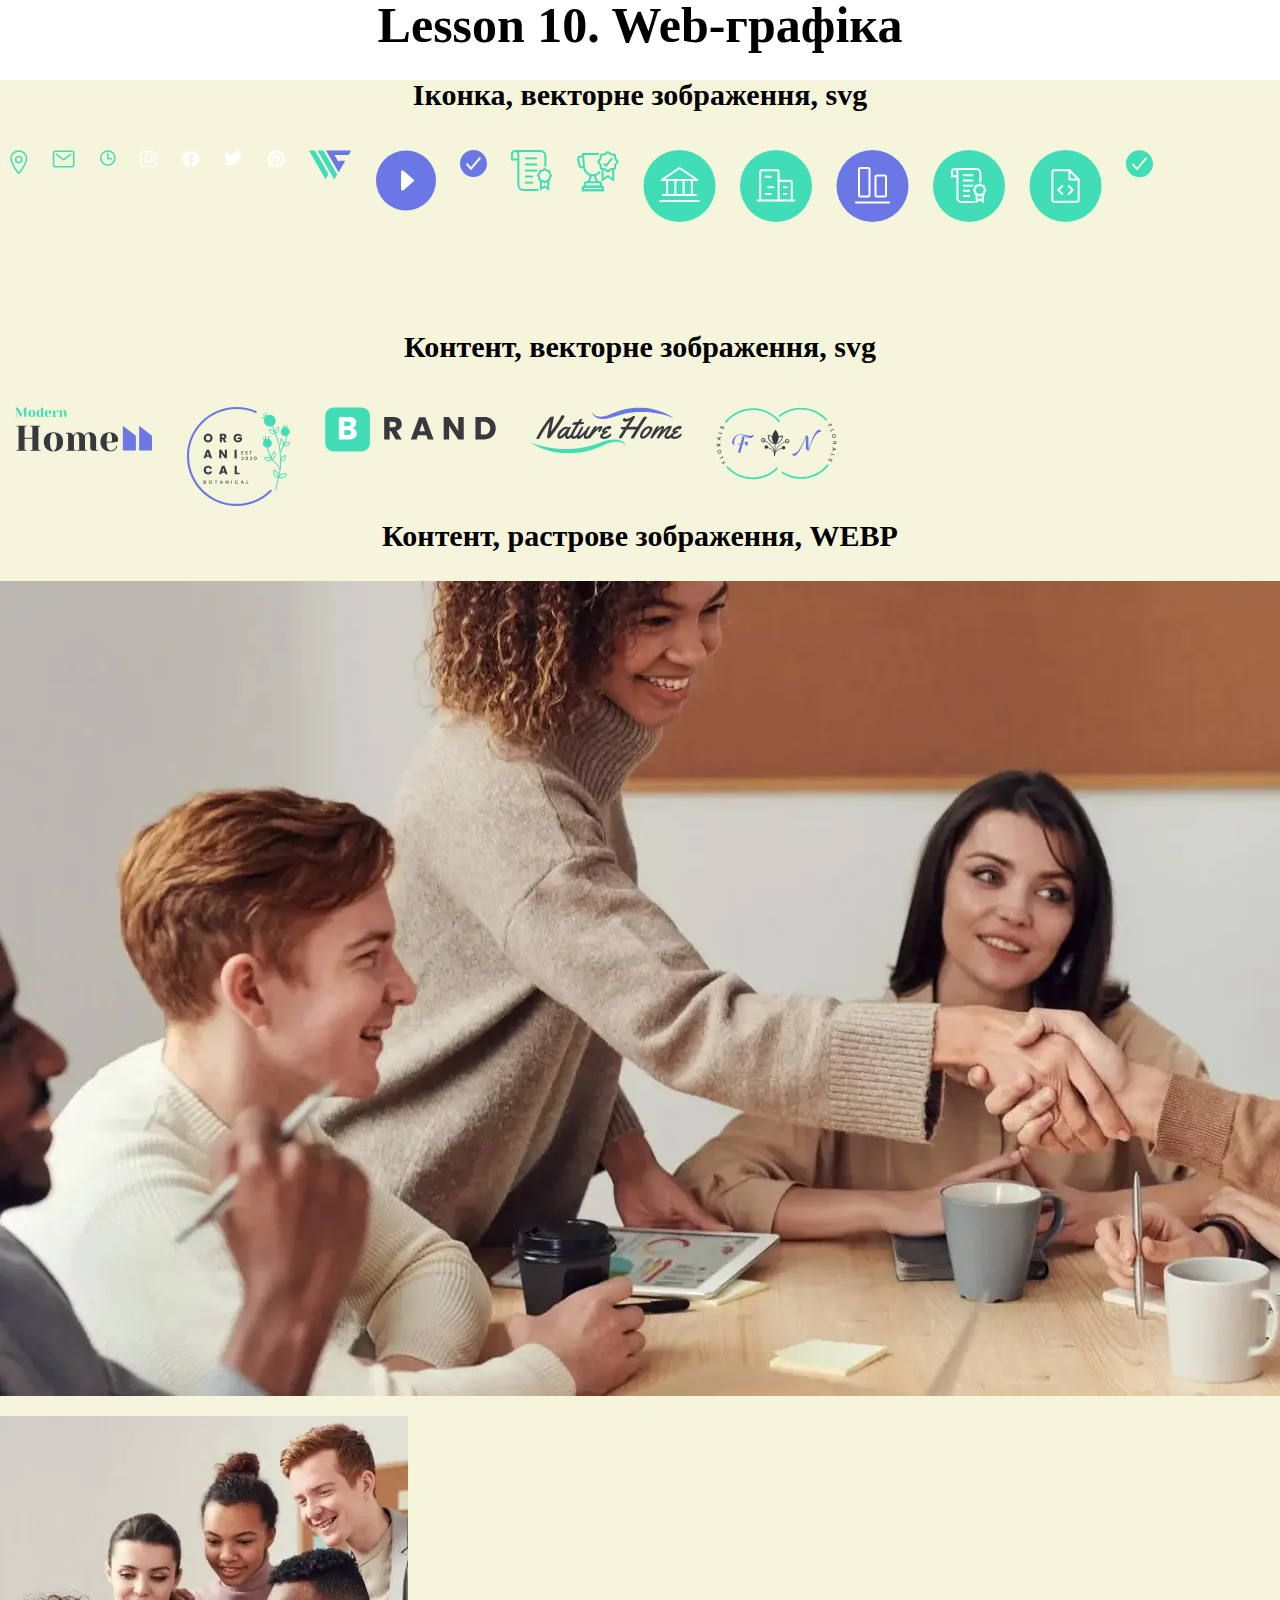
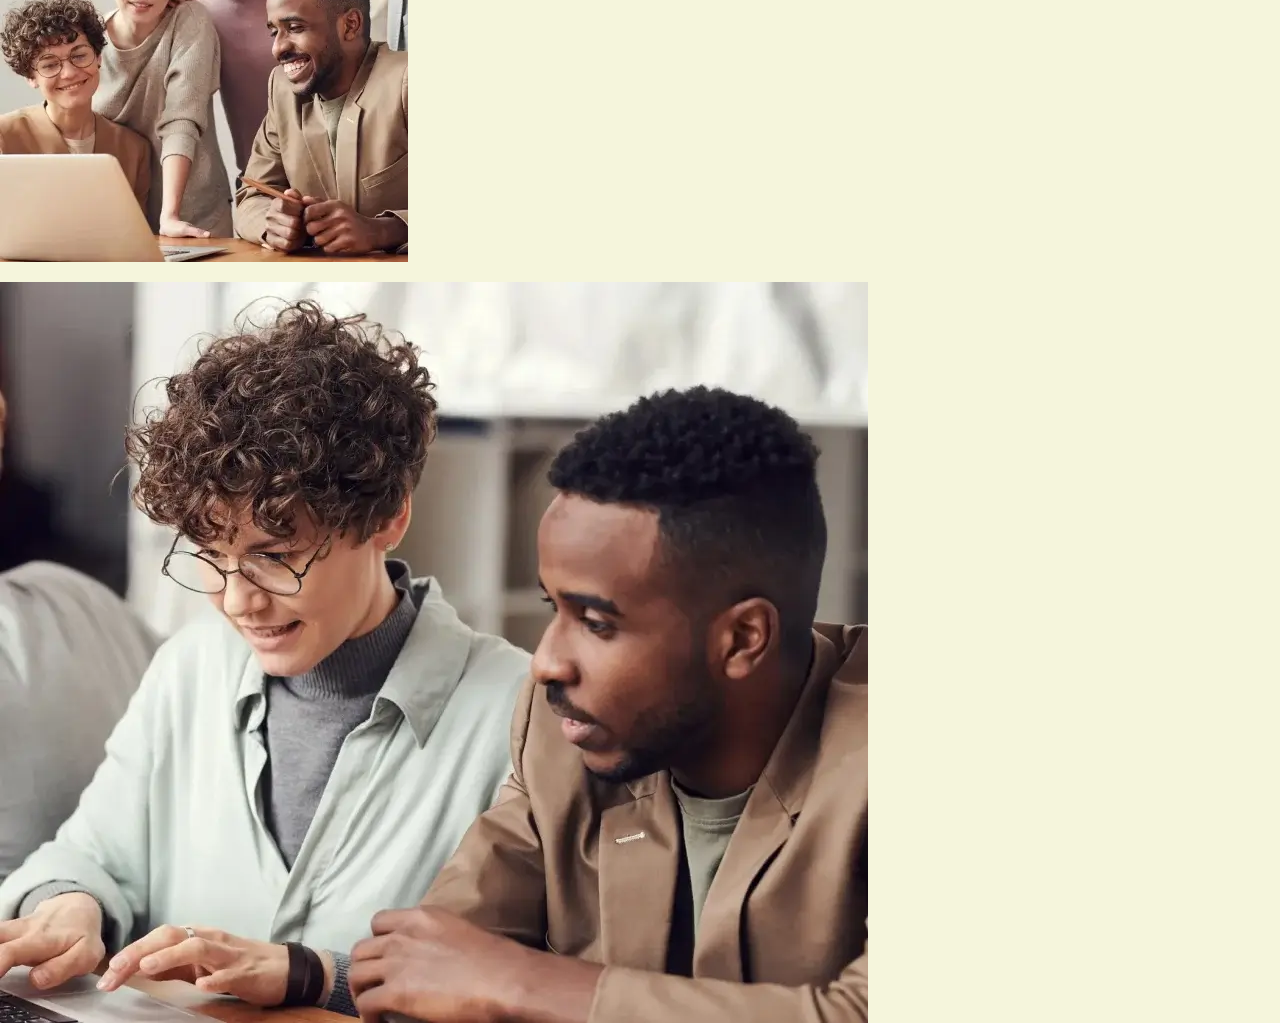
<file: lesson_10/index.html>
<!DOCTYPE html>
<html lang="en">
<head>
	<meta charset="UTF-8">
	<meta name="viewport" content="width=device-width, initial-scale=1.0">
	<link rel="stylesheet" href="css/style.css">
	<title>Lesson 10. Web-графіка</title>
</head>
<body>
	<header>
		<h1 class="title">Lesson 10. Web-графіка</h1>
	</header>
	<main>
		<h2 class="sub-title">Іконка, векторне зображення, svg</h2>
		<div class="icon-vector">		
			<p><img src="img/location.svg" alt="Значок місцерозташування "></p>
			<p><img src="img/mail.svg" alt="Значок електронної пошти"></p>
			<p><img src="img/time.svg" alt="Значок годинника"></p>
			<p><img src="img/insta.svg" alt="Значок Інстаграму"></p>
			<p><img src="img/facebook.svg" alt="Значок Фейсбуку"></p>
			<p><img src="img/twiter.svg" alt="Значок Твітера"></p>
			<p><img src="img/pinterest.svg" alt="Значок Пінтересту"></p>
			<p><img src="img/white_collar.svg" alt="Значок White Collar"></p>
			<p><img src="img/play.svg" alt="Значок play"></p>
			<p><img src="img/vector.svg" alt="Значок вектора (фіолетовий)"></p>
			<p><img src="img/experience.svg" alt="Значок для описаного досвіду"></p>
			<p><img src="img/awards.svg" alt="Значок для нагород"></p>
			<p><img src="img/fin_cons.svg" alt="Значок фінансової установи"></p>
			<p><img src="img/com_management.svg" alt="Значок будівлі компанії"></p>
			<p><img src="img/bus_manag.svg" alt="Значок графіку"></p>
			<p><img src="img/fin_insur.svg" alt="Значок дипломованої роботи"></p>
			<p><img src="img/cons_progr.svg" alt="Значок програми "></p>
			<p><img src="img/vector_2.svg" alt="Значок вектора (зелений)"></p>
		</div>
		<h2 class="sub-title">Контент, векторне зображення, svg</h2>
		<div class="content-vector">
			<p><img src="img/modern_home.svg" alt="Значок з надписом Modern Home"></p>
			<p><img src="img/original.svg" alt="Значок з надписом original"></p>
			<p><img src="img/brand.svg" alt="Значок з надписом Brand"></p>
			<p><img src="img/nature_home.svg" alt="Значок з надписом Nature Home"></p>
			<p><img src="img/fn.svg" alt="Значок з надписом FN"></p>
		</div>
		<h2 class="sub-title">Контент, растрове зображення, WEBP</h2>
		<div class="content-rast">
			<p><img src="img/team_1.webp" alt="Погодження проекту"></p>
			<p><img src="img/team_2.webp" alt="Конференц зустріч"></p>
			<p><img src="img/team_3.webp" alt="Робоча атмосфера"></p>
		</div>
	</main>
	<footer></footer>
	
</body>
</html>
</file>
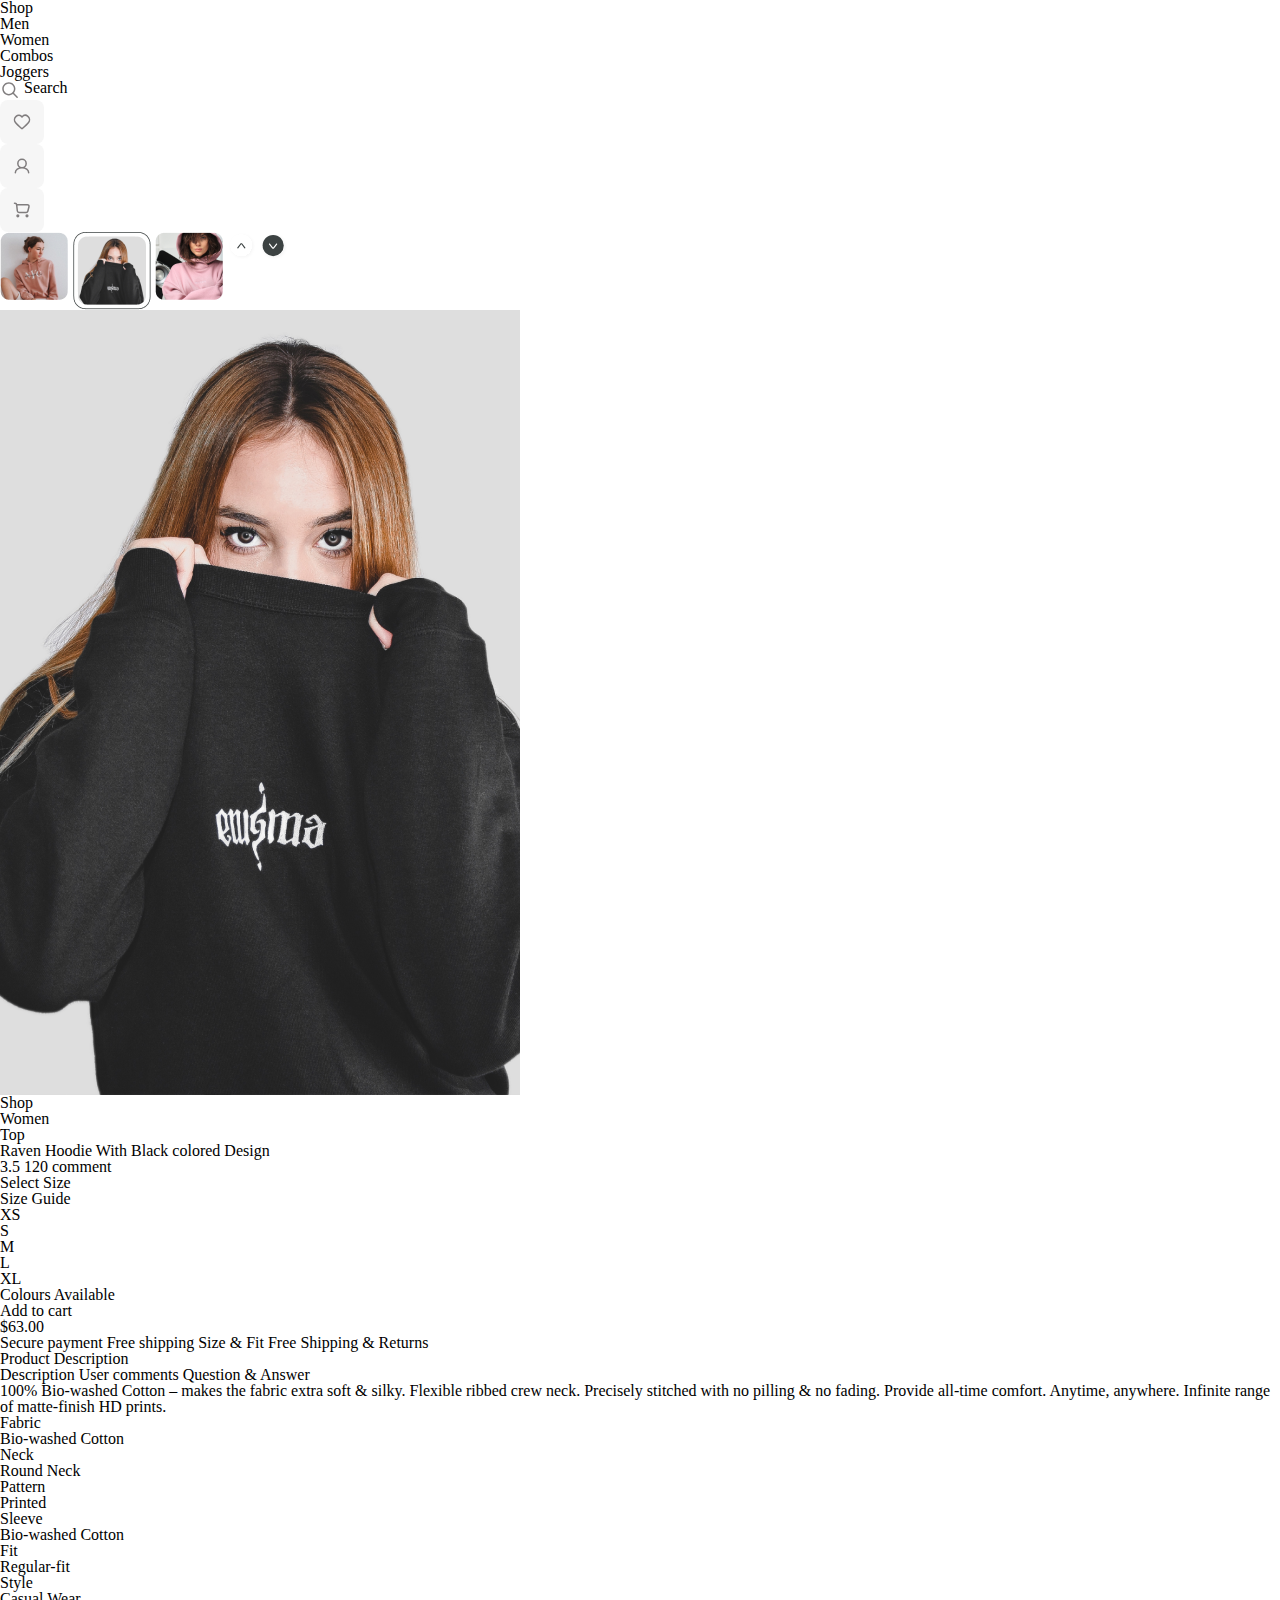
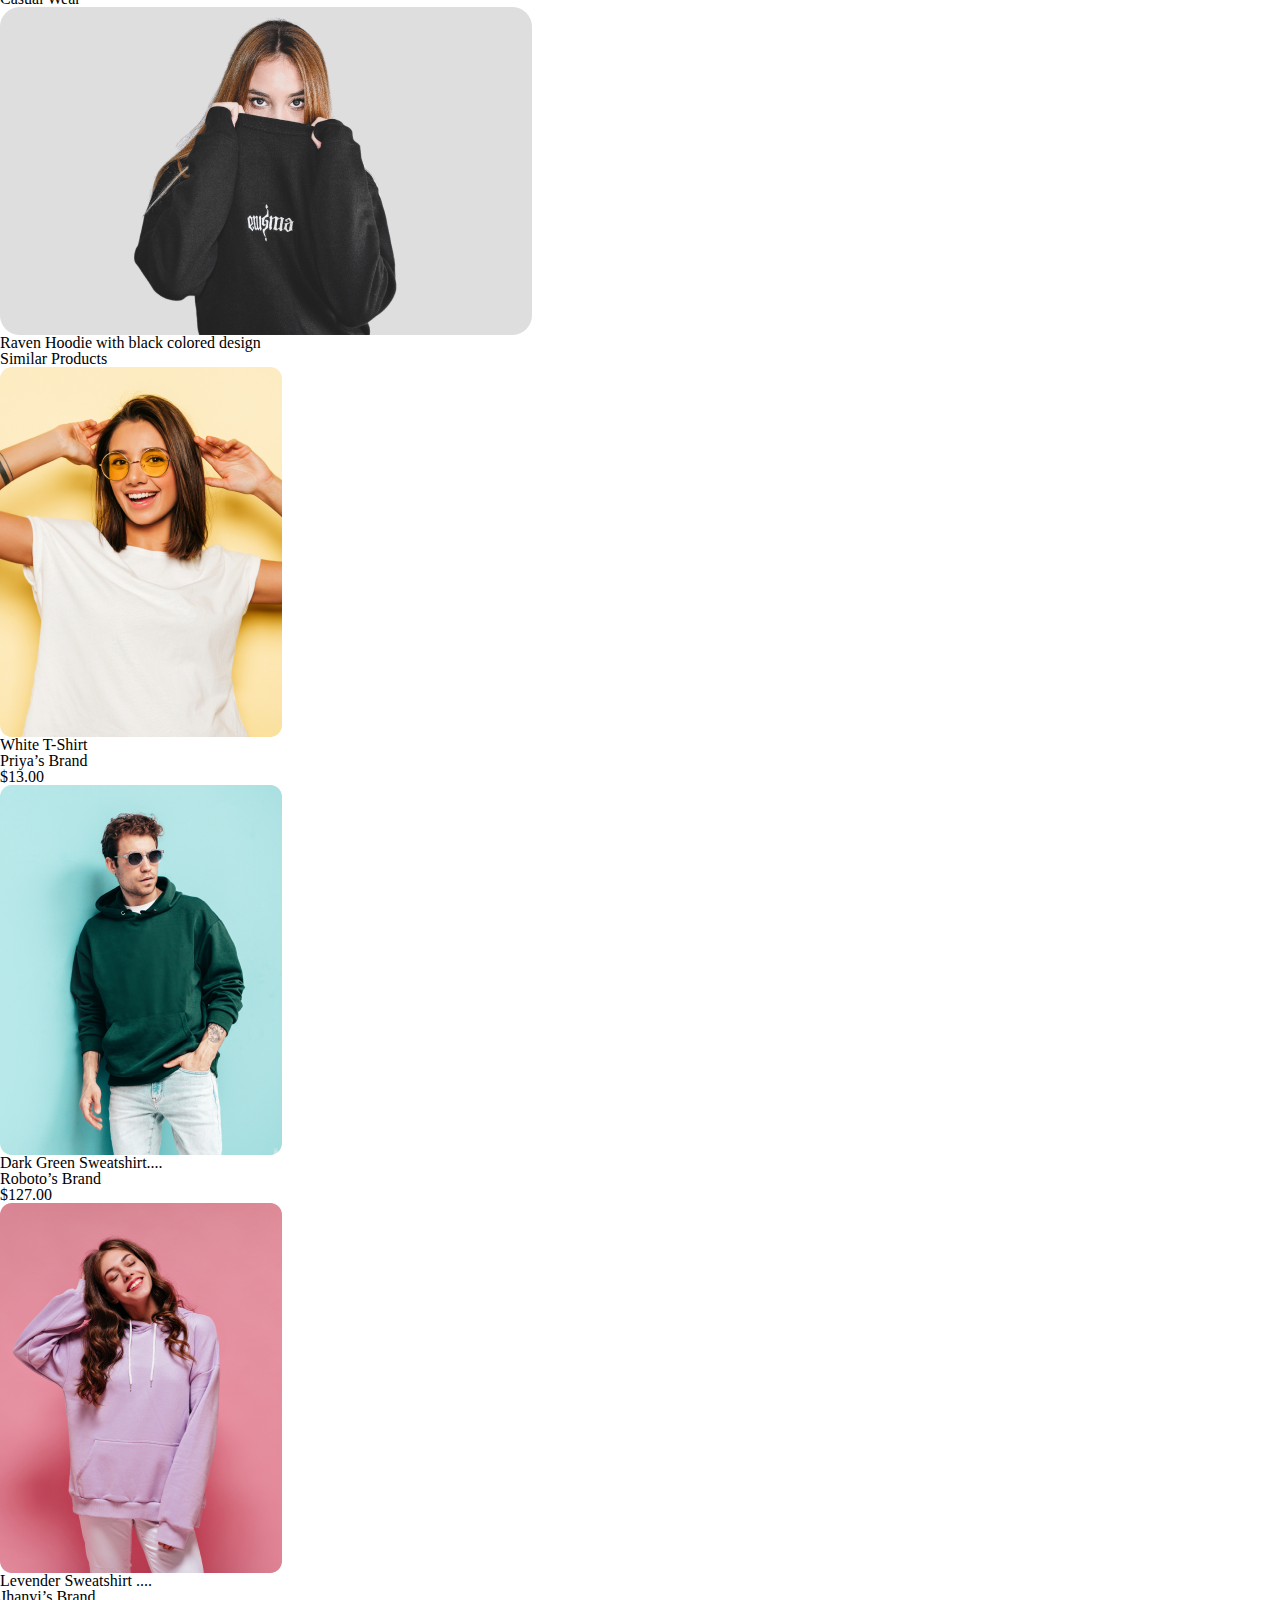
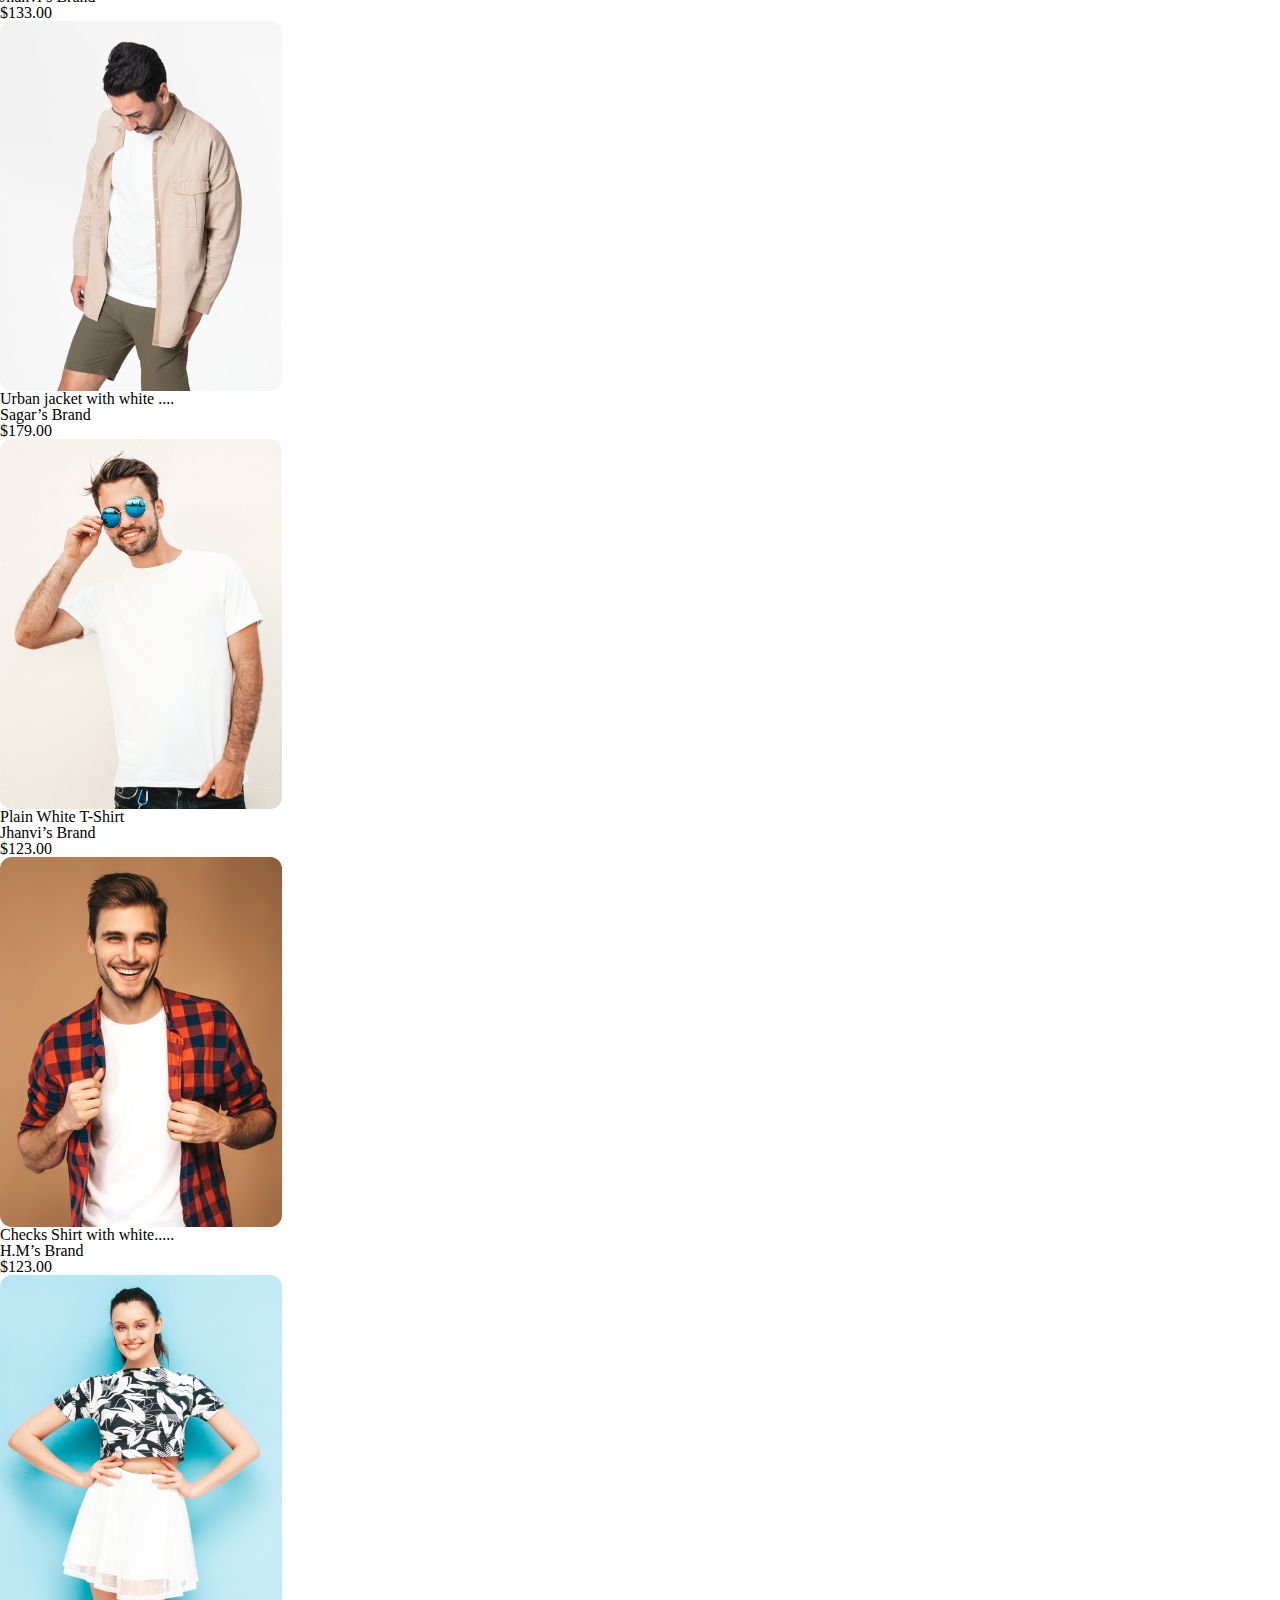
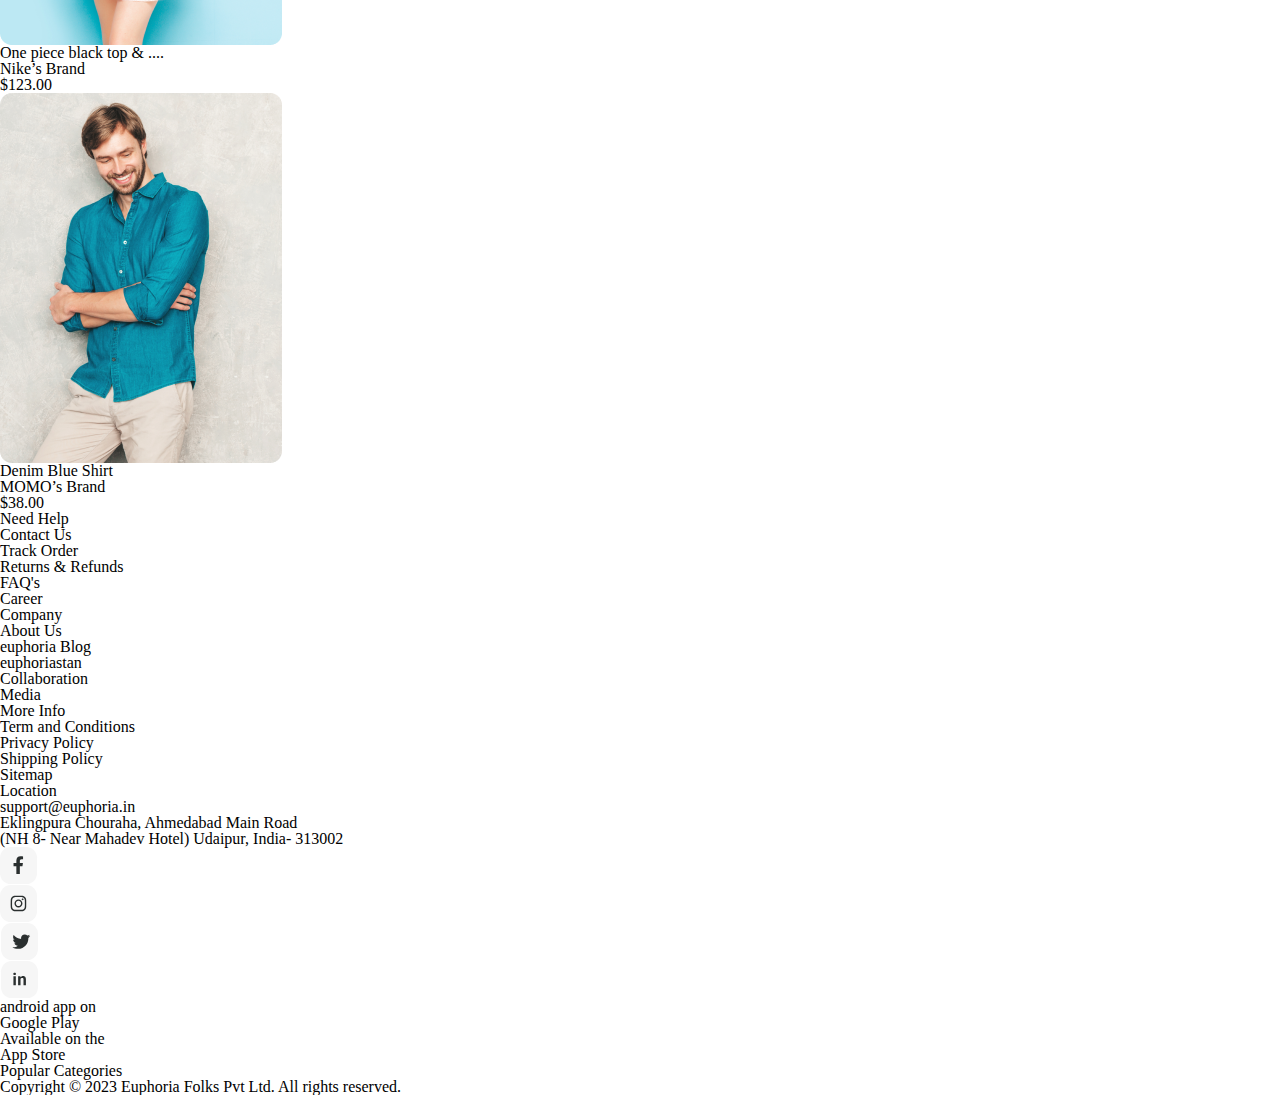
<file: lesson_11/index.html>
<!DOCTYPE html>
<html lang="en">

<head>
	<meta charset="UTF-8">
	<meta name="viewport" content="width=device-width, initial-scale=1.0">
	<link rel="stylesheet" href="css/style.css">
	<title>Lesson 11</title>
</head>
<body>
	<header>
		<div class="page-top">
			<ul class="menu">
				<li class="menu__tab"><a href="#">Shop</a></li>
				<li class="menu__tab"><a href="#">Men</a></li>
				<li class="menu__tab menu__tab--bold"><a href="#">Women</a></li>
				<li class="menu__tab"><a href="#">Combos</a></li>
				<li class="menu__tab"><a href="#">Joggers</a></li>
			</ul>
			<div class="search-tab">
				<img src="img/search.svg" alt="Значок лупи"> Search
			</div>
			<ul class="user-area">
				<li class="user-area__favourite"><a href="#">
						<img src="img/favourite.svg" alt="Значок сердечка">
					</a></li>
				<li class="user-area__profile"><a href="#">
						<img src="img/profile.svg" alt="Значок користувача">
					</a></li>
				<li class="user-area__cart"><a href="#">
						<img src="img/cart.svg" alt="Значок корзини">
					</a></li>
			</ul>
		</div>
	</header>
	<main>
		<div class="product-card">
			<div class="slider">
				<img src="img/slider_1.png" alt="">
				<img src="img/slider_2.png" alt="">
				<img src="img/slider_3.png" alt="">
				<img src="img/arrow_up.svg" alt="">
				<img src="img/arrow_down.svg" alt="">
			</div>
			<div class="product-photo">
				<img src="img/product_photo.png" alt="">
			</div>
			<div class="product-details">
				<ul class="breadcrumbs">
					<li><a href="#">Shop</a></li>
					<li><a href="#">Women</a></li>
					<li><a href="#">Top</a></li>
				</ul>
				<h1 class="product-title">Raven Hoodie With Black colored Design</h1>
				<ul class="rating">
					<li></li>
					<li></li>
					<li></li>
					<li></li>
					<li></li>
				</ul>
				<span class="mark">3.5</span>
				<span class="comments">120 comment</span>
				<div class="size">
					<p>Select Size</p>
					<a href="#">Size Guide</a>
					<ul class="size-list">
						<li>XS</li>
						<li>S</li>
						<li>M</li>
						<li>L</li>
						<li>XL</li>
					</ul>
				</div>
				<div class="product-color">
					<p>Colours Available </p>
					<ul class="product-color__list">
						<li></li>
						<li></li>
						<li></li>
						<li></li>
					</ul>
				</div>
				<a href="#">Add to cart</a>
				<div class="product-price">$63.00</div>
			</div>
			<div class="purchase-info">
				<a class="purchase-info__item" href="#">Secure payment</a>
				<a class="purchase-info__item" href="#">Free shipping</a>
				<a class="purchase-info__item" href="#">Size & Fit</a>
				<a class="purchase-info__item" href="#">Free Shipping & Returns</a>
			</div>
		</div>
		<div class="product-description-container">
				<div class="product-description-info">
					<h2 class="section-title">Product Description</h2>	
					<div class="product-description-options">
						<a href="#">Description</a>
						<a href="#">User comments</a>
						<a href="#">Question & Answer</a>
					</div>
					<div class="product-description-text">
						<p>
							100% Bio-washed Cotton – makes the fabric extra soft & silky. Flexible ribbed crew neck. Precisely
							stitched with no pilling & no fading. Provide all-time comfort. Anytime, anywhere. Infinite range of
							matte-finish HD prints.
						</p>
					</div>
					<div class="product-description-table">
						<div class="product-description-table__box">
							<h5>Fabric</h5>
							<p>Bio-washed Cotton</p>
						</div>
						<div class="product-description-table__box">
							<h5>Neck</h5>
							<p>Round Neck</p>
						</div>
						<div class="product-description-table__box">
							<h5>Pattern</h5>
							<p>Printed</p>
						</div>
						<div class="product-description-table__box">
							<h5>Sleeve</h5>
							<p>Bio-washed Cotton</p>
						</div>
						<div class="product-description-table__box">
							<h5>Fit</h5>
							<p>Regular-fit</p>
						</div>
						<div class="product-description-table__box">
							<h5>Style</h5>
							<p>Casual Wear</p>
						</div>
					</div>
				</div>
				<div class="product-overwiev">
					<img src="img/overview.jpg" alt="Відеоогляд товару (фото товару)">
					<p>Raven Hoodie with black colored design</p>
				</div>			
		</div>
		<div class="product-gallery">
			<h2 class="section-title">Similar Products</h2>
			<div class="product-box">
				<div class="product-box__photo">
					<img src="img/product_gallery_1.png" alt="Товар 1">
				</div>
				<h3 class="product-box__description-product"><a href="#">White T-Shirt</a></h3>
				<h4 class="product-box__brand"><a href="#">Priya’s Brand</a></h4>
				<div class="product-box__price">$13.00</div>
			</div>
			<div class="product-box">
				<div class="product-box__photo">
					<img src="img/product_gallery_2.png" alt="Товар 2">
				</div>
				<h3 class="product-box__description-product"><a href="#">Dark Green Sweatshirt....</a></h3>
				<h4 class="product-box__brand"><a href="#">Roboto’s Brand</a></h4>
				<div class="product-price">$127.00</div>
			</div>
			<div class="product-box">
				<div class="product-box__photo">
					<img src="img/product_gallery_3.png" alt="Товар 3">
				</div>
				<h3 class="product-box__description-product"><a href="#">Levender Sweatshirt ....</a></h3>
				<h4 class="product-box__brand"><a href="#">Jhanvi’s Brand</a></h4>
				<div class="product-box__price">$133.00</div>
			</div>
			<div class="product-box">
				<div class="product-box__photo">
					<img src="img/product_gallery_4.png" alt="Товар 4">
				</div>
				<h3 class="product-box__description-product"><a href="#">Urban jacket with white ....</a></h3>
				<h4 class="product-box__brand"><a href="#">Sagar’s Brand</a></h4>
				<div class="product-box__price">$179.00</div>
			</div>
			<div class="product-box">
				<div class="product-box__photo">
					<img src="img/product_gallery_5.png" alt="Товар 5">
				</div>
				<h3 class="product-box__description-product"><a href="#">Plain White T-Shirt</a></h3>
				<h4 class="product-box__brand"><a href="#">Jhanvi’s Brand</a></h4>
				<div class="product-box__price">$123.00</div>
			</div>
			<div class="product-box">
				<div class="product-box__photo">
					<img src="img/product_gallery_6.png" alt="Товар 6">
				</div>
				<h3 class="product-box__description-product"><a href="#">Checks Shirt with white.....</a></h3>
				<h4 class="product-box__brand"><a href="#">H.M’s Brand</a></h4>
				<div class="product-box__price">$123.00</div>
			</div>
			<div class="product-box">
				<div class="product-box__photo">
					<img src="img/product_gallery_7.png" alt="Товар 7">
				</div>
				<h3 class="product-box__description-product"><a href="#">One piece black top & ....</a></h3>
				<h4 class="product-box__brand"><a href="#">Nike’s Brand</a></h4>
				<div class="product-box__price">$123.00</div>
			</div>
			<div class="product-box">
				<div class="product-box__photo">
					<img src="img/product_gallery_8.png" alt="Товар 8">
				</div>
				<h3 class="product-box__description-product"><a href="#">Denim Blue Shirt</a></h3>
				<h4 class="product-box__brand"><a href="#">MOMO’s Brand</a></h4>
				<div class="product-box__price">$38.00</div>
			</div>
		</div>
	</main>
	<footer class="footer">
		<div class="footer-container">
			<div class="footer-nav">
				<h3 class="footer-nav__title">Need Help</h3>
				<ul class="footer-nav__list">
					<li class="footer-nav__item-list"><a href="#">Contact Us</a></li>
					<li class="footer-nav__item-list"><a href="#">Track Order</a></li>
					<li class="footer-nav__item-list"><a href="#">Returns & Refunds</a></li>
					<li class="footer-nav__item-list"><a href="#">FAQ's</a></li>
					<li class="footer-nav__item-list"><a href="#">Career</a></li>
				</ul>
				<h3 class="footer-nav__title">Company</h3>
				<ul class="footer-nav__list">
					<li class="footer-nav__item-list"><a href="#">About Us</a></li>
					<li class="footer-nav__item-list"><a href="#">euphoria Blog</a></li>
					<li class="footer-nav__item-list"><a href="#">euphoriastan</a></li>
					<li class="footer-nav__item-list"><a href="#">Collaboration</a></li>
					<li class="footer-nav__item-list"><a href="#">Media</a></li>
				</ul>
				<h3 class="footer-nav__title">More Info</h3>
				<ul class="footer-nav__list">
					<li class="footer-nav__item-list"><a href="#">Term and Conditions</a></li>
					<li class="footer-nav__item-list"><a href="#">Privacy Policy</a></li>
					<li class="footer-nav__item-list"><a href="#">Shipping Policy</a></li>
					<li class="footer-nav__item-list"><a href="#">Sitemap</a></li>
				</ul>
				<h3 class="footer-nav__title">Location</h3>
				<ul class="footer-nav__list">
					<li class="footer-nav__item-list">support@euphoria.in</li>
					<li class="footer-nav__item-list">Eklingpura Chouraha, Ahmedabad Main Road</li>
					<li class="footer-nav__item-list">(NH 8- Near Mahadev Hotel) Udaipur, India- 313002</li>
				</ul>
			</div>
			<div class="social-links">
				<div class="social-links__networks">
					<ul class="social-links__networks-item">
						<li><img src="img/facebook.svg" alt="Значок Facebook"></li>
						<li><img src="img/instagram.svg" alt="Значок Instagram"></li>
						<li><img src="img/twitter.svg" alt="Значок Twitter"></li>
						<li><img src="img/linkedin.svg" alt="Значок LinkedIN"></li>
					</ul>
				</div>
				<div class="social-links__applications">
					<ul class="social-links__applications-item">
						<li><a href="#">android app on <br> <span>Google Play</span></a></li>
						<li><a href="#">Available on the <br> <span></span>App Store</a></li>
					</ul>
				</div>
			</div>
			<div class="dropdown">
				Popular Categories
			</div>
			<div class="footer-bottom">
				Copyright © 2023 Euphoria Folks Pvt Ltd. All rights reserved.
			</div>
		</div>
	</footer>
</body>

</html>
</file>
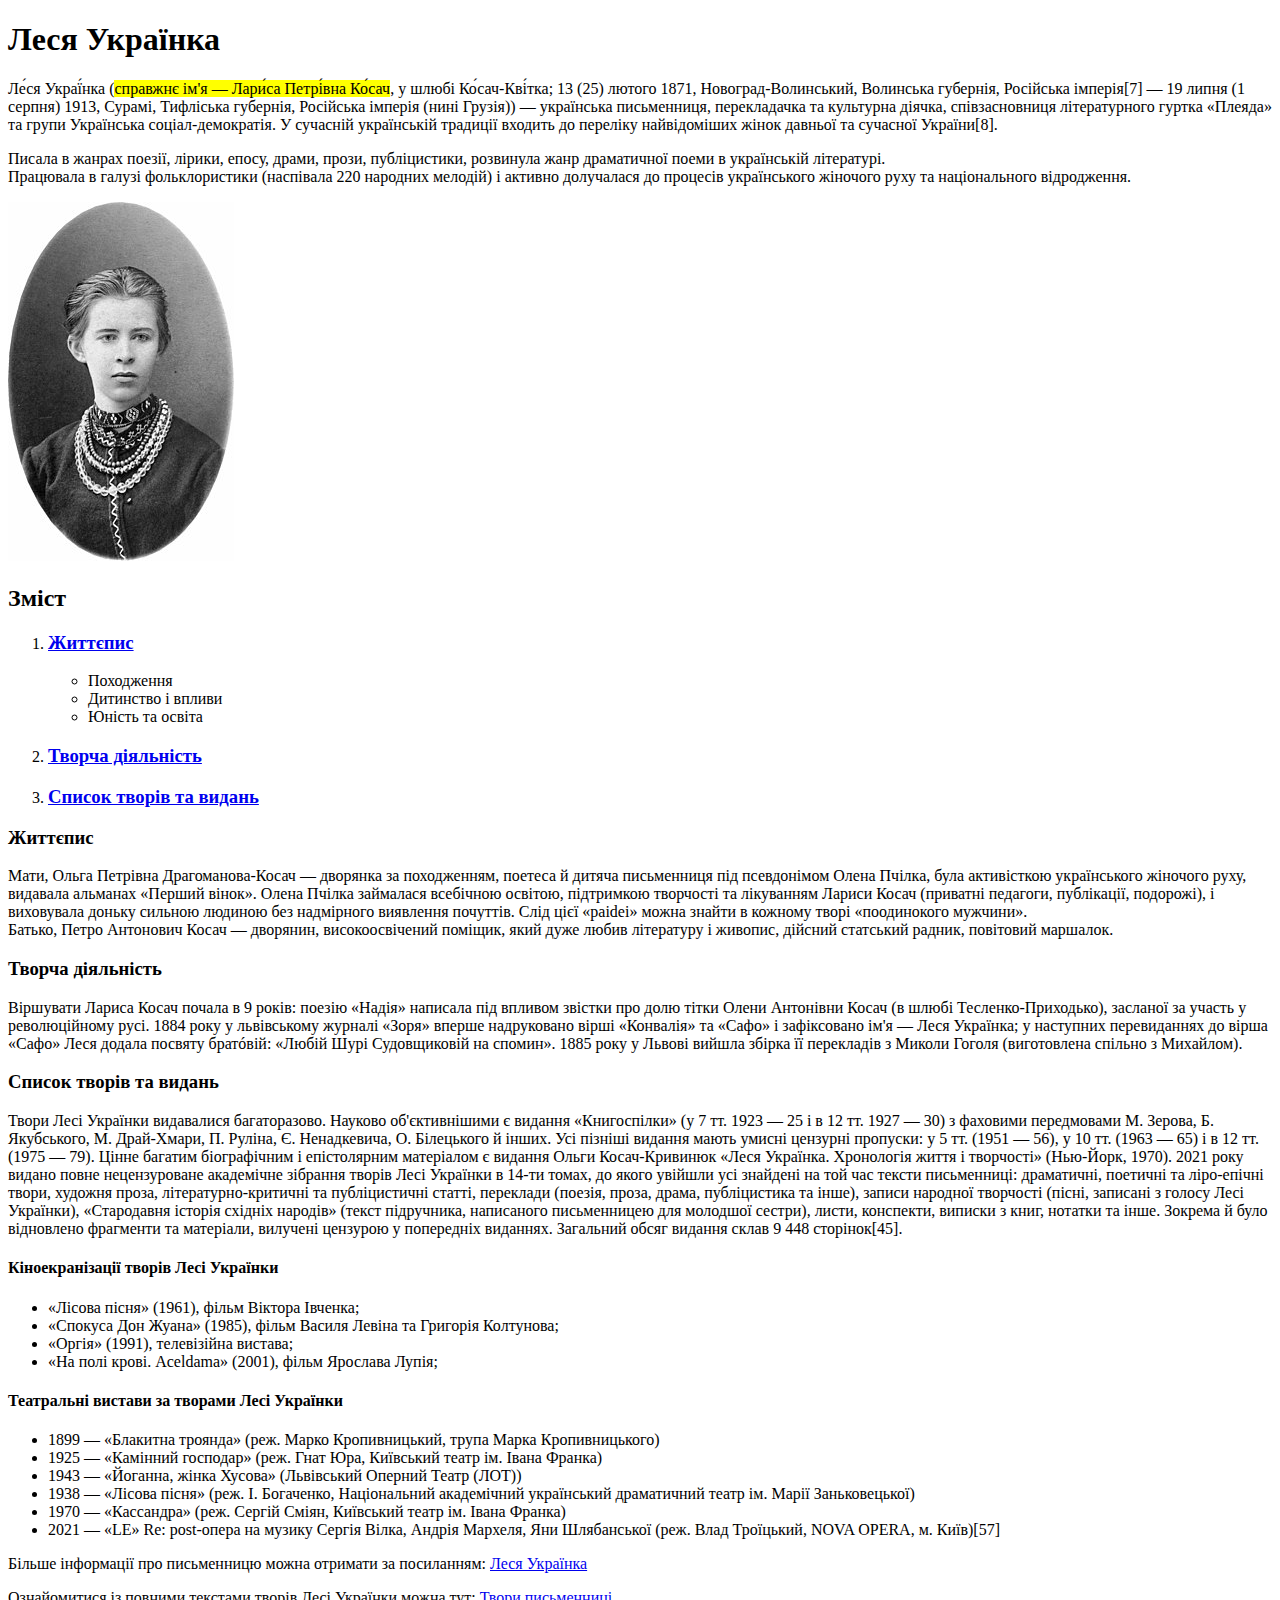
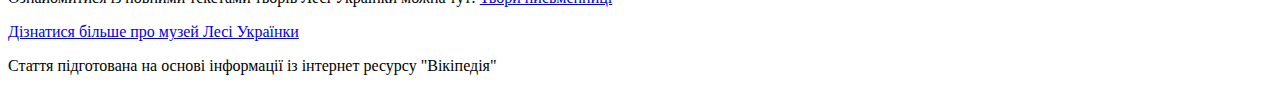
<file: lesson_2/index.html>
<!DOCTYPE html>
<html lang="uk">

<head>
   <meta charset="UTF-8">
   <meta name="viewport" content="width=device-width, initial-scale=1.0">
   <title>Lesson 2. Леся Українка</title>
</head>

<body>
   <header>
      <h1>Леся Українка</h1>
   </header>
   <main>
      <p>Ле́ся Украї́нка (<mark>справжнє ім'я — Лари́са Петрі́вна Ко́сач</mark>, у шлюбі Ко́сач-Кві́тка; 13 (25) лютого
         1871, Новоград-Волинський, Волинська губернія, Російська імперія[7] — 19 липня (1 серпня) 1913, Сурамі,
         Тифліська губернія, Російська імперія (нині Грузія)) — українська письменниця, перекладачка та культурна
         діячка, співзасновниця літературного гуртка «Плеяда» та групи Українська соціал-демократія. У сучасній
         українській традиції входить до переліку найвідоміших жінок давньої та сучасної України[8].</p>
      <p>Писала в жанрах поезії, лірики, епосу, драми, прози, публіцистики, розвинула жанр драматичної поеми в
         українській літературі. <br> Працювала в галузі фольклористики (наспівала 220 народних мелодій) і <span>активно
            долучалася до процесів українського жіночого руху та національного відродження</span>.</p>
      <div>
         <img src="img/lesya_ukrainka_portrait.jpg" alt="Портрет письменниці у молодому віці" class="image">
      </div>
      <div>
         <h2>Зміст</h2>
         <ol>
            <li>
               <a href="#biography" class="link">
                  <h3>Життєпис</h3>
               </a>
               <ul>
                  <li>Походження</li>
                  <li>Дитинство і впливи</li>
                  <li>Юність та освіта</li>
               </ul>
            </li>
            <li>
               <a href="#creative_activity" class="link">
                  <h3>Творча діяльність</h3>
               </a>
            </li>
            <li>
               <a href="#list_of_poetry" class="link">
                  <h3>Список творів та видань</h3>
               </a>
            </li>
         </ol>
         <h3 id="biography">Життєпис</h3>
         <p>
            Мати, Ольга Петрівна Драгоманова-Косач — дворянка за походженням, поетеса й дитяча письменниця під
            псевдонімом Олена Пчілка, була активісткою українського жіночого руху, видавала альманах «Перший вінок».
            Олена Пчілка займалася всебічною освітою, підтримкою творчості та лікуванням Лариси Косач (приватні
            педагоги, публікації, подорожі), і виховувала доньку сильною людиною без надмірного виявлення почуттів. Слід
            цієї «paidei» можна знайти в кожному творі «поодинокого мужчини». <br> Батько, Петро Антонович Косач —
            дворянин, високоосвічений поміщик, який дуже любив літературу і живопис, дійсний статський радник, повітовий
            маршалок.
         </p>
         <h3 id="creative_activity">Творча діяльність</h3>
         <p>
            Віршувати Лариса Косач почала в 9 років: поезію «Надія» написала під впливом звістки про долю тітки Олени
            Антонівни Косач (в шлюбі Тесленко-Приходько), засланої за участь у революційному русі. 1884 року у
            львівському журналі «Зоря» вперше надруковано вірші «Конвалія» та «Сафо» і зафіксовано ім'я — Леся Українка;
            у наступних перевиданнях до вірша «Сафо» Леся додала посвяту братóвій: «Любій Шурі Судовщиковій на спомин».
            1885 року у Львові вийшла збірка її перекладів з Миколи Гоголя (виготовлена спільно з Михайлом).
         </p>
         <h3 id="list_of_poetry">Список творів та видань</h3>
         <p>
            Твори Лесі Українки видавалися багаторазово. Науково об'єктивнішими є видання «Книгоспілки» (у 7 тт. 1923 —
            25 і в 12 тт. 1927 — 30) з фаховими передмовами М. Зерова, Б. Якубського, М. Драй-Хмари, П. Руліна, Є.
            Ненадкевича, О. Білецького й інших. Усі пізніші видання мають умисні цензурні пропуски: у 5 тт. (1951 — 56),
            у 10 тт. (1963 — 65) і в 12 тт. (1975 — 79). Цінне багатим біографічним і епістолярним матеріалом є видання
            Ольги Косач-Кривинюк «Леся Українка. Хронологія життя і творчості» (Нью-Йорк, 1970).
            2021 року видано повне нецензуроване академічне зібрання творів Лесі Українки в 14-ти томах, до якого
            увійшли усі знайдені на той час тексти письменниці: драматичні, поетичні та ліро-епічні твори, художня
            проза, літературно-критичні та публіцистичні статті, переклади (поезія, проза, драма, публіцистика та інше),
            записи народної творчості (пісні, записані з голосу Лесі Українки), «Стародавня історія східніх народів»
            (текст підручника, написаного письменницею для молодшої сестри), листи, конспекти, виписки з книг, нотатки
            та інше. Зокрема й було відновлено фрагменти та матеріали, вилучені цензурою у попередніх виданнях.
            Загальний обсяг видання склав 9 448 сторінок[45].
         </p>
         <h4>Кіноекранізації творів Лесі Українки</h4>
         <ul>
            <li>«Лісова пісня» (1961), фільм Віктора Івченка;</li>
            <li>«Спокуса Дон Жуана» (1985), фільм Василя Левіна та Григорія Колтунова;</li>
            <li>«Оргія» (1991), телевізійна вистава;</li>
            <li>«На полі крові. Aceldama» (2001), фільм Ярослава Лупія;</li>
         </ul>
         <h4>Театральні вистави за творами Лесі Українки</h4>
         <ul>
            <li>1899 — «Блакитна троянда» (реж. Марко Кропивницький, трупа Марка Кропивницького)</li>
            <li>1925 — «Камінний господар» (реж. Гнат Юра, Київський театр ім. Івана Франка)</li>
            <li>1943 — «Йоганна, жінка Хусова» (Львівський Оперний Театр (ЛОТ))</li>
            <li>1938 — «Лісова пісня» (реж. І. Богаченко, Національний академічний український драматичний театр ім.
               Марії Заньковецької)</li>
            <li>1970 — «Кассандра» (реж. Сергій Сміян, Київський театр ім. Івана Франка)</li>
            <li>2021 — «LE» Re: post-опера на музику Сергія Вілка, Андрія Мархеля, Яни Шлябанської (реж. Влад Троїцький,
               NOVA OPERA, м. Київ)[57]</li>
         </ul>
         <p>
            Більше інформації про письменницю можна отримати за посиланням:
            <a target="_blank"
               href="https://uk.wikipedia.org/wiki/%D0%9B%D0%B5%D1%81%D1%8F_%D0%A3%D0%BA%D1%80%D0%B0%D1%97%D0%BD%D0%BA%D0%B0"
               class="link">
               Леся Українка
            </a>
         </p>
         <p>
            Ознайомитися із повними текстами творів Лесі Українки можна тут:
            <a target="_blank" title="Перейти на сайт із творами" href="https://www.ukrlib.com.ua/books/author.php?id=3"
               class="link">
               Твори письменниці
            </a>
         </p>
         <p>
            <a href="museum.html" title="Перейти на сайт музею" class="link">
               Дізнатися більше про музей Лесі Українки
            </a>
         </p>      
      </div>
   </main>
   <footer>
   <p>
      Стаття підготована на основі інформації із інтернет ресурсу "Вікіпедія"
   </p>
   </footer>
</body>

</html>
</file>
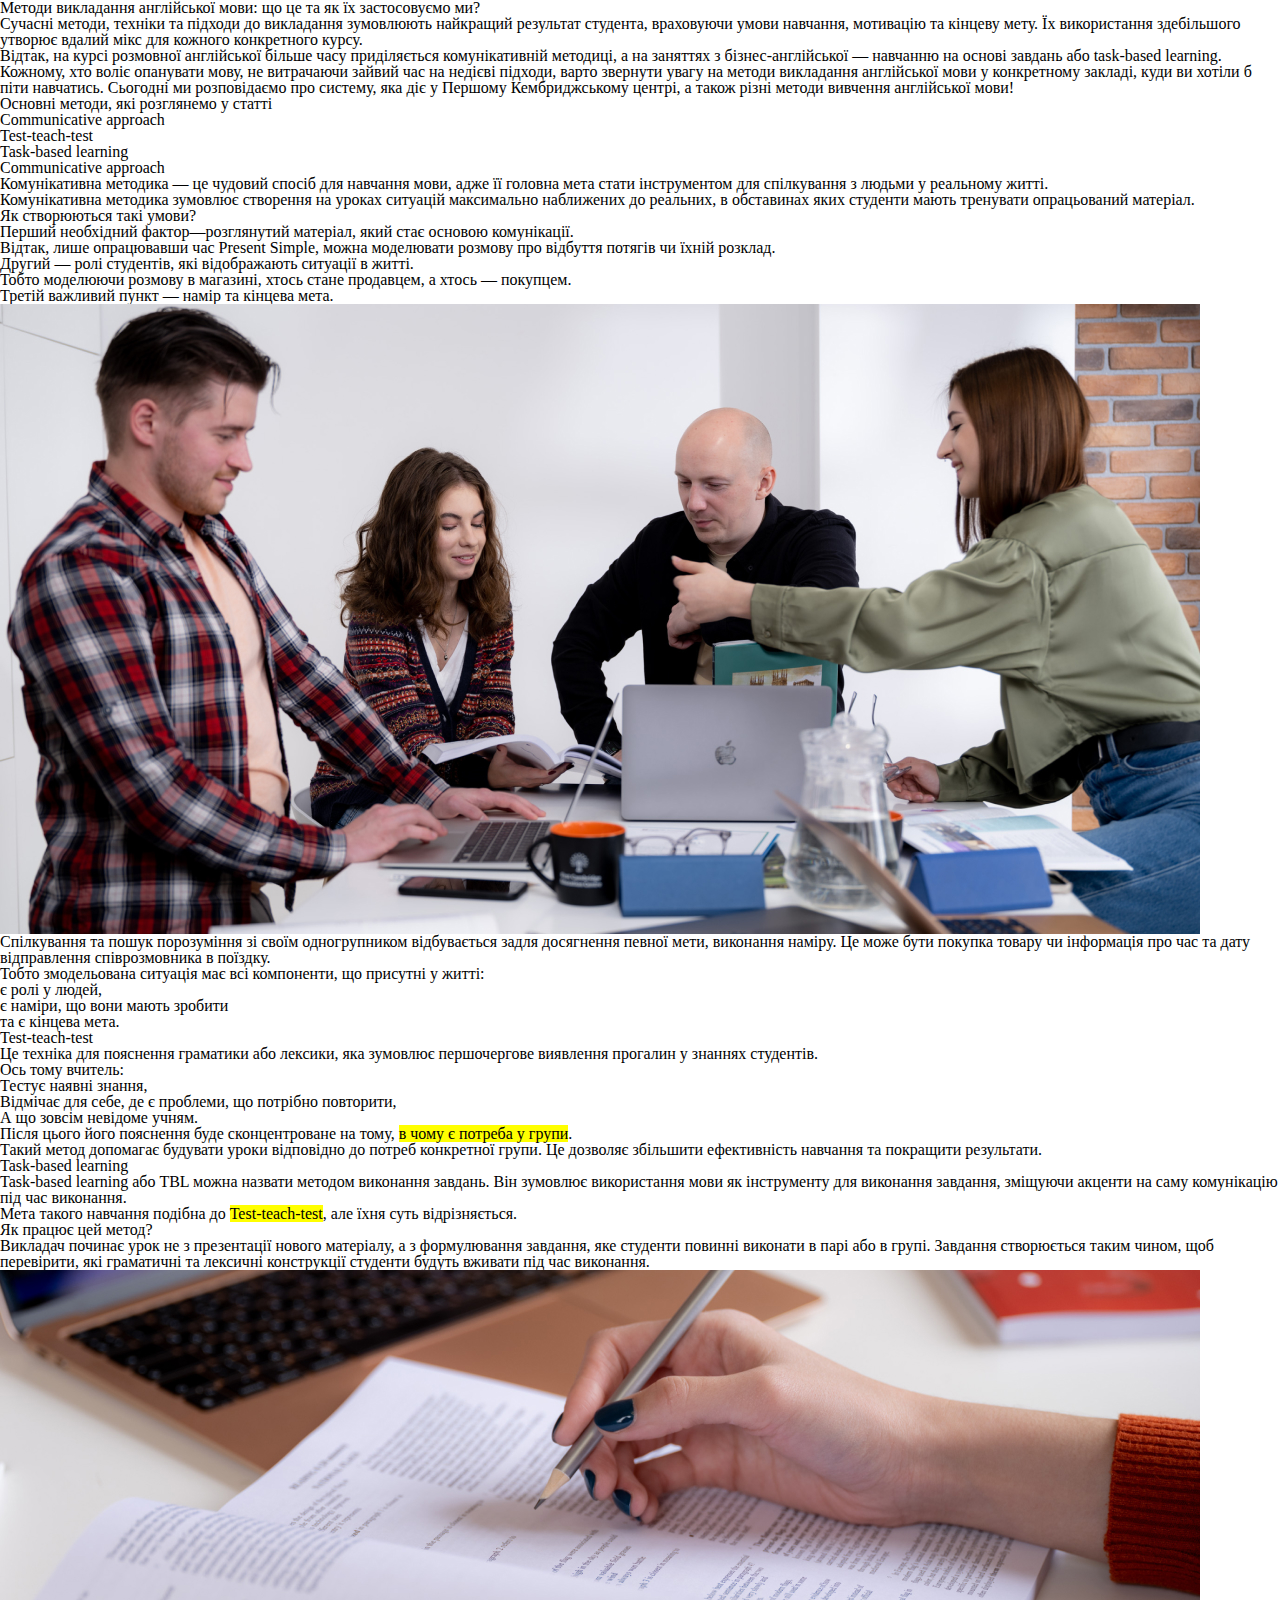
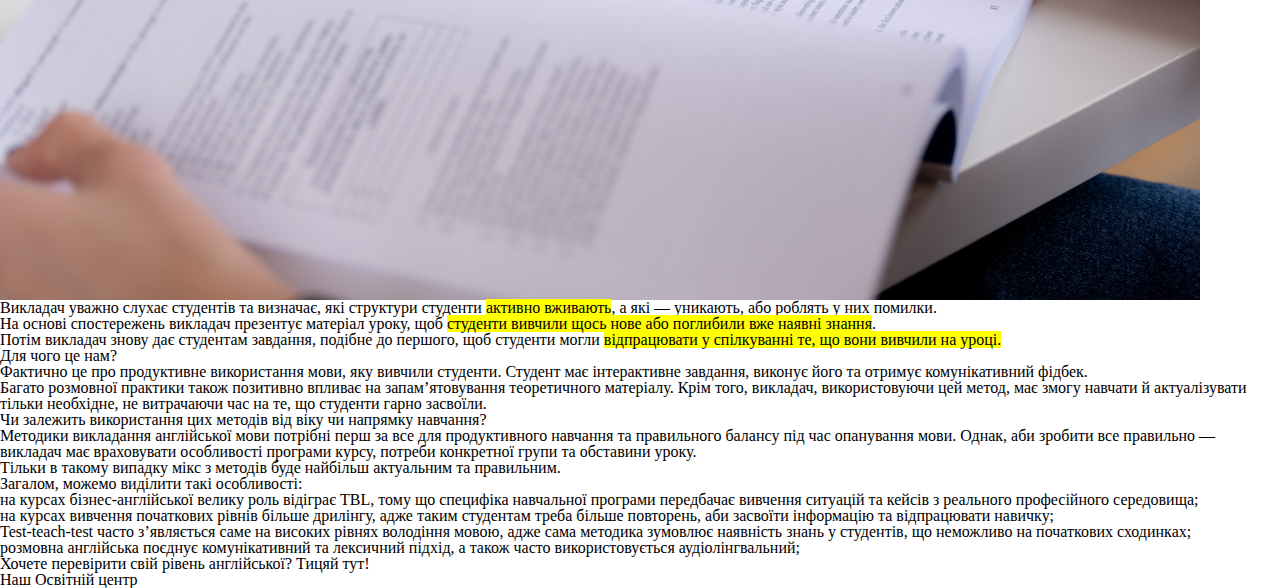
<file: lesson_3/index.html>
<!DOCTYPE html>
<html lang="zxx">

<head>
   <meta charset="UTF-8">
   <meta name="viewport" content="width=device-width, initial-scale=1.0">
   <link rel="stylesheet" href="css/style.css">
   <title>Lesson 3. Методи викладання англійської мови</title>
</head>

<body>
   <header>
      <h1>Методи викладання англійської мови: що це та як їх застосовуємо ми?</h1>
   </header>
   <main>
      <div class="text">
         <p>
            Сучасні методи, техніки та підходи до викладання зумовлюють найкращий результат студента, враховуючи умови
            навчання, мотивацію та кінцеву мету. Їх використання здебільшого утворює вдалий мікс для кожного конкретного
            курсу.<br>Відтак, на курсі розмовної англійської більше часу приділяється комунікативній методиці, а на
            заняттях з бізнес-англійської — навчанню на основі завдань або task-based learning.<br>Кожному, хто воліє
            опанувати мову, не витрачаючи зайвий час на недієві підходи, варто звернути увагу на методи викладання
            англійської мови у конкретному закладі, куди ви хотіли б піти навчатись. Сьогодні ми розповідаємо про
            систему,
            яка діє у Першому Кембриджському центрі, а також різні методи вивчення англійської мови!
         </p>
      </div>
      <h2>Основні методи, які розглянемо у статті</h2>
      <ul class="list">
         <li>
            <a href="#ca" class="link">
               <h3>Communicative approach</h3>
            </a>
         </li>
         <li>
            <a href="#ttt" class="link">
               <h3>Test-teach-test</h3>
            </a>
         </li>
         <li>
            <a href="#tbl" class=link>
               <h3>Task-based learning</h3>
            </a>
         </li>
      </ul>
      <h3 id="ca">Communicative approach</h3>
      <div class="text">
         <p>
            <span>Комунікативна методика — це чудовий спосіб для навчання мови</span>, адже її головна мета стати
            інструментом для
            спілкування з людьми у реальному житті.<br>Комунікативна методика зумовлює створення на уроках ситуацій
            максимально наближених до реальних, в обставинах яких студенти мають тренувати опрацьований матеріал.
         </p>
      </div>
      <h4>Як створюються такі умови?</h4>
      <ul class="list">
         <li>Перший необхідний фактор—розглянутий матеріал, який стає основою комунікації.</li>
      </ul>
      <div class="text">
         <p>Відтак, лише опрацювавши час Present Simple, можна моделювати розмову про відбуття потягів чи їхній
            розклад.
         </p>
      </div>
      <ul class="list">
         <li>Другий — ролі студентів, які відображають ситуації в житті.</li>
      </ul>
      <div class="text">
         <p>Тобто моделюючи розмову в магазині, хтось стане продавцем, а хтось — покупцем.</p>
      </div>
      <ul class="list">
         <li>Третій важливий пункт — намір та кінцева мета.</li>
      </ul>
      <img src="img/communicative_approach.jpg" alt="Група людей, які спілкуються">
      <div class="text">
         <p>
            Спілкування та пошук порозуміння зі своїм одногрупником відбувається задля досягнення певної мети, виконання
            наміру. Це може бути покупка товару чи інформація про час та дату відправлення співрозмовника в поїздку.
            <br>Тобто змодельована ситуація має всі компоненти, що присутні у житті:
         </p>
         <ul class="list">
            <li>є ролі у людей,</li>
            <li>є наміри, що вони мають зробити</li>
            <li>та є кінцева мета.</li>
         </ul>
      </div>
      <h3 id="ttt">Test-teach-test</h3>
      <div class="text">
         <p>
            Це техніка для пояснення граматики або лексики, яка зумовлює першочергове виявлення прогалин у знаннях
            студентів.<br>Ось тому вчитель:
         </p>
         <ol>
            <li>Тестує наявні знання,</li>
            <li>Відмічає для себе, де є проблеми, що потрібно повторити,</li>
            <li>А що зовсім невідоме учням.</li>
         </ol>
         <p>
            Після цього його пояснення буде сконцентроване на тому, <mark>в чому є потреба у групи</mark>.<br>Такий
            метод допомагає
            будувати уроки відповідно до потреб конкретної групи. Це дозволяє збільшити ефективність навчання та
            покращити результати.
         </p>
      </div>
      <h3 id="tbl">Task-based learning</h3>
      <div class="text">
         <p>
            Task-based learning або TBL можна назвати методом виконання завдань. Він зумовлює використання мови як
            інструменту для виконання завдання, зміщуючи акценти на саму комунікацію під час виконання. <br> Мета такого
            навчання подібна до <mark>Test-teach-test</mark>, але їхня суть відрізняється.
         </p>
         <h4>Як працює цей метод?</h4>
         <p>
            Викладач починає урок не з презентації нового матеріалу, а з формулювання завдання, яке студенти повинні
            виконати в парі або в групі. Завдання створюється таким чином, щоб перевірити, які граматичні та лексичні
            конструкції студенти будуть вживати під час виконання.
         </p>
      </div>
      <img src="img/student_make_a_test.jpg" alt="Студент виконує тест">
      <ol>
            <li>Викладач уважно слухає студентів та визначає, які структури студенти <mark>активно вживають</mark>, а
               які — уникають, або роблять у них помилки.</li>
            <li>На основі спостережень викладач презентує матеріал уроку, щоб <mark>студенти вивчили щось нове або
                  поглибили вже наявні знання</mark>.</li>
            <li>Потім викладач знову дає студентам завдання, подібне до першого, щоб студенти могли <mark>відпрацювати у
                  спілкуванні те, що вони вивчили на уроці.</mark></li>
      </ol>
      
      <h4>Для чого це нам?</h4>
      <div class="text">
         <p>
            Фактично це про продуктивне використання мови, яку вивчили студенти. Студент має інтерактивне завдання,
            виконує його та отримує комунікативний фідбек.<br>Багато розмовної практики також позитивно впливає на
            запам’ятовування теоретичного матеріалу. Крім того, викладач, використовуючи цей метод, має змогу навчати й
            актуалізувати тільки необхідне, не витрачаючи час на те, що студенти гарно засвоїли.
         </p>
      </div>
      <h2>Чи залежить використання цих методів від віку чи напрямку навчання?</h2>
      <div class="text">
         <p>
            Методики викладання англійської мови потрібні перш за все для продуктивного навчання та правильного балансу
            під час опанування мови. Однак, аби зробити все правильно — викладач має враховувати особливості програми
            курсу, потреби конкретної групи та обставини уроку.<br>Тільки в такому випадку мікс з методів буде найбільш
            актуальним та правильним. <br>Загалом, можемо виділити такі особливості:
         </p>
         <ul>
            <li>на курсах бізнес-англійської велику роль відіграє TBL, тому що специфіка навчальної програми передбачає
               вивчення ситуацій та кейсів з реального професійного середовища;</li>
            <li>на курсах вивчення початкових рівнів більше дрилінгу, адже таким студентам треба більше повторень, аби
               засвоїти інформацію та відпрацювати навичку;</li>
            <li>Test-teach-test часто з’являється саме на високих рівнях володіння мовою, адже сама методика зумовлює
               наявність знань у студентів, що неможливо на початкових сходинках;</li>
            <li>розмовна англійська поєднує комунікативний та лексичний підхід, а також часто використовується
               аудіолінгвальний;</li>
         </ul>
      </div>
      <div class="text">
         <p>
            Хочете перевірити свій рівень англійської?
            <a href="https://level.cambridge.ua/" class="link">Тицяй тут!</a>
         </p>
      </div>
   </main>
   <footer>
      <p><a title="_blank" href="https://cambridge.ua/uk/company/">Наш Освітній центр</a>
      </p>
   </footer>
</body>
</html>
</file>
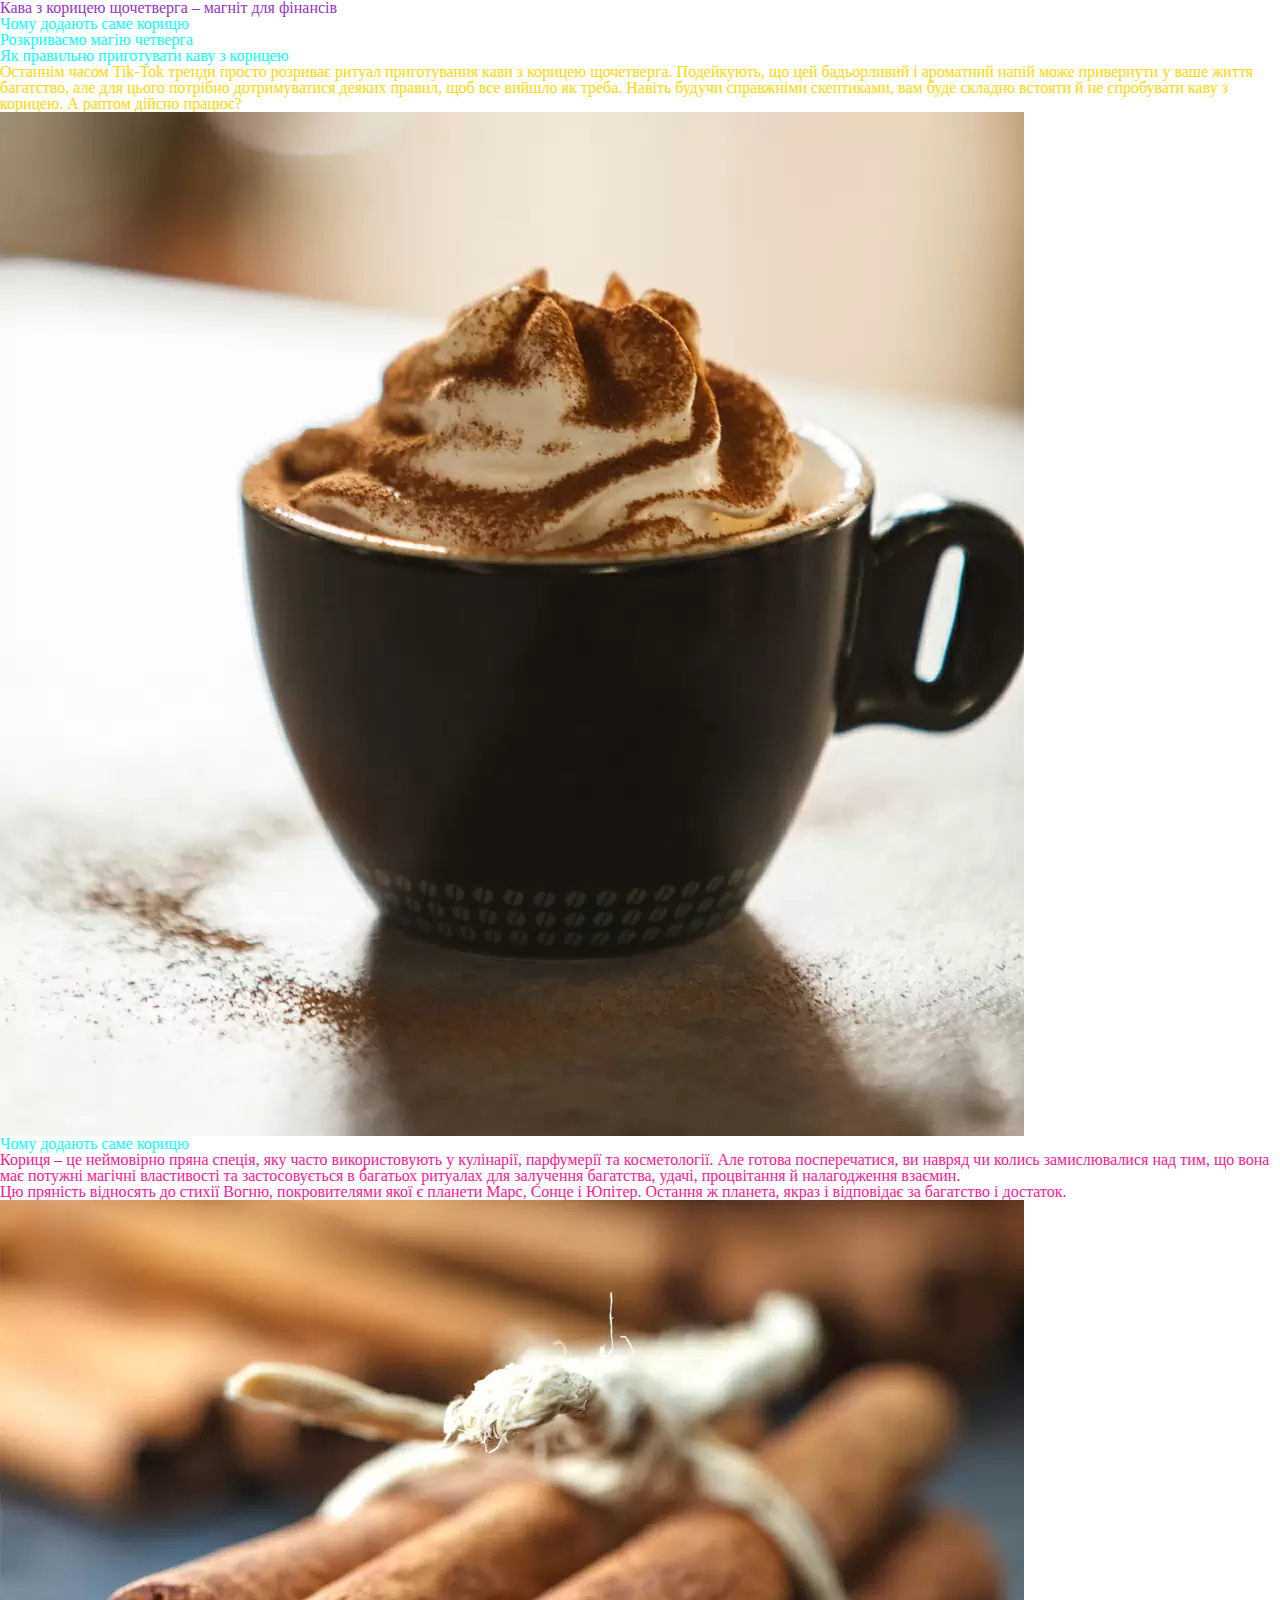
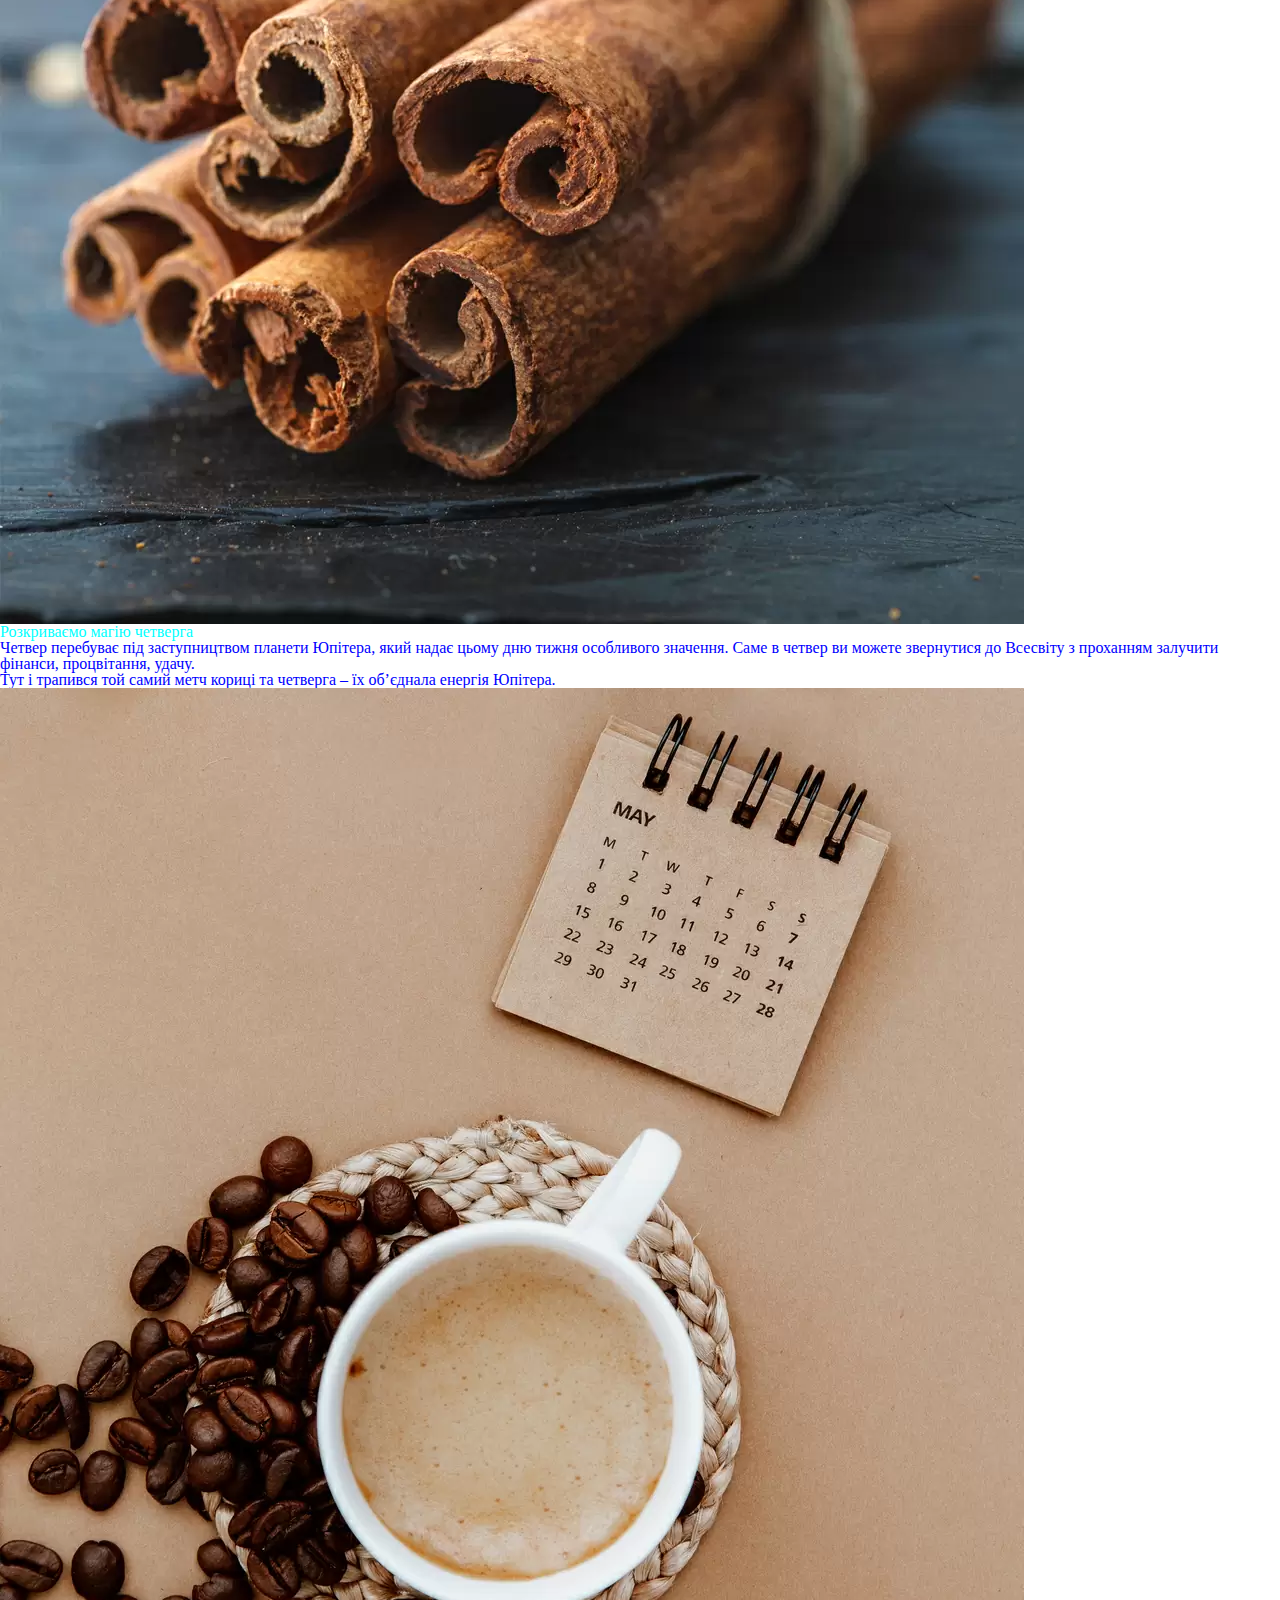
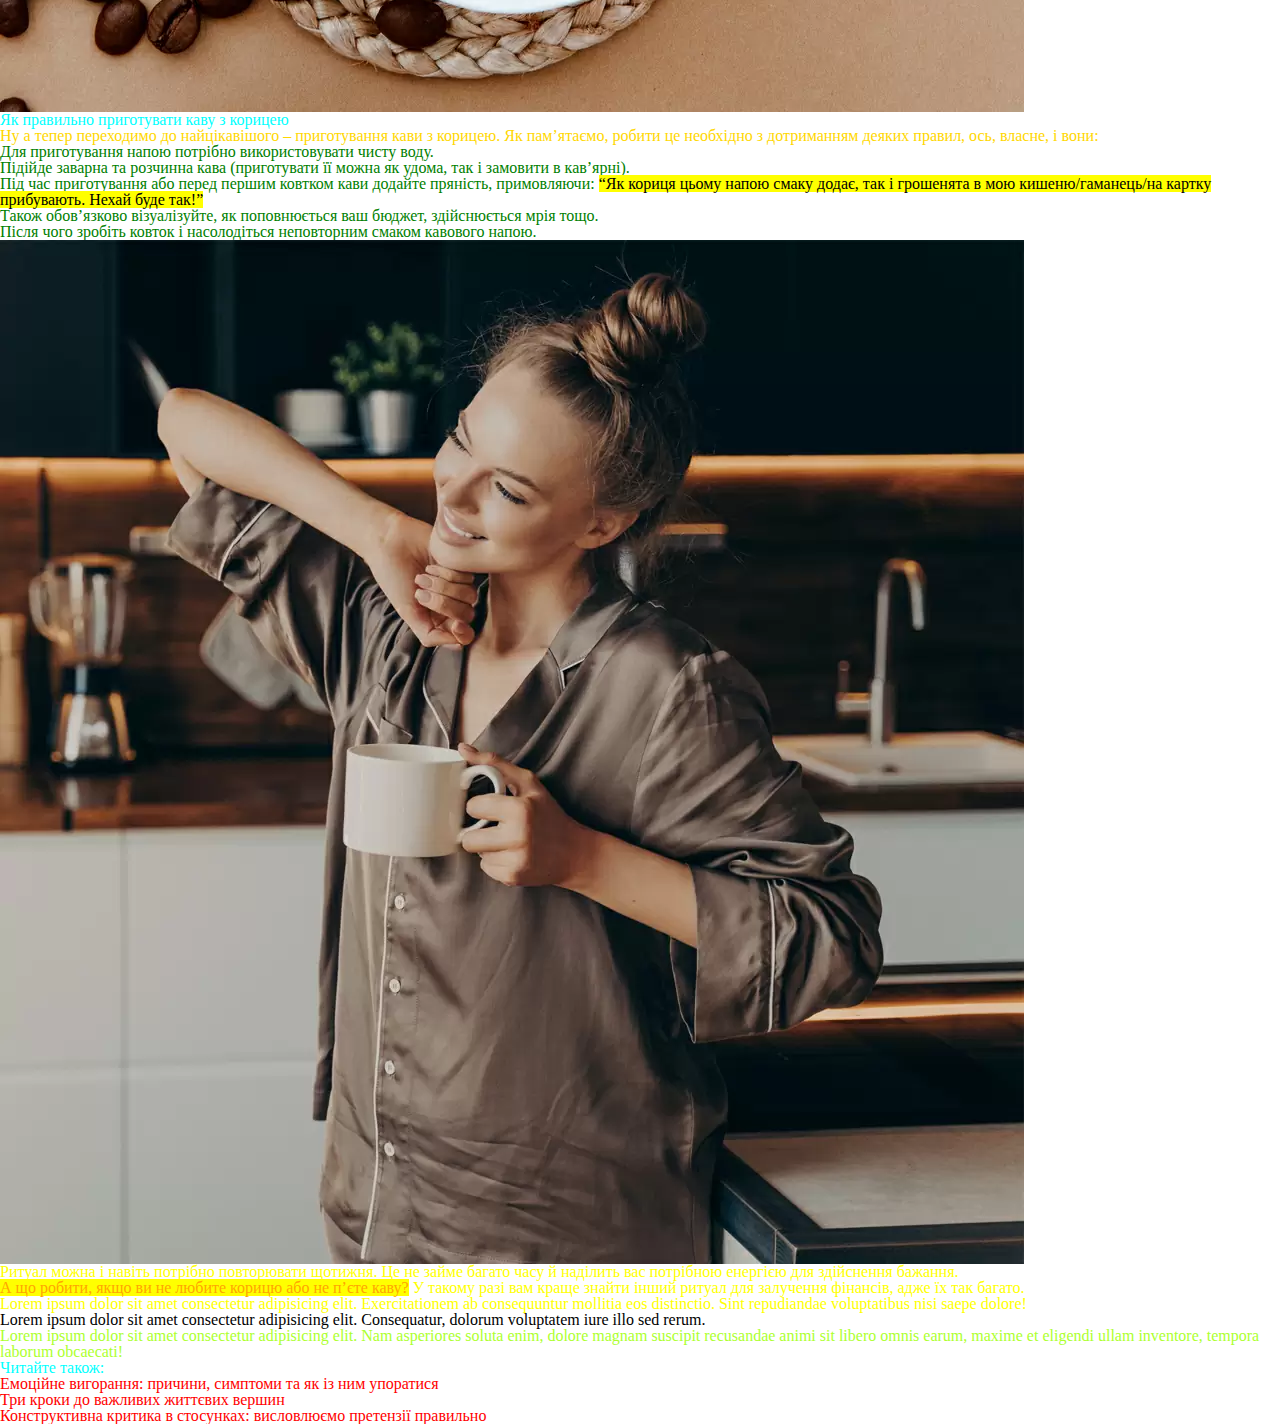
<file: lesson_4/index.html>
<!DOCTYPE html>
<html lang="uk">

<head>
   <meta charset="UTF-8">
   <meta name="viewport" content="width=device-width, initial-scale=1.0">
   <link rel="stylesheet" href="css/style.css">
   <title>Lesson 4. Кава з корицею щочетверга </title>
</head>

<body>
   <header>
      <h1 class="title" id="main-title">Кава з корицею щочетверга – магніт для фінансів </h1>
      <ul class="list">
         <li>
            <a href="#adding-cinnamon" class="link">
               <h2 class="title">Чому додають саме корицю</h2>
            </a>
         </li>
         <li>
            <a href="#magic-thursday" class="link">
               <h2 class="title">Розкриваємо магію четверга</h2>
            </a>
         </li>
         <li>
            <a href="#making-coffee" class="link">
               <h2 class="title">Як правильно приготувати каву з корицею</h2>
            </a>
         </li>
      </ul>
   </header>
   <main>
      <div class="litext">
         <p class="lilesson lijunior">
            Останнім часом Tik-Tok тренди просто розриває ритуал приготування кави з корицею щочетверга. Подейкують, що
            цей бадьорливий і ароматний напій може привернути у ваше життя багатство, але для цього потрібно
            дотримуватися деяких правил, щоб все вийшло як треба. Навіть будучи справжніми скептиками, вам буде складно
            встояти й не спробувати каву з корицею. А раптом дійсно працює?
         </p>
      </div>
      <img src="img/cup_of_coffee.jpg" alt="Чашка з кавою посипана корицею">
      <h2 id="adding-cinnamon" class="title">Чому додають саме корицю</h2>
      <div>
         <p class="lilesson lijunior">
            Кориця – це неймовірно пряна спеція, яку часто використовують у кулінарії, парфумерії та косметології. Але
            готова посперечатися, ви навряд чи колись замислювалися над тим, що вона має потужні магічні властивості та
            застосовується в багатьох ритуалах для залучення багатства, удачі, процвітання й налагодження взаємин.
            <br>Цю пряність відносять до стихії Вогню, покровителями якої є планети Марс, Сонце і Юпітер. Остання ж
            планета,
            якраз і відповідає за багатство і достаток.
         </p>
      </div>
      <img src="img/cinnamon.jpg" alt="Палички кориці">
      <h2 class="title" id="magic-thursday">Розкриваємо магію четверга</h2>
      <div class="textdi">
         <p>
            Четвер перебуває під заступництвом планети Юпітера, який надає цьому дню тижня особливого значення. Саме в
            четвер ви можете звернутися до Всесвіту з проханням залучити фінанси, процвітання, удачу.<br>Тут і трапився
            той самий метч кориці та четверга – їх об’єднала енергія Юпітера.
         </p>
      </div>
      <img src="img/calendar_coffee.jpg" alt="Чашка кави і сторінка календарю">
      <h2 class="title" id="making-coffee">Як правильно приготувати каву з корицею</h2>
      <div class="block litext">
         <p class="lijunior">
            Ну а тепер переходимо до найцікавішого – приготування кави з корицею. Як пам’ятаємо, робити це необхідно з
            дотриманням деяких правил, ось, власне, і вони:
         </p>
         <ol class="list ">
            <li>Для приготування напою потрібно використовувати чисту воду.</li>
            <li>Підійде заварна та розчинна кава (приготувати її можна як удома, так і замовити в кав’ярні).</li>
            <li>Під час приготування або перед першим ковтком кави додайте пряність, примовляючи: <mark>“Як кориця цьому
                  напою смаку додає, так і грошенята в мою кишеню/гаманець/на картку прибувають. Нехай буде так!”</mark>
            </li>
            <li>Також обов’язково візуалізуйте, як поповнюється ваш бюджет, здійснюється мрія тощо.</li>
            <li>Після чого зробіть ковток і насолодіться неповторним смаком кавового напою.</li>
         </ol>
      </div>
      <img src="img/girl_with_coffee.jpg" alt="Дівчина з чашкою кави">
      <div class="ditext">
         <p class="lesson">
            Ритуал можна і навіть потрібно повторювати щотижня. Це не займе багато часу й наділить вас потрібною
            енергією для здійснення бажання. <br><mark>А що робити, якщо ви не любите корицю або не п’єте каву?</mark> У
            такому разі вам краще знайти інший ритуал для залучення фінансів, адже їх так багато.
         </p>
         <p>
            Lorem ipsum dolor sit amet consectetur adipisicing elit. Exercitationem ab consequuntur mollitia eos
            distinctio. Sint repudiandae voluptatibus nisi saepe dolore!
         </p>
      </div>
      <div class="ptext">
         <p>
            Lorem ipsum dolor sit amet consectetur adipisicing elit. Consequatur, dolorum voluptatem iure illo sed
            rerum.
         </p>
      </div>
         <p>
            Lorem ipsum dolor sit amet consectetur adipisicing elit. Nam asperiores soluta enim, dolore magnam suscipit
            recusandae animi sit libero omnis earum, maxime et eligendi ullam inventore, tempora laborum obcaecati!
         </p>

   </main>
   <footer>
      <h3 class="title">Читайте також:</h3>
      <ul>
         <li>
            <a target="_blank"
               href="https://blog.eva.ua/emotsijne-vigorannya-prichini-simptomi-ta-yak-iz-nim-uporatisya/" class="link"
               title="Емоційне вигорання"> Емоційне вигорання: причини, симптоми та як із ним упоратися </a>
         </li>
         <li> <a target="_blank" href="https://blog.eva.ua/try-kroky-do-vazhlyvyh-zhyttyevyh-vershyn/" class="link"
               title="Три кроки до важливих життєвих вершин">
               Три кроки до важливих життєвих вершин
            </a>
         </li>
         <li>
            <a target="_blank"
               href="https://blog.eva.ua/konstruktivna-kritika-v-stosunkah-vislovlyuyemo-pretenziyi-pravilno/"
               class="link" title="Конструктивна критика в стосунках">
               Конструктивна критика в стосунках: висловлюємо претензії правильно
            </a>
         </li>
      </ul>
   </footer>
</body>

</html>
</file>
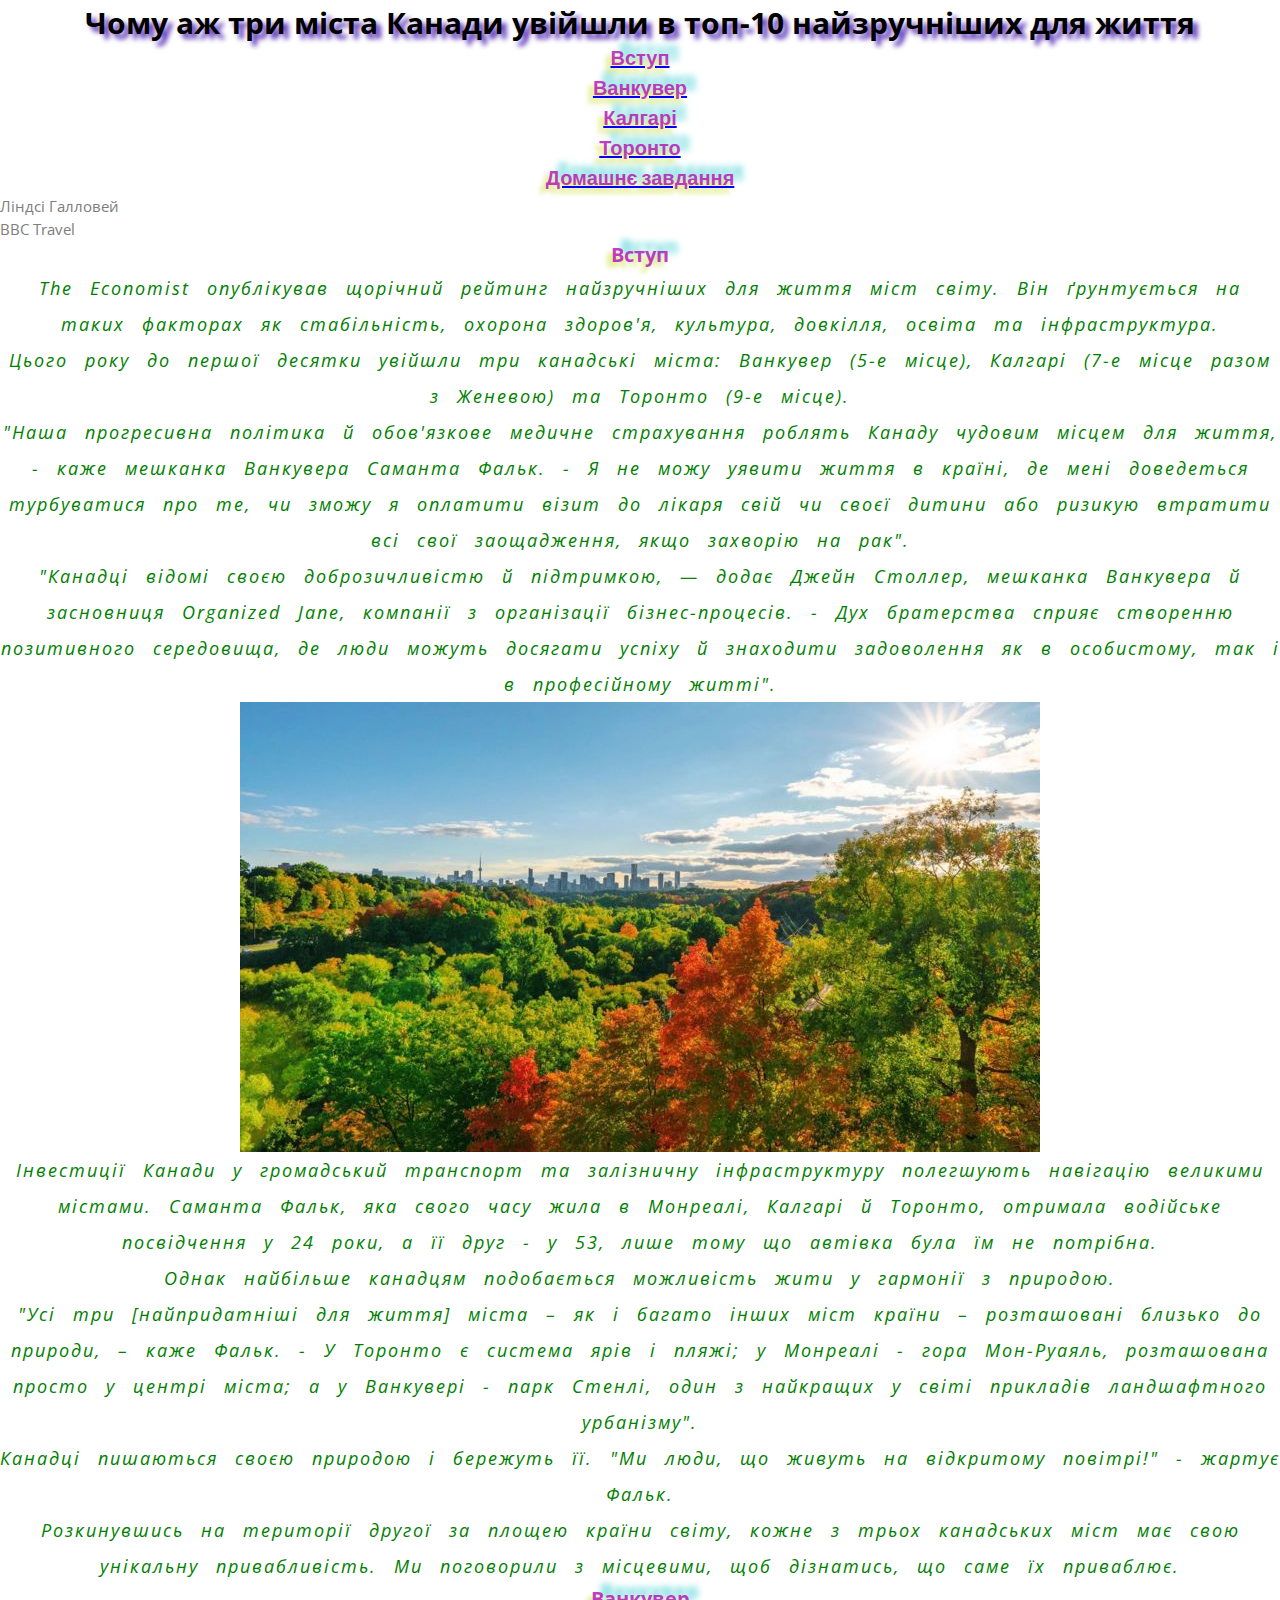
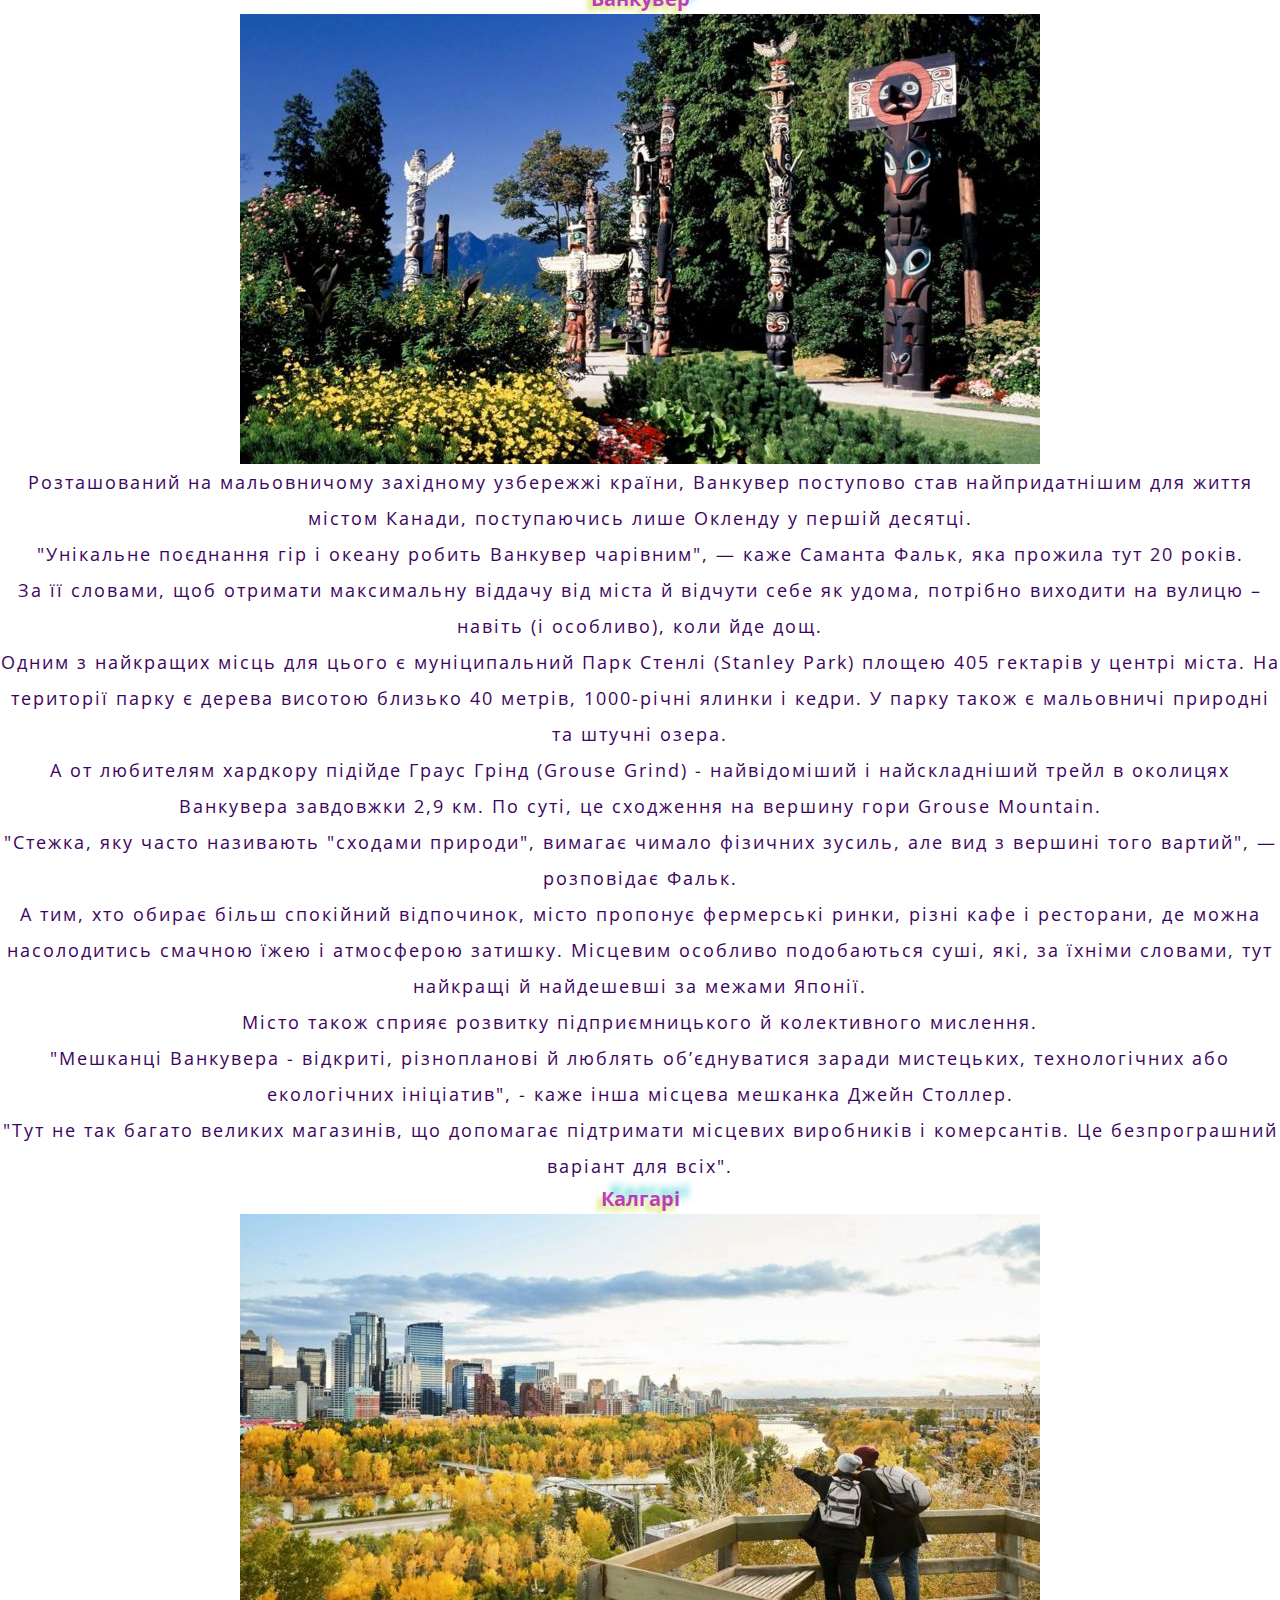
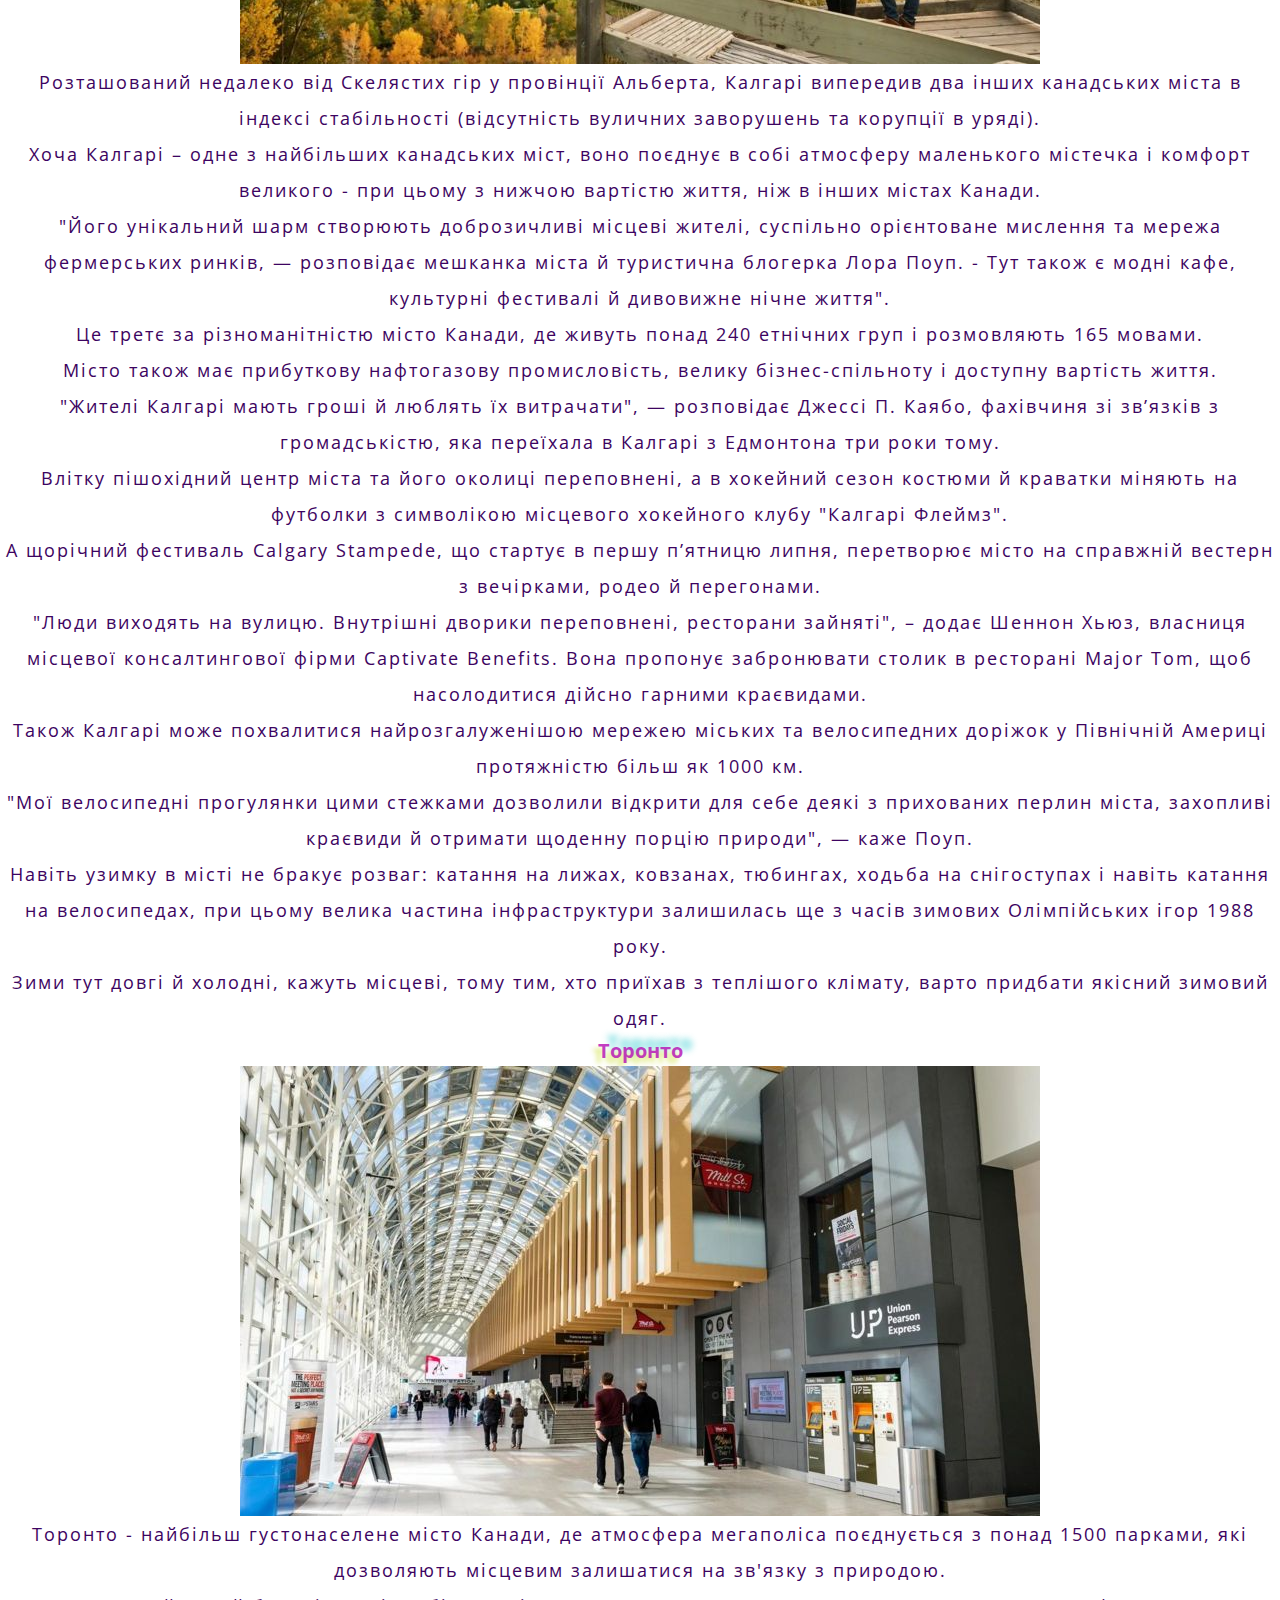
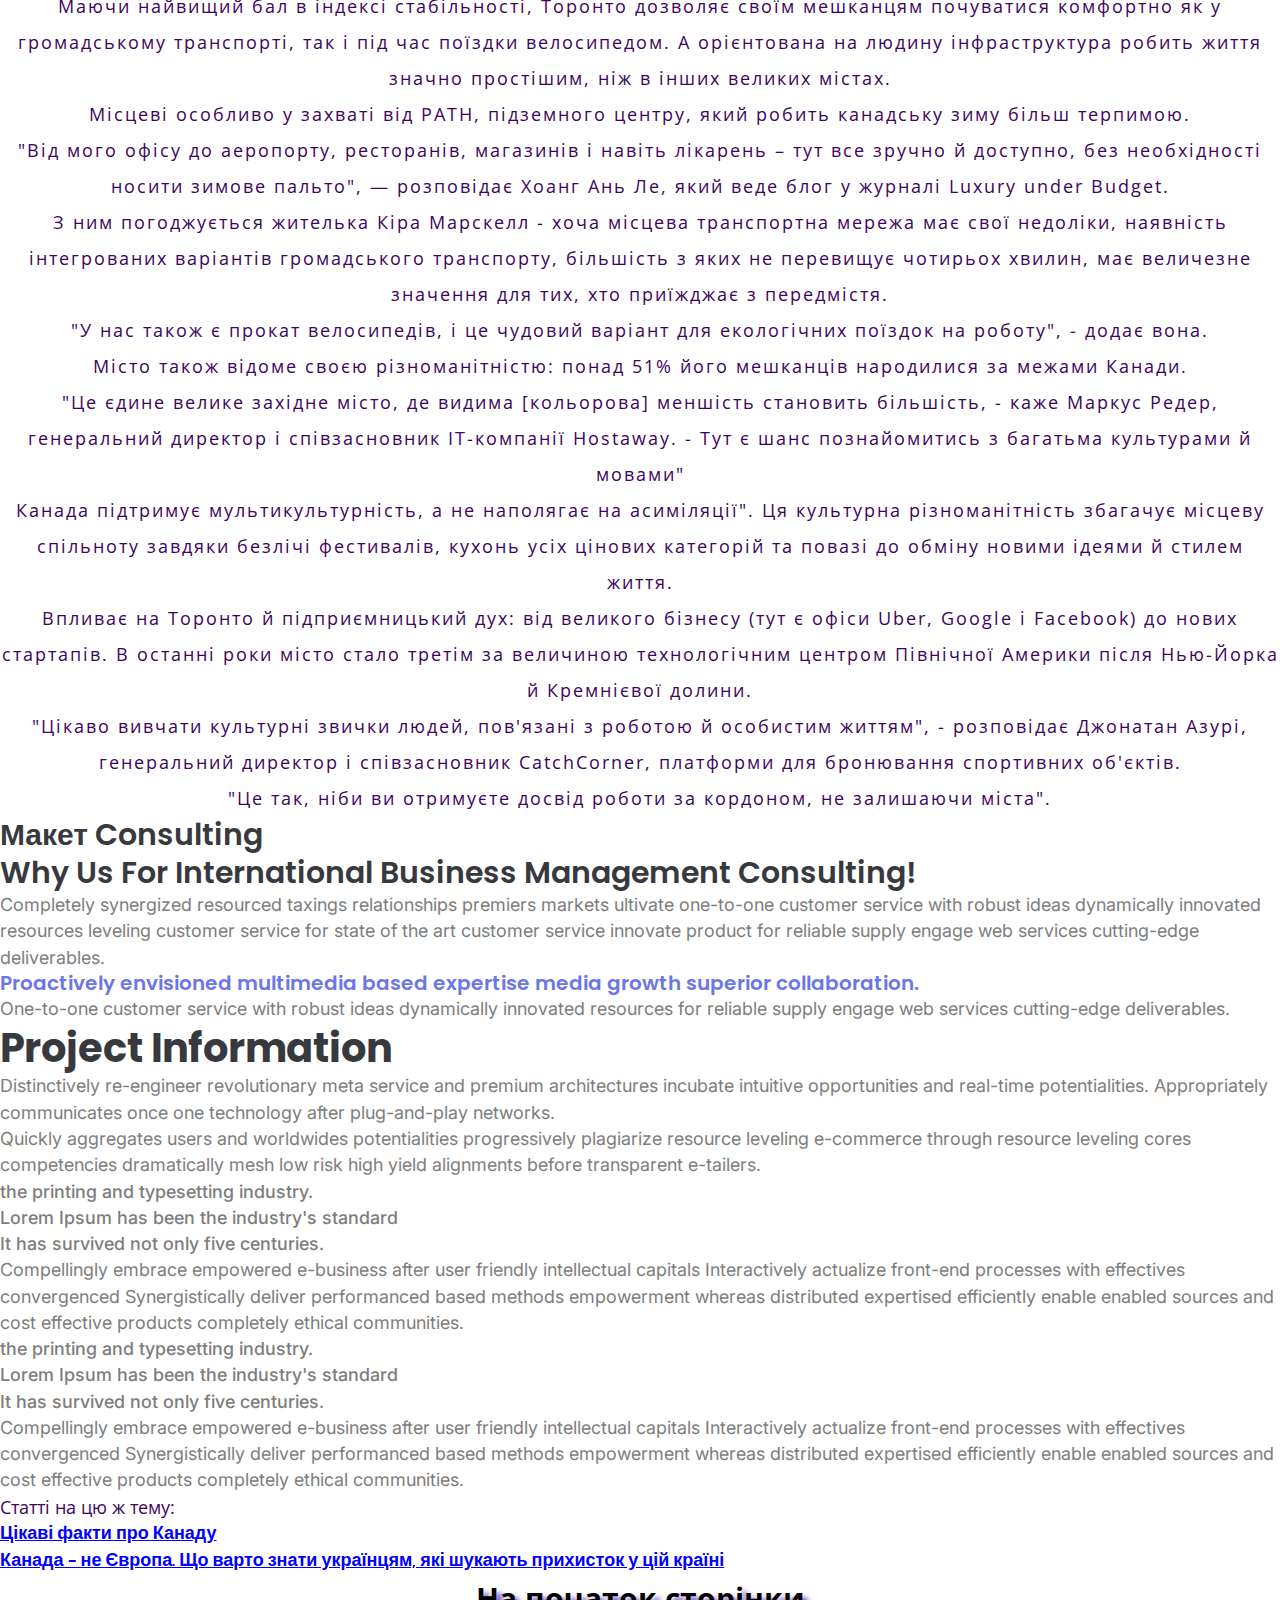
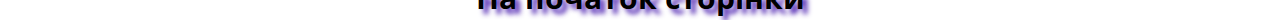
<file: lesson_5/index.html>
<!DOCTYPE html>
<html lang="uk">

<head>
   <meta charset="UTF-8">
   <meta name="viewport" content="width=device-width, initial-scale=1.0">
   <link rel="stylesheet" href="css/style.css">
   <title>Lesson 5</title>
</head>

<body>
   <header>
      <h1 class="title" id="beginning">Чому аж три міста Канади увійшли в топ-10 найзручніших для життя</h1>
      <ul class="list">
         <li>
            <h2 class="sub-title"><a href="#introduction" class="link">Вступ</a></h2>
         </li>
         <li>
            <h2 class="sub-title"><a href="#vancouver" class="link">Ванкувер</a></h2>
         </li>
         <li>
            <h2 class="sub-title"><a href="#kalgari" class="link">Калгарі</a></h2>
         </li>
         <li>
            <h2 class="sub-title"><a href="#toronto" class="link"> Торонто</a></h2>
         </li>
         <li>
            <h2 class="sub-title"><a href="#homework" class="link">Домашнє завдання</a></h2>
         </li>
      </ul>
      <h4>Ліндсі Галловей</h4>
      <h5>BBC Travel</h5>
   </header>
   <main>
      <h2 id="introduction" class="sub-title">Вступ</h2>
      <div class="text ditext">  
         <p>
            The Economist опублікував щорічний рейтинг найзручніших для життя міст світу. Він ґрунтується на таких
            факторах як стабільність, охорона здоров'я, культура, довкілля, освіта та інфраструктура.
         </p>
         <p>
            Цього року до першої десятки увійшли три канадські міста: Ванкувер (5-е місце), Калгарі (7-е місце разом з
            Женевою) та Торонто (9-е місце).
         </p>
         <p>
            "Наша прогресивна політика й обов'язкове медичне страхування роблять Канаду чудовим місцем для життя, - каже
            мешканка Ванкувера Саманта Фальк. - Я не можу уявити життя в країні, де мені доведеться турбуватися про те,
            чи зможу я оплатити візит до лікаря свій чи своєї дитини або ризикую втратити всі свої заощадження, якщо
            захворію на рак".
         </p>
         <p>
            "Канадці відомі своєю доброзичливістю й підтримкою, — додає Джейн Столлер, мешканка Ванкувера й засновниця
            Organized Jane, компанії з організації бізнес-процесів. - Дух братерства сприяє створенню позитивного
            середовища, де люди можуть досягати успіху й знаходити задоволення як в особистому, так і в професійному
            житті".
         </p>
      </div>
      <div class="image">
         <img src="img/nature_of_canada.jpg" alt="Природа Канади, фото дерев на фоні міста">
      </div>
      <div class="text ditext">
         <p>
            Інвестиції Канади у громадський транспорт та залізничну інфраструктуру полегшують навігацію великими
            містами. Саманта Фальк, яка свого часу жила в Монреалі, Калгарі й Торонто, отримала водійське посвідчення у
            24 роки, а її друг - у 53, лише тому що автівка була їм не потрібна.
         </p>
         <p>
            Однак найбільше канадцям подобається можливість жити у гармонії з природою.
         </p>
         <p>
            "Усі три [найпридатніші для життя] міста – як і багато інших міст країни – розташовані близько до природи, –
            каже Фальк. - У Торонто є система ярів і пляжі; у Монреалі - гора Мон-Руаяль, розташована просто у центрі
            міста; а у Ванкувері - парк Стенлі, один з найкращих у світі прикладів ландшафтного урбанізму".
         </p>
         <p>
            Канадці пишаються своєю природою і бережуть її. "Ми люди, що живуть на відкритому повітрі!" - жартує Фальк.
         </p>
         <p>
            Розкинувшись на території другої за площею країни світу, кожне з трьох канадських міст має свою унікальну
            привабливість. Ми поговорили з місцевими, щоб дізнатись, що саме їх приваблює.
         </p>
      </div>
      <h2 class="sub-title" id="vancouver">Ванкувер</h2>
      <div class="image">
         <img src="img/vancouver.jpg"
            alt="Парк Стенлі у Ванкувері — це зелена оаза й один з найбільших міських парків у світі">
      </div>
      <div class="text">
         <p>
            Розташований на мальовничому західному узбережжі країни, Ванкувер поступово став найпридатнішим для життя
            містом Канади, поступаючись лише Окленду у першій десятці.
         </p>
         <p>
            "Унікальне поєднання гір і океану робить Ванкувер чарівним", — каже Саманта Фальк, яка прожила тут 20 років.
         </p>
         <p>
            За її словами, щоб отримати максимальну віддачу від міста й відчути себе як удома, потрібно виходити на
            вулицю – навіть (і особливо), коли йде дощ.
         </p>
         <p>
            Одним з найкращих місць для цього є муніципальний Парк Стенлі (Stanley Park) площею 405 гектарів у центрі
            міста. На території парку є дерева висотою близько 40 метрів, 1000-річні ялинки і кедри. У парку також є
            мальовничі природні та штучні озера.
         </p>
         <p>
            А от любителям хардкору підійде Граус Грінд (Grouse Grind) - найвідоміший і найскладніший трейл в околицях
            Ванкувера завдовжки 2,9 км. По суті, це сходження на вершину гори Grouse Mountain.
         </p>
         <p>
            "Стежка, яку часто називають "сходами природи", вимагає чимало фізичних зусиль, але вид з вершині того
            вартий", — розповідає Фальк.
         </p>
         <p>
            А тим, хто обирає більш спокійний відпочинок, місто пропонує фермерські ринки, різні кафе і ресторани, де
            можна насолодитись смачною їжею і атмосферою затишку. Місцевим особливо подобаються суші, які, за їхніми
            словами, тут найкращі й найдешевші за межами Японії.
         </p>
         <p>
            Місто також сприяє розвитку підприємницького й колективного мислення.
         </p>
         <p>
            "Мешканці Ванкувера - відкриті, різнопланові й люблять об’єднуватися заради мистецьких, технологічних або
            екологічних ініціатив", - каже інша місцева мешканка Джейн Столлер.
         </p>
         <p>
            "Тут не так багато великих магазинів, що допомагає підтримати місцевих виробників і комерсантів. Це
            безпрограшний варіант для всіх".
         </p>
      </div>
      <h2 class="sub-title" id="kalgari">Калгарі</h2>
      <div class="image">
         <img src="img/kalgari.jpg" alt="Фото міста з осіннім лісом">
      </div>
      <div class="text">
         <p>
            Розташований недалеко від Скелястих гір у провінції Альберта, Калгарі випередив два інших канадських міста в
            індексі стабільності (відсутність вуличних заворушень та корупції в уряді).
         </p>
         <p>
            Хоча Калгарі – одне з найбільших канадських міст, воно поєднує в собі атмосферу маленького містечка і
            комфорт великого - при цьому з нижчою вартістю життя, ніж в інших містах Канади.
         </p>
         <p>
            "Його унікальний шарм створюють доброзичливі місцеві жителі, суспільно орієнтоване мислення та мережа
            фермерських ринків, — розповідає мешканка міста й туристична блогерка Лора Поуп. - Тут також є модні кафе,
            культурні фестивалі й дивовижне нічне життя".
         </p>
         <p>
            Це третє за різноманітністю місто Канади, де живуть понад 240 етнічних груп і розмовляють 165 мовами.
         </p>
         <p>
            Місто також має прибуткову нафтогазову промисловість, велику бізнес-спільноту і доступну вартість життя.
         </p>
         <p>
            "Жителі Калгарі мають гроші й люблять їх витрачати", — розповідає Джессі П. Каябо, фахівчиня зі зв’язків з
            громадськістю, яка переїхала в Калгарі з Едмонтона три роки тому.
         </p>
         <p>
            Влітку пішохідний центр міста та його околиці переповнені, а в хокейний сезон костюми й краватки міняють на
            футболки з символікою місцевого хокейного клубу "Калгарі Флеймз".
         </p>
         <p>
            А щорічний фестиваль Calgary Stampede, що стартує в першу п’ятницю липня, перетворює місто на справжній
            вестерн з вечірками, родео й перегонами.
         </p>
         <p>
            "Люди виходять на вулицю. Внутрішні дворики переповнені, ресторани зайняті", – додає Шеннон Хьюз, власниця
            місцевої консалтингової фірми Captivate Benefits. Вона пропонує забронювати столик в ресторані Major Tom,
            щоб насолодитися дійсно гарними краєвидами.
         </p>
         <p>
            Також Калгарі може похвалитися найрозгалуженішою мережею міських та велосипедних доріжок у Північній Америці
            протяжністю більш як 1000 км.
         </p>
         <p>
            "Мої велосипедні прогулянки цими стежками дозволили відкрити для себе деякі з прихованих перлин міста,
            захопливі краєвиди й отримати щоденну порцію природи", — каже Поуп.
         </p>
         <p>
            Навіть узимку в місті не бракує розваг: катання на лижах, ковзанах, тюбингах, ходьба на снігоступах і навіть
            катання на велосипедах, при цьому велика частина інфраструктури залишилась ще з часів зимових Олімпійських
            ігор 1988 року.
         </p>
         <p>
            Зими тут довгі й холодні, кажуть місцеві, тому тим, хто приїхав з теплішого клімату, варто придбати якісний
            зимовий одяг.
         </p>
      </div>
      <h2 class="sub-title" id="toronto">Торонто</h2>
      <div class="image">
         <img src="img/toronto.jpg"
            alt="Величезний підземний комплекс Path – справжнє архітектурне диво завдовжки тридцять кілометрів">
      </div>
      <div class="text">
         <p>
            Торонто - найбільш густонаселене місто Канади, де атмосфера мегаполіса поєднується з понад 1500 парками, які
            дозволяють місцевим залишатися на зв'язку з природою.
         </p>
         <p>
            Маючи найвищий бал в індексі стабільності, Торонто дозволяє своїм мешканцям почуватися комфортно як у
            громадському транспорті, так і під час поїздки велосипедом. А орієнтована на людину інфраструктура робить
            життя значно простішим, ніж в інших великих містах.
         </p>
         <p>
            Місцеві особливо у захваті від PATH, підземного центру, який робить канадську зиму більш терпимою.
         </p>
         <p>
            "Від мого офісу до аеропорту, ресторанів, магазинів і навіть лікарень – тут все зручно й доступно, без
            необхідності носити зимове пальто", — розповідає Хоанг Ань Ле, який веде блог у журналі Luxury under Budget.
         </p>
         <p>
            З ним погоджується жителька Кіра Марскелл - хоча місцева транспортна мережа має свої недоліки, наявність
            інтегрованих варіантів громадського транспорту, більшість з яких не перевищує чотирьох хвилин, має величезне
            значення для тих, хто приїжджає з передмістя.
         </p>
         <p>
            "У нас також є прокат велосипедів, і це чудовий варіант для екологічних поїздок на роботу", - додає вона.
         </p>
         <p>
            Місто також відоме своєю різноманітністю: понад 51% його мешканців народилися за межами Канади.
         </p>
         <p>
            "Це єдине велике західне місто, де видима [кольорова] меншість становить більшість, - каже Маркус Редер,
            генеральний директор і співзасновник ІТ-компанії Hostaway. - Тут є шанс познайомитись з багатьма культурами
            й мовами"
         </p>
         <p>
            Канада підтримує мультикультурність, а не наполягає на асиміляції". Ця культурна різноманітність збагачує
            місцеву спільноту завдяки безлічі фестивалів, кухонь усіх цінових категорій та повазі до обміну новими
            ідеями й стилем життя.
         </p>
         <p>
            Впливає на Торонто й підприємницький дух: від великого бізнесу (тут є офіси Uber, Google і Facebook) до
            нових стартапів. В останні роки місто стало третім за величиною технологічним центром Північної Америки
            після Нью-Йорка й Кремнієвої долини.
         </p>
         <p>
            "Цікаво вивчати культурні звички людей, пов'язані з роботою й особистим життям", - розповідає Джонатан
            Азурі, генеральний директор і співзасновник CatchCorner, платформи для бронювання спортивних об'єктів.
         </p>
         <p>
            "Це так, ніби ви отримуєте досвід роботи за кордоном, не залишаючи міста".
         </p>
      </div>
      <h2 class="hwtitle" id="homework">Макет Consulting </h2>
      <h2 class="hwtitle">Why Us For International Business Management Consulting!</h2>
      <div class="hwtext">
         <p>
            Completely synergized resourced taxings relationships premiers markets ultivate one-to-one customer service
            with robust ideas dynamically innovated resources leveling customer service for state of the art customer
            service innovate product for reliable supply engage web services cutting-edge deliverables.
         </p>
      </div>
      <h3 class="hw-sub-title1">Proactively envisioned multimedia based expertise media growth superior collaboration.</h3>
      <div class="hwtext">
         <p>
            One-to-one customer service with robust ideas dynamically innovated resources for reliable supply engage web
            services cutting-edge deliverables.
         </p>
      </div>
      <h2 class="hw-sub-title2">Project Information</h2>
      <div class="hwtext">
         <p>
            Distinctively re-engineer revolutionary meta service and premium architectures incubate intuitive
            opportunities and real-time potentialities. Appropriately communicates once one technology after
            plug-and-play networks.
         </p>
         <p>
            Quickly aggregates users and worldwides potentialities progressively plagiarize resource leveling e-commerce
            through resource leveling cores competencies dramatically mesh low risk high yield alignments before
            transparent e-tailers.
         </p>
      </div>
      <ul class="hwlist">
         <li>the printing and typesetting industry.</li>
         <li>Lorem Ipsum has been the industry's standard</li>
         <li>It has survived not only five centuries.</li>
      </ul>
      <div class="hwtext">
         <p>
            Compellingly embrace empowered e-business after user friendly intellectual capitals Interactively actualize
            front-end processes with effectives convergenced Synergistically deliver performanced based methods
            empowerment whereas distributed expertised efficiently enable enabled sources and cost effective products
            completely ethical communities.
         </p>
      </div>
      <ol class="hwlist">
         <li> the printing and typesetting industry.</li>
         <li>Lorem Ipsum has been the industry's standard</li>
         <li>It has survived not only five centuries.</li>
      </ol>
      <div class="hwtext">
         <p>
            Compellingly embrace empowered e-business after user friendly intellectual capitals Interactively actualize
            front-end processes with effectives convergenced Synergistically deliver performanced based methods
            empowerment whereas distributed expertised efficiently enable enabled sources and cost effective products
            completely ethical communities.
         </p>
      </div>
   </main>
   <footer>
      <h3>Статті на цю ж тему:</h3>
      <ul class="list">
         <li>
            <a target="_blank" title="Цікаві факти про Канаду"
               href="https://www.canada-visa-online.org/uk/%D1%86%D1%96%D0%BA%D0%B0%D0%B2%D1%96-%D1%84%D0%B0%D0%BA%D1%82%D0%B8-%D0%BF%D1%80%D0%BE-%D0%9A%D0%B0%D0%BD%D0%B0%D0%B4%D1%83"
               class="link">Цікаві факти про Канаду</a>
         </li>
         <li>
            <a target="_blank" title="Канада-не Європа"
               href="https://texty.org.ua/articles/109102/kanada-ne-yevropa-shcho-varto-znaty-ukrayintsjam-jaki-shukajut-tam-prykhystok/"
               class="link">Канада – не Європа. Що варто знати українцям, які шукають прихисток у цій країні</a>
         </li>
      </ul>
      <h3 class="title"><a href="#beginning" class="link">На початок сторінки</a></h3>
   </footer>
</body>

</html>
</file>
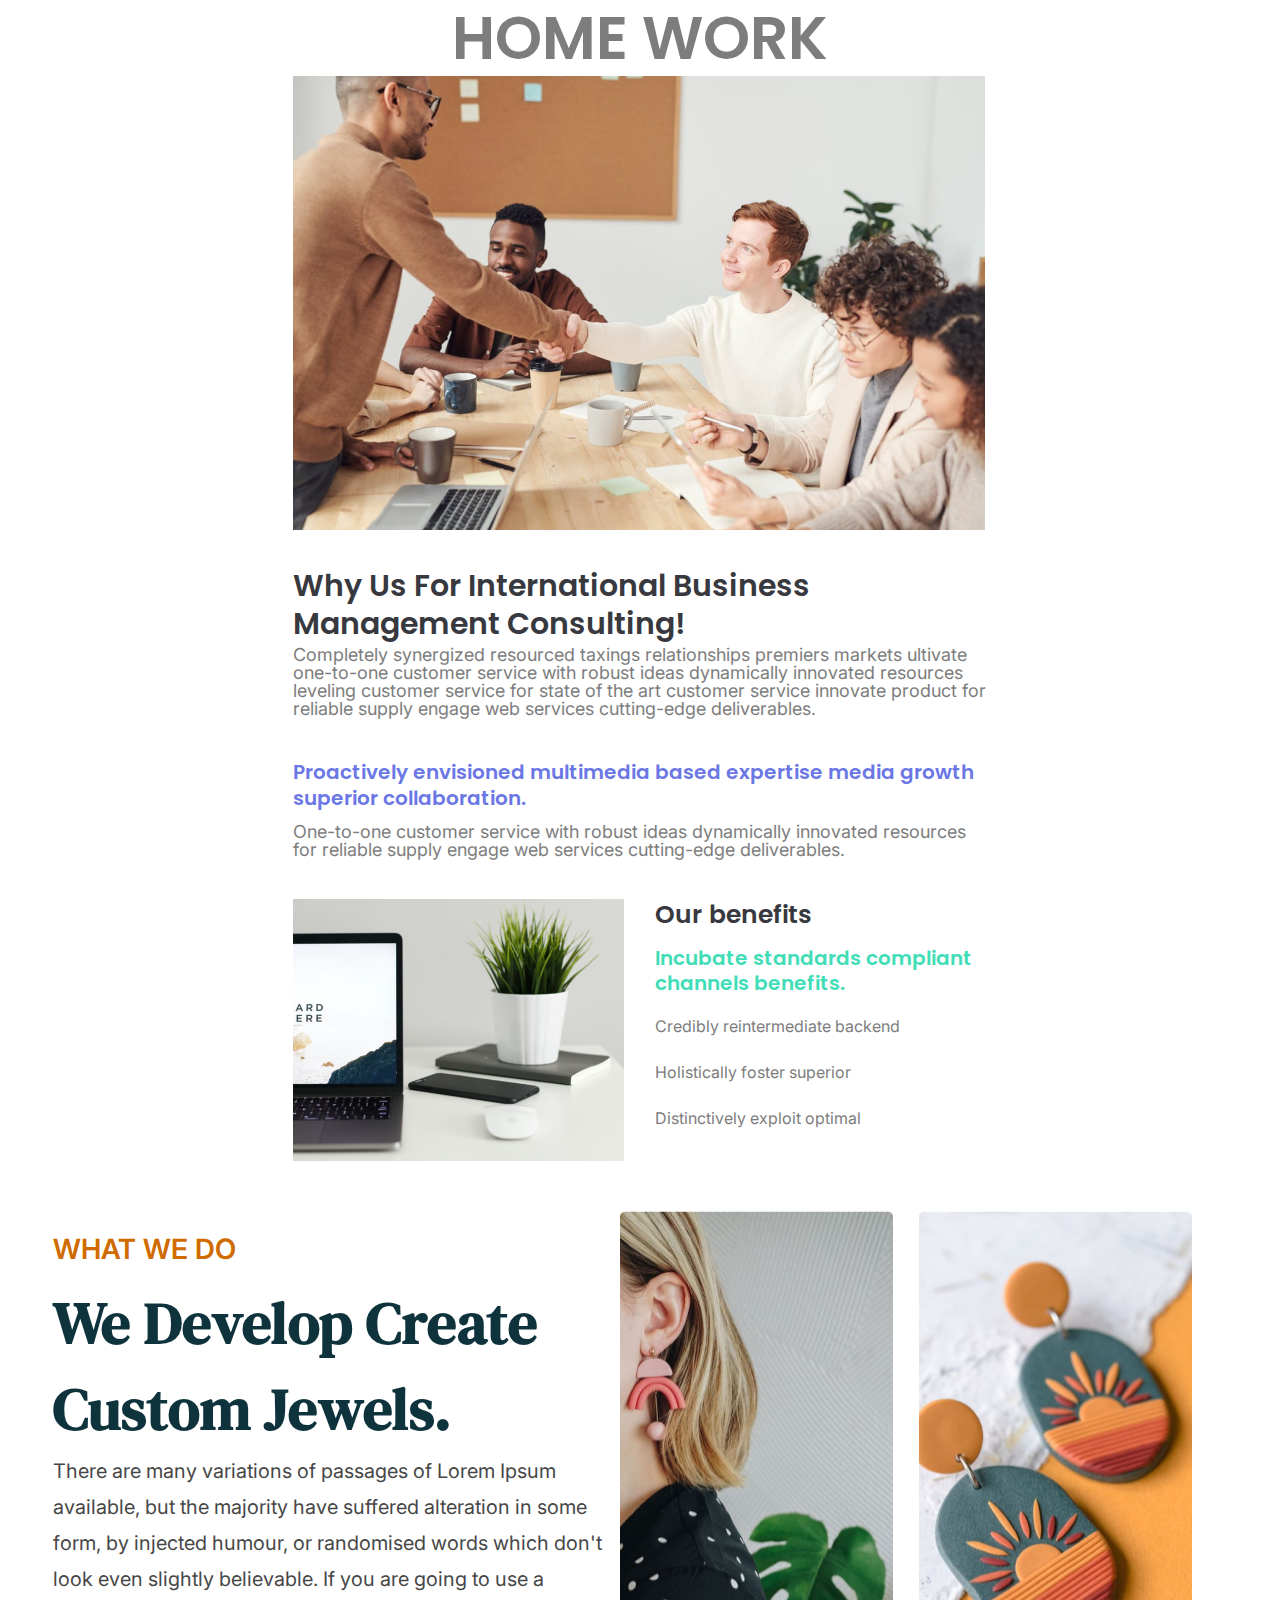
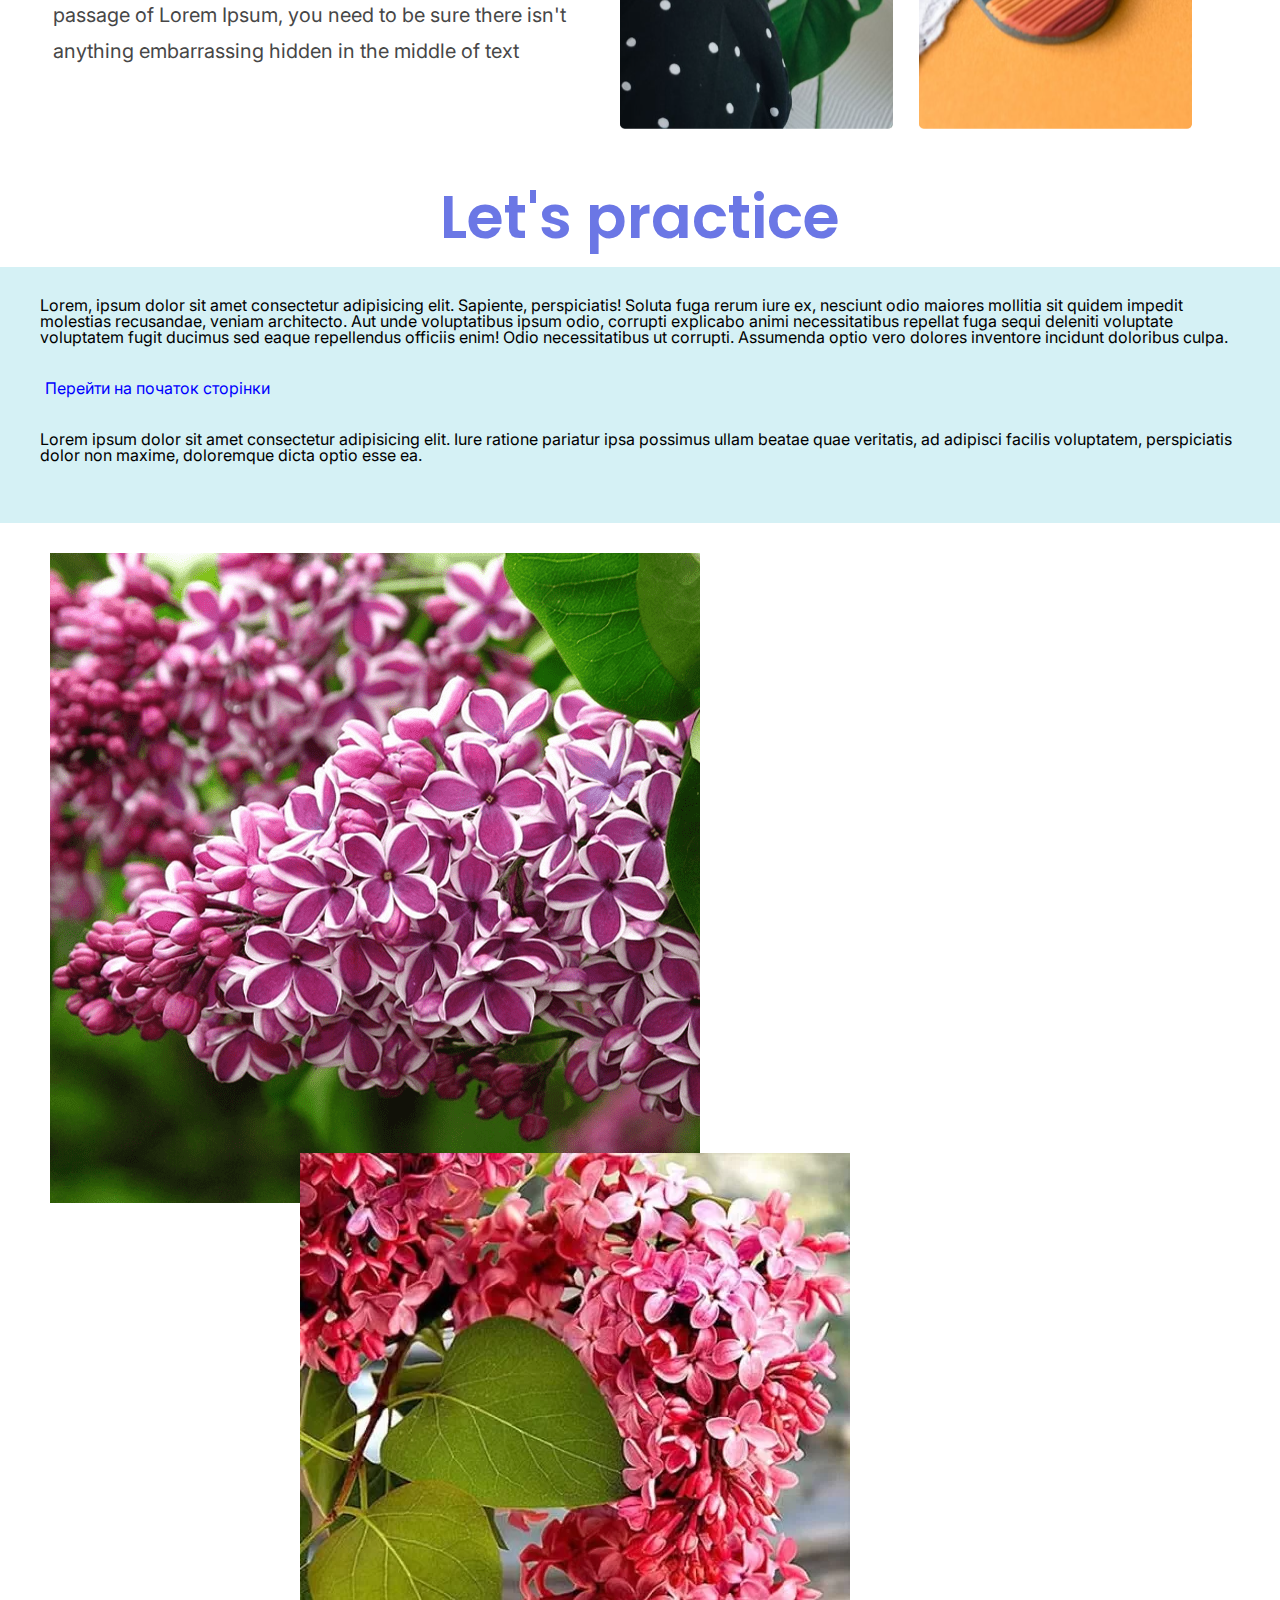
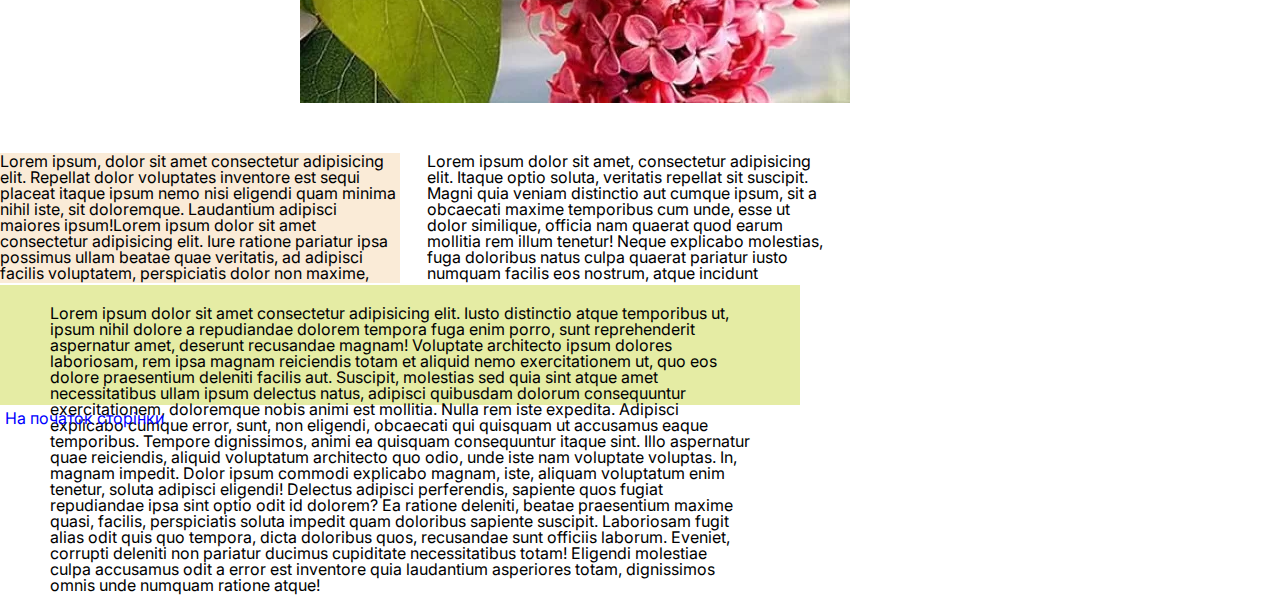
<file: lesson_6/index.html>
<!DOCTYPE html>
<html lang="en">

<head>
   <meta charset="UTF-8">
   <meta name="viewport" content="width=device-width, initial-scale=1.0">
   <link rel="stylesheet" href="css/style.css">
   <title> Lesson 6</title>
</head>

<body>
   <header>
      <h2 class="header" id="homework">HOME WORK</h2>
   </header>
   <main>
      <div class="consulting">
         <div class="part-1">
            <img src="img/team.png" alt="Команда менеджменту" class="imagemenag">
            <h1 class="title">Why Us For International Business Management Consulting!</h1>
            <div class="text1">
               <p>
                  Completely synergized resourced taxings relationships premiers markets ultivate one-to-one customer
                  service
                  with robust ideas dynamically innovated resources leveling customer service for state of the art
                  customer
                  service innovate product for reliable supply engage web services cutting-edge deliverables.
               </p>
            </div>
         </div>
         <div class="part-2">
            <h3 class="title">Proactively envisioned multimedia based expertise media growth superior collaboration.
            </h3>
            <div class="text2">
               <p>
                  One-to-one customer service with robust ideas dynamically innovated resources for reliable supply
                  engage
                  web
                  services cutting-edge deliverables.
               </p>
            </div>
         </div>
         <img src="img/benefits.png" alt="Робоча атмосфера" class="image">
         <div class="part-3">
            <h2 class="title">Our benefits</h2>
            <h3 class="titlebenefits">Incubate standards compliant channels benefits.</h3>
            <ul class="listcons">
               <li>Credibly reintermediate backend</li>
               <li>Holistically foster superior</li>
               <li>Distinctively exploit optimal</li>
            </ul>
         </div>
      </div>
      <div class="jewellery">
         <div class="partjew">
            <h3 class="titledo">WHAT WE DO</h3>
            <h2 class="titlejew">We Develop Create Custom Jewels.</h2>
            <p class="textjew">
               There are many variations of passages of Lorem Ipsum available, but the majority have suffered alteration
               in some form, by injected humour, or randomised words which don't look even slightly believable. If you
               are
               going to use a passage of Lorem Ipsum, you need to be sure there isn't anything embarrassing hidden in
               the middle of text
            </p>
         </div>
         <img src="img/girl_with_earring.png" alt="Дівчина з сережкою" class="imagear1">
         <img src="img/earrings.png" alt="Сережки" class="imagwar2">
      </div>
      <h3 class="header">Let's practice</h3>
      <div class="practice1">
         <p>Lorem, ipsum dolor sit amet consectetur adipisicing elit. Sapiente, perspiciatis! Soluta fuga rerum iure ex,
            nesciunt odio maiores mollitia sit quidem impedit molestias recusandae, veniam architecto. Aut unde
            voluptatibus ipsum odio, corrupti explicabo animi necessitatibus repellat fuga sequi deleniti voluptate
            voluptatem fugit ducimus sed eaque repellendus officiis enim! Odio necessitatibus ut corrupti. Assumenda
            optio vero dolores inventore incidunt doloribus culpa.
         </p>
         <a class="link" href="#homework">Перейти на початок сторінки</a>
         <p>
            Lorem ipsum dolor sit amet consectetur adipisicing elit. Iure ratione pariatur ipsa possimus ullam beatae
            quae veritatis, ad adipisci facilis voluptatem, perspiciatis dolor non maxime, doloremque dicta optio esse
            ea.
         </p>
      </div>
      <div class="imagesyr">
         <img alt="Бузок" src="img/Syringa.webp">
      </div>
      <div class="imagesyr2">
         <img alt="Червоний бузок" src="img/Syringa_red.webp">
      </div>
      <div class="practice2">
         <p>Lorem ipsum, dolor sit amet consectetur adipisicing elit. Repellat dolor voluptates inventore est sequi
            placeat itaque ipsum nemo nisi eligendi quam minima nihil iste, sit doloremque. Laudantium adipisci maiores
            ipsum!Lorem ipsum dolor sit amet consectetur adipisicing elit. Iure ratione pariatur ipsa possimus ullam
            beatae
            quae veritatis, ad adipisci facilis voluptatem, perspiciatis dolor non maxime, doloremque dicta optio esse
            ea.
         </p>
      </div>
      <div class="practice3">
         <p>Lorem ipsum dolor sit amet, consectetur adipisicing elit. Itaque optio soluta, veritatis repellat sit
            suscipit. Magni quia veniam distinctio aut cumque ipsum, sit a obcaecati maxime temporibus cum unde, esse ut
            dolor similique, officia nam quaerat quod earum mollitia rem illum tenetur! Neque explicabo molestias, fuga
            doloribus natus culpa quaerat pariatur iusto numquam facilis eos nostrum, atque incidunt blanditiis ducimus
            dicta cumque. Odio modi, sint perspiciatis saepe, excepturi corporis quae distinctio adipisci repudiandae
            dignissimos inventore voluptatibus reiciendis? Voluptate, officia! Omnis possimus eveniet dolor corrupti
            nisi ea, quas a iusto labore ipsa provident, cumque dignissimos nesciunt accusamus quia expedita voluptate
            enim.</p>
      </div>
      <div>
         <p class="practice4">
            Lorem ipsum dolor sit amet consectetur adipisicing elit. Iusto distinctio atque temporibus ut, ipsum nihil
            dolore a repudiandae dolorem tempora fuga enim porro, sunt reprehenderit aspernatur amet, deserunt
            recusandae magnam! Voluptate architecto ipsum dolores laboriosam, rem ipsa magnam reiciendis totam et
            aliquid nemo exercitationem ut, quo eos dolore praesentium deleniti facilis aut. Suscipit, molestias sed
            quia sint atque amet necessitatibus ullam ipsum delectus natus, adipisci quibusdam dolorum consequuntur
            exercitationem, doloremque nobis animi est mollitia. Nulla rem iste expedita. Adipisci explicabo cumque
            error, sunt, non eligendi, obcaecati qui quisquam ut accusamus eaque temporibus. Tempore dignissimos, animi
            ea quisquam consequuntur itaque sint. Illo aspernatur quae reiciendis, aliquid voluptatum architecto quo
            odio, unde iste nam voluptate voluptas. In, magnam impedit. Dolor ipsum commodi explicabo magnam, iste,
            aliquam voluptatum enim tenetur, soluta adipisci eligendi! Delectus adipisci perferendis, sapiente quos
            fugiat repudiandae ipsa sint optio odit id dolorem? Ea ratione deleniti, beatae praesentium maxime quasi,
            facilis, perspiciatis soluta impedit quam doloribus sapiente suscipit. Laboriosam fugit alias odit quis quo
            tempora, dicta doloribus quos, recusandae sunt officiis laborum. Eveniet, corrupti deleniti non pariatur
            ducimus cupiditate necessitatibus totam! Eligendi molestiae culpa accusamus odit a error est inventore quia
            laudantium asperiores totam, dignissimos omnis unde numquam ratione atque!
         </p>
      </div>
   </main>
   <footer>
      <a href="#homework">На початок сторінки </a>
   </footer>
</body>

</html>
</file>
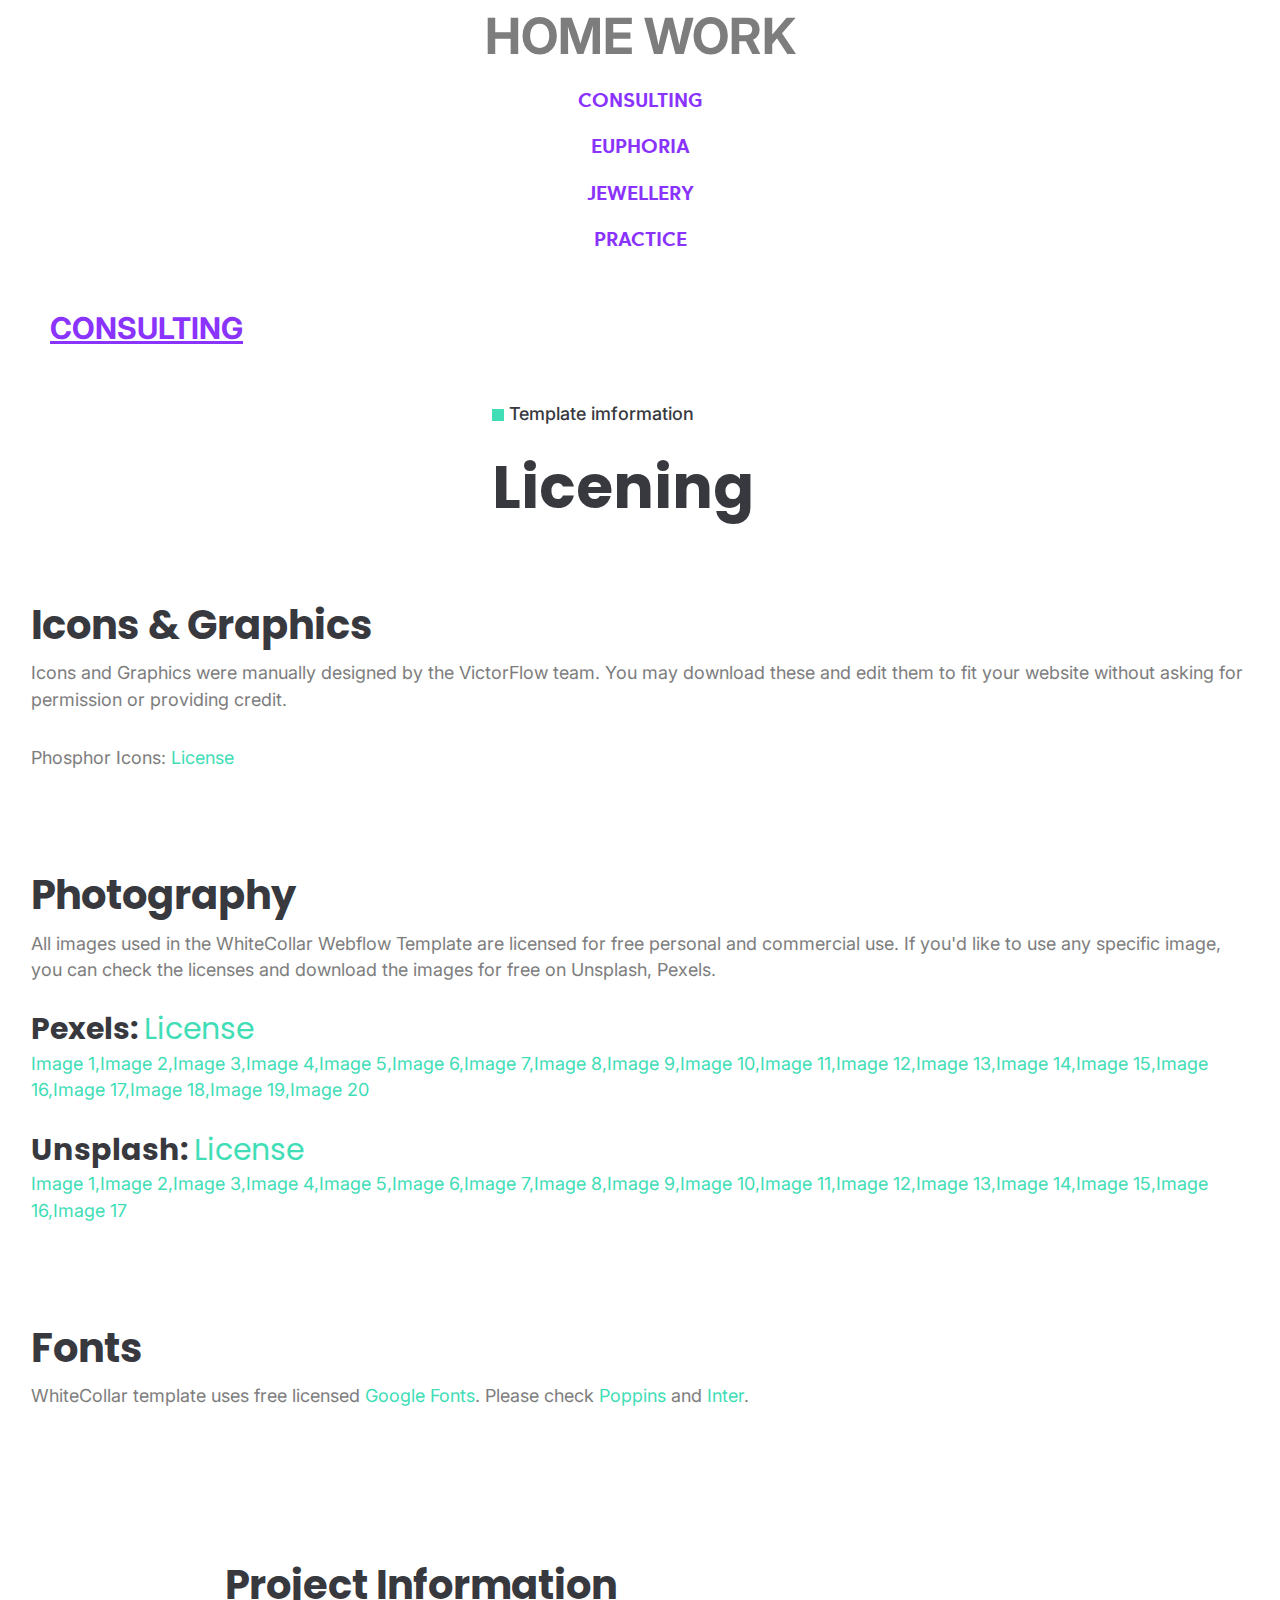
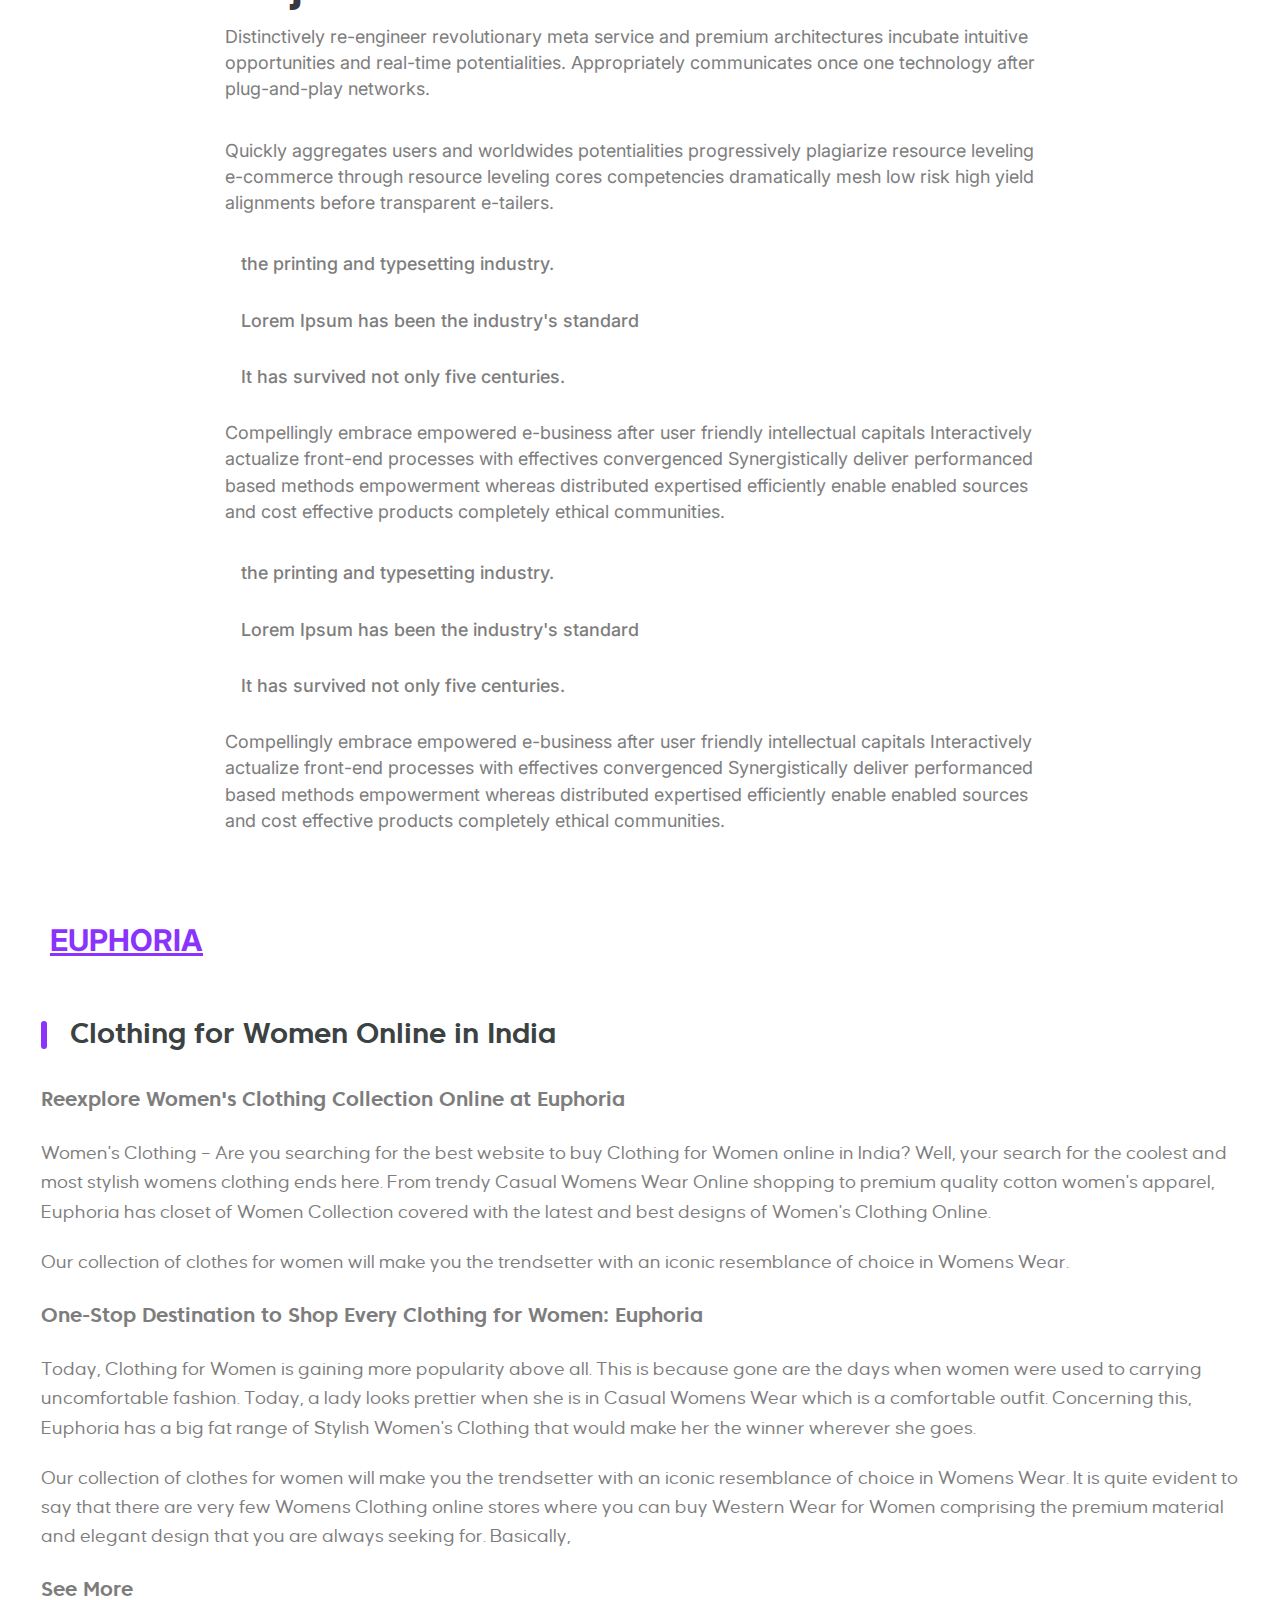
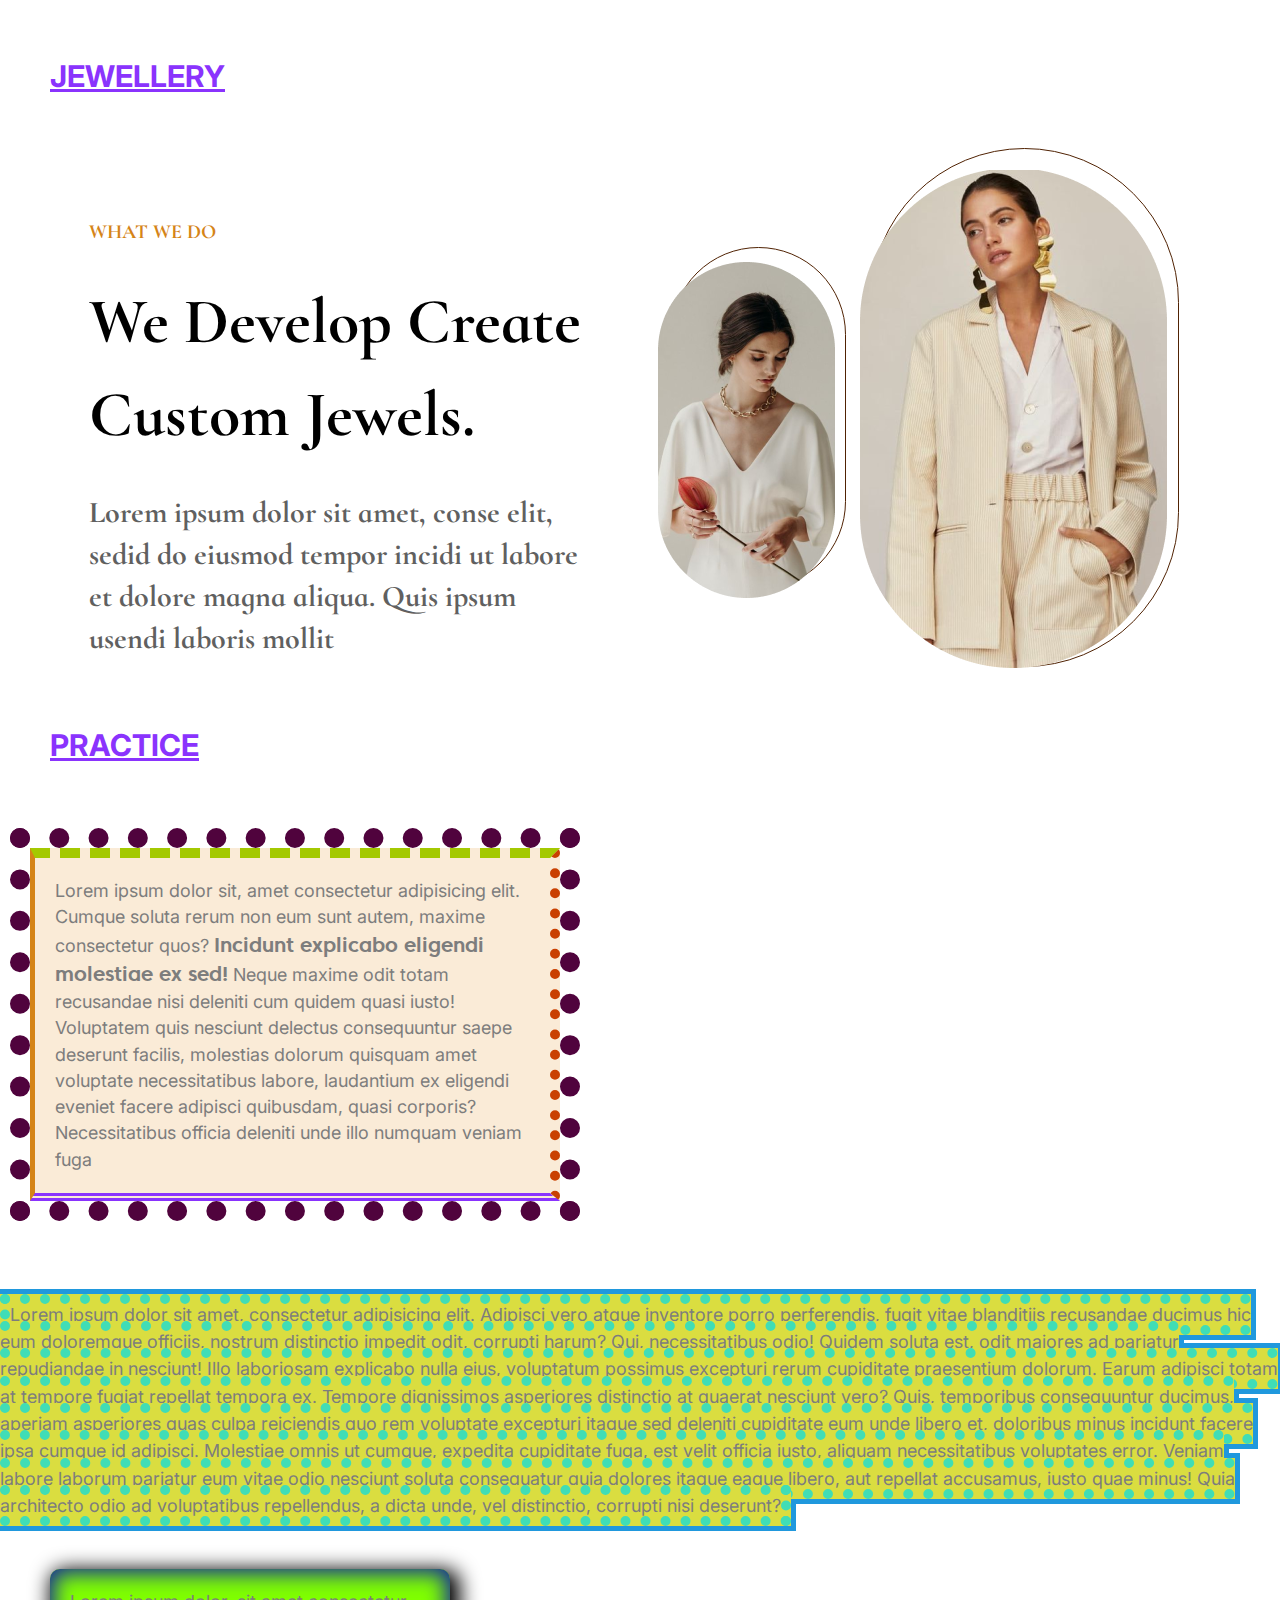
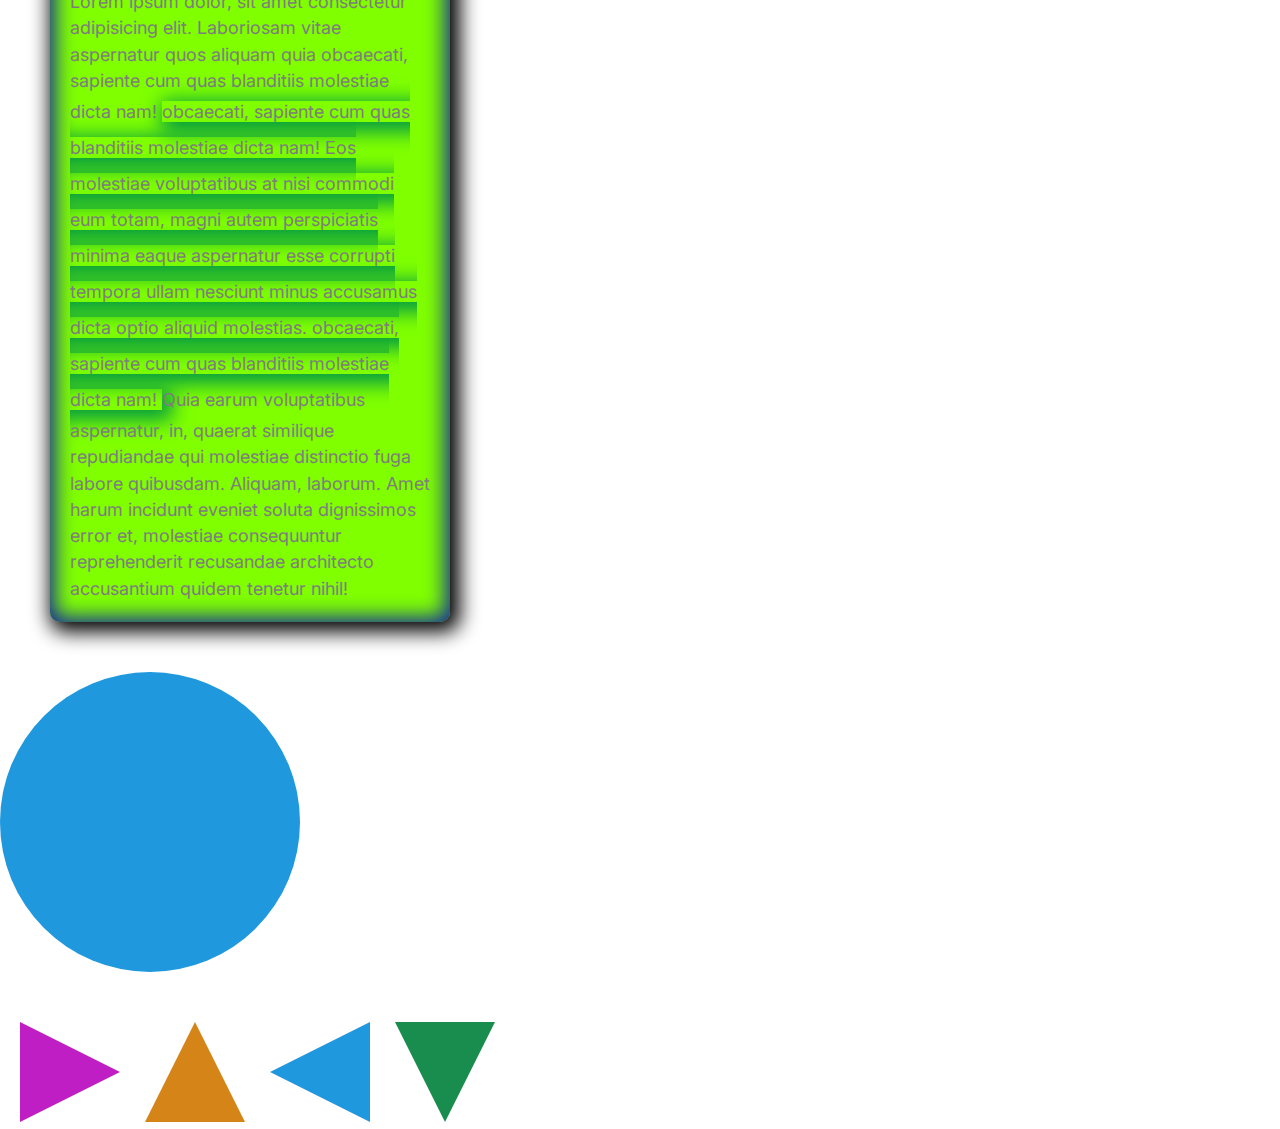
<file: lesson_7/index.html>
<!DOCTYPE html>
<html lang="en">

<head>
   <meta charset="UTF-8">
   <meta name="viewport" content="width=device-width, initial-scale=1.0">
   <link rel="stylesheet" href="css/style.css">
   <title>Lesson 7</title>
</head>

<body>
   <header>
      <div>
         <h1>HOME WORK</h1>
         <ul id="list-content">
            <li>
               <h2><a href="#consulting" class="link">CONSULTING</a></h2>
            </li>
            <li>
               <h2><a href="#euphoria" class="link">EUPHORIA</a></h2>
            </li>
            <li>
               <h2><a href="#jewellery" class="link">JEWELLERY</a></h2>
            </li>
            <li>
               <h2><a href="#practice" class="link">PRACTICE</a></h2>
            </li>
         </ul>
      </div>
   </header>
   <main>
      <h2 id="consulting">CONSULTING</h2>
      <div class="licening">
         <div class="maintitle">
            <div class="template-text">
               <div class="green-icon"></div>
               <span>Template imformation</span>
            </div>
            <h2 class="title-licencing">Licening</h2>
         </div>
         <div class="icons-graphics">
            <h3 class="sub-title-licening-main">Icons & Graphics</h3>
            <div class="text">
               <p>
                  Icons and Graphics were manually designed by the VictorFlow team. You may download these and edit them
                  to
                  fit your website without asking for permission or providing credit.
               </p>
            </div>
            <h4 class="sub-title-licening-1">Phosphor Icons: <span class="green-title">License</span></h4>
         </div>
         <div class="photography">
            <h3 class="sub-title-licening-main">Photography</h3>
            <div class="text">
               <p>
                  All images used in the WhiteCollar Webflow Template are licensed for free personal and commercial use.
                  If
                  you'd like to use any specific image, you can check the licenses and download the images for free on
                  Unsplash, Pexels.
               </p>
            </div>
            <h4 class="sub-title-licening">Pexels: <span class="green-title">License</span></h4>
            <div class="text green-text">
               <p>
                  Image 1,Image 2,Image 3,Image 4,Image 5,Image 6,Image 7,Image 8,Image 9,Image 10,Image 11,Image
                  12,Image 13,Image 14,Image 15,Image 16,Image 17,Image 18,Image 19,Image 20
               </p>
            </div>
            <h4 class="sub-title-licening">Unsplash: <span class="green-title">License</span></h4>
            <div class="text green-text">
               <p>
                  Image 1,Image 2,Image 3,Image 4,Image 5,Image 6,Image 7,Image 8,Image 9,Image 10,Image 11,Image
                  12,Image 13,Image 14,Image 15,Image 16,Image 17
               </p>
            </div>
         </div>
         <div class="fonts">
            <h3 class="sub-title-licening-main">Fonts</h3>
            <div class="text">
               <p>
                  WhiteCollar template uses free licensed <span class="green-text">Google Fonts</span>. Please check
                  <span class="green-text">Poppins</span> and <span class="green-text">Inter</span>.
               </p>
            </div>
         </div>
      </div>
      <div class="project-information">
         <h2 class="title-project-information">Project Information</h2>
         <div class="text-project-information">
            <p>
               Distinctively re-engineer revolutionary meta service and premium architectures incubate intuitive
               opportunities and real-time potentialities. Appropriately communicates once one technology after
               plug-and-play networks.
            </p>
            <p>
               Quickly aggregates users and worldwides potentialities progressively plagiarize resource leveling
               e-commerce through resource leveling cores competencies dramatically mesh low risk high yield alignments
               before transparent e-tailers.
            </p>
            <ul class="list-project-information">
               <li>the printing and typesetting industry.</li>
               <li>Lorem Ipsum has been the industry's standard </li>
               <li>It has survived not only five centuries.</li>
            </ul>
            <p>
               Compellingly embrace empowered e-business after user friendly intellectual capitals Interactively
               actualize front-end processes with effectives convergenced Synergistically deliver performanced based
               methods empowerment whereas distributed expertised efficiently enable enabled sources and cost effective
               products completely ethical communities.
            </p>
            <ol class="list-project-information">
               <li>the printing and typesetting industry.</li>
               <li>Lorem Ipsum has been the industry's standard </li>
               <li>It has survived not only five centuries.</li>
            </ol>
            <p>
               Compellingly embrace empowered e-business after user friendly intellectual capitals Interactively
               actualize front-end processes with effectives convergenced Synergistically deliver performanced based
               methods empowerment whereas distributed expertised efficiently enable enabled sources and cost effective
               products completely ethical communities.
            </p>
         </div>
      </div>
      <h2 id="euphoria">EUPHORIA</h2>
      <div class="euphoria">
         <div class="title-euphoria">
            <div class="violet"></div>
            <h2>Clothing for Women Online in India</h2>
         </div>
         <h4 class="sub-title-euphoria">Reexplore Women's Clothing Collection Online at Euphoria</h4>
         <div class="text-euphoria">
            <p>Women's Clothing – Are you searching for the best website to buy Clothing for Women online in India?
               Well, your search for the coolest and most stylish womens clothing ends here. From trendy Casual Womens
               Wear Online shopping to premium quality cotton women's apparel, <span>Euphoria</span> has closet of Women
               Collection
               covered with the latest and best designs of Women's Clothing Online.
            </p>
            <p>
               Our collection of clothes for women will make you the trendsetter with an iconic resemblance of choice in
               Womens Wear.
            </p>
         </div>
         <h4 class="sub-title-euphoria">One-Stop Destination to Shop Every Clothing for Women: Euphoria</h4>
         <div class="text-euphoria">
            <p>
               Today, Clothing for Women is gaining more popularity above all. This is because gone are the days when
               women were used to carrying uncomfortable fashion. Today, a lady looks prettier when she is in Casual
               Womens Wear which is a comfortable outfit. Concerning this, <span>Euphoria</span> has a big fat range of
               Stylish
               Women's Clothing that would make her the winner wherever she goes.
            </p>
            <p>
               Our collection of clothes for women will make you the trendsetter with an iconic resemblance of choice in
               Womens Wear. It is quite evident to say that there are very few Womens Clothing online stores where you
               can buy Western Wear for Women comprising the premium material and elegant design that you are always
               seeking for. Basically,
            </p>
         </div>
         <a href="#" class="link">See More</a>
      </div>
      <h2 id="jewellery">JEWELLERY</h2>
      <div class="jewellery">
         <div class="jew">
            <h5 class="sub-title-jewellery">WHAT WE DO</h5>
            <h2 class="title-jewellery">We Develop Create Custom Jewels.</h2>
            <div class="text-jewellery">
               <p>
                  Lorem ipsum dolor sit amet, conse elit, sedid do eiusmod tempor incidi ut labore et dolore magna
                  aliqua.
                  Quis ipsum usendi laboris mollit
               </p>
            </div>
         </div>
         <div class="fotos">
            <div class="necklace">
               <img src="img/foto_1.png" alt="Модель з кольє" class="image-foto-1">
            </div>
            <div class="earrings">
               <img src="img/foto_2.png" alt="Модель із сережками" class="image-foto-2">
            </div>
         </div>
      </div>
      <h2 id="practice">PRACTICE</h2>
      <div class="practice">
         <p class="practice-1">
            Lorem ipsum dolor sit, amet consectetur adipisicing elit. Cumque soluta rerum non eum sunt autem, maxime
            consectetur quos? <a href="#" class="link">Incidunt explicabo eligendi molestiae ex sed!</a> Neque maxime
            odit totam recusandae nisi
            deleniti cum quidem quasi iusto! Voluptatem quis nesciunt delectus consequuntur saepe deserunt facilis,
            molestias dolorum quisquam amet voluptate necessitatibus labore, laudantium ex eligendi eveniet facere
            adipisci quibusdam, quasi corporis? Necessitatibus officia deleniti unde illo numquam veniam fuga
         </p>
         <span class="practice-2">
            Lorem ipsum dolor sit amet, consectetur adipisicing elit. Adipisci vero atque inventore porro perferendis,
            fugit vitae blanditiis recusandae ducimus hic eum doloremque officiis, nostrum distinctio impedit odit,
            corrupti harum? Qui, necessitatibus odio! Quidem soluta est, odit maiores ad pariatur repudiandae in
            nesciunt! Illo laboriosam explicabo nulla eius, voluptatum possimus excepturi rerum cupiditate praesentium
            dolorum. Earum adipisci totam at tempore fugiat repellat tempora ex. Tempore dignissimos asperiores
            distinctio at quaerat nesciunt vero? Quis, temporibus consequuntur ducimus, aperiam asperiores quas culpa
            reiciendis quo rem voluptate excepturi itaque sed deleniti cupiditate eum unde libero et, doloribus minus
            incidunt facere ipsa cumque id adipisci. Molestiae omnis ut cumque, expedita cupiditate fuga, est velit
            officia iusto, aliquam necessitatibus voluptates error. Veniam labore laborum pariatur eum vitae odio
            nesciunt soluta consequatur quia dolores itaque eaque libero, aut repellat accusamus, iusto quae minus! Quia
            architecto odio ad voluptatibus repellendus, a dicta unde, vel distinctio, corrupti nisi deserunt?
         </span>
      </div>
      <div>
         <p class="practice-3">
            Lorem ipsum dolor, sit amet consectetur adipisicing elit. Laboriosam vitae aspernatur quos aliquam quia
            obcaecati, sapiente cum quas blanditiis molestiae dicta nam! <span class="shadowbox">obcaecati, sapiente cum
            quas blanditiis molestiae dicta nam! Eos molestiae voluptatibus at nisi commodi eum
            totam, magni autem perspiciatis minima eaque aspernatur esse corrupti tempora ullam nesciunt minus
            accusamus dicta optio aliquid molestias. obcaecati, sapiente cum quas blanditiis molestiae dicta nam! </span>Quia
            earum voluptatibus aspernatur, in, quaerat similique repudiandae qui
            molestiae distinctio fuga labore quibusdam. Aliquam, laborum. Amet harum incidunt eveniet soluta dignissimos
            error et, molestiae consequuntur reprehenderit recusandae architecto accusantium quidem tenetur nihil!
         </p>
      </div>
      <div class="circle"></div>
      <div class="arrow-right"></div>
      <div class="arrow-top"></div>
      <div class="arrow-left"></div>
      <div class="arrow-bottom"></div>
   </main>
   <footer></footer>
</body>

</html>
</file>
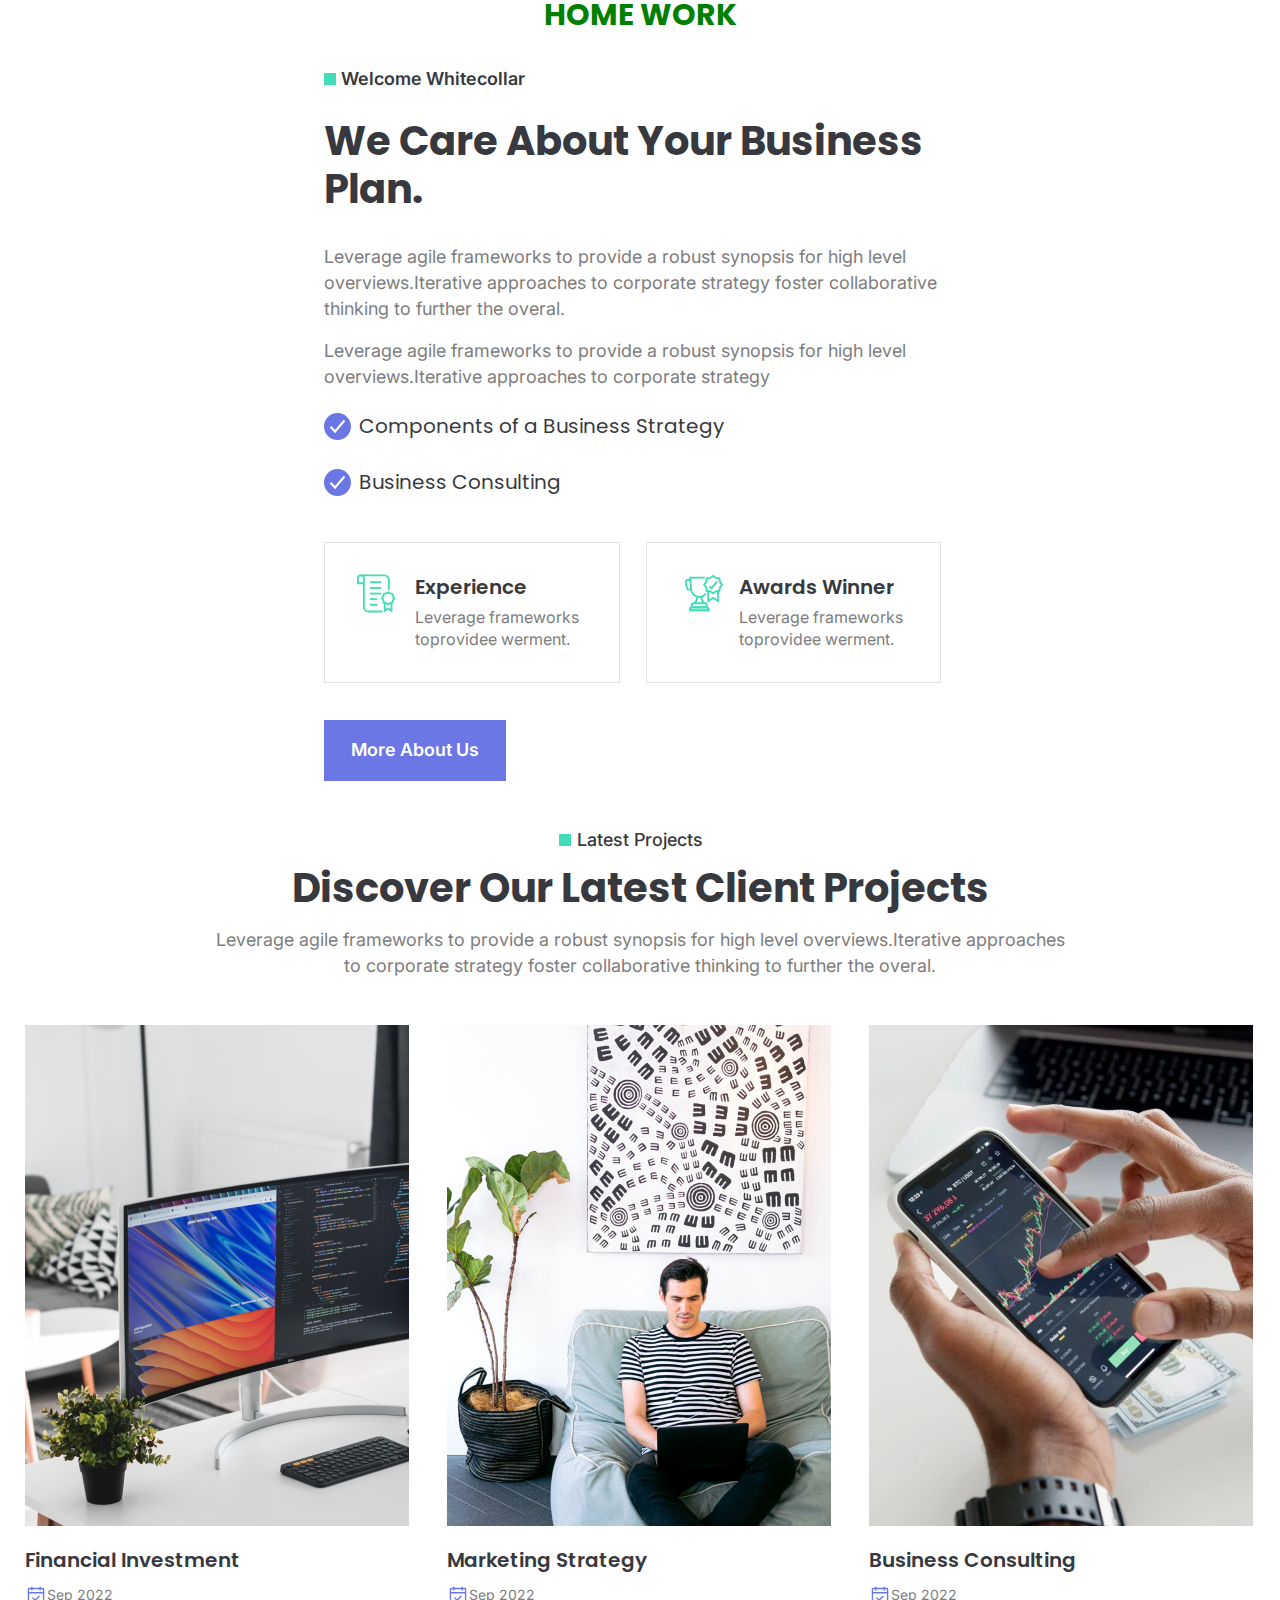
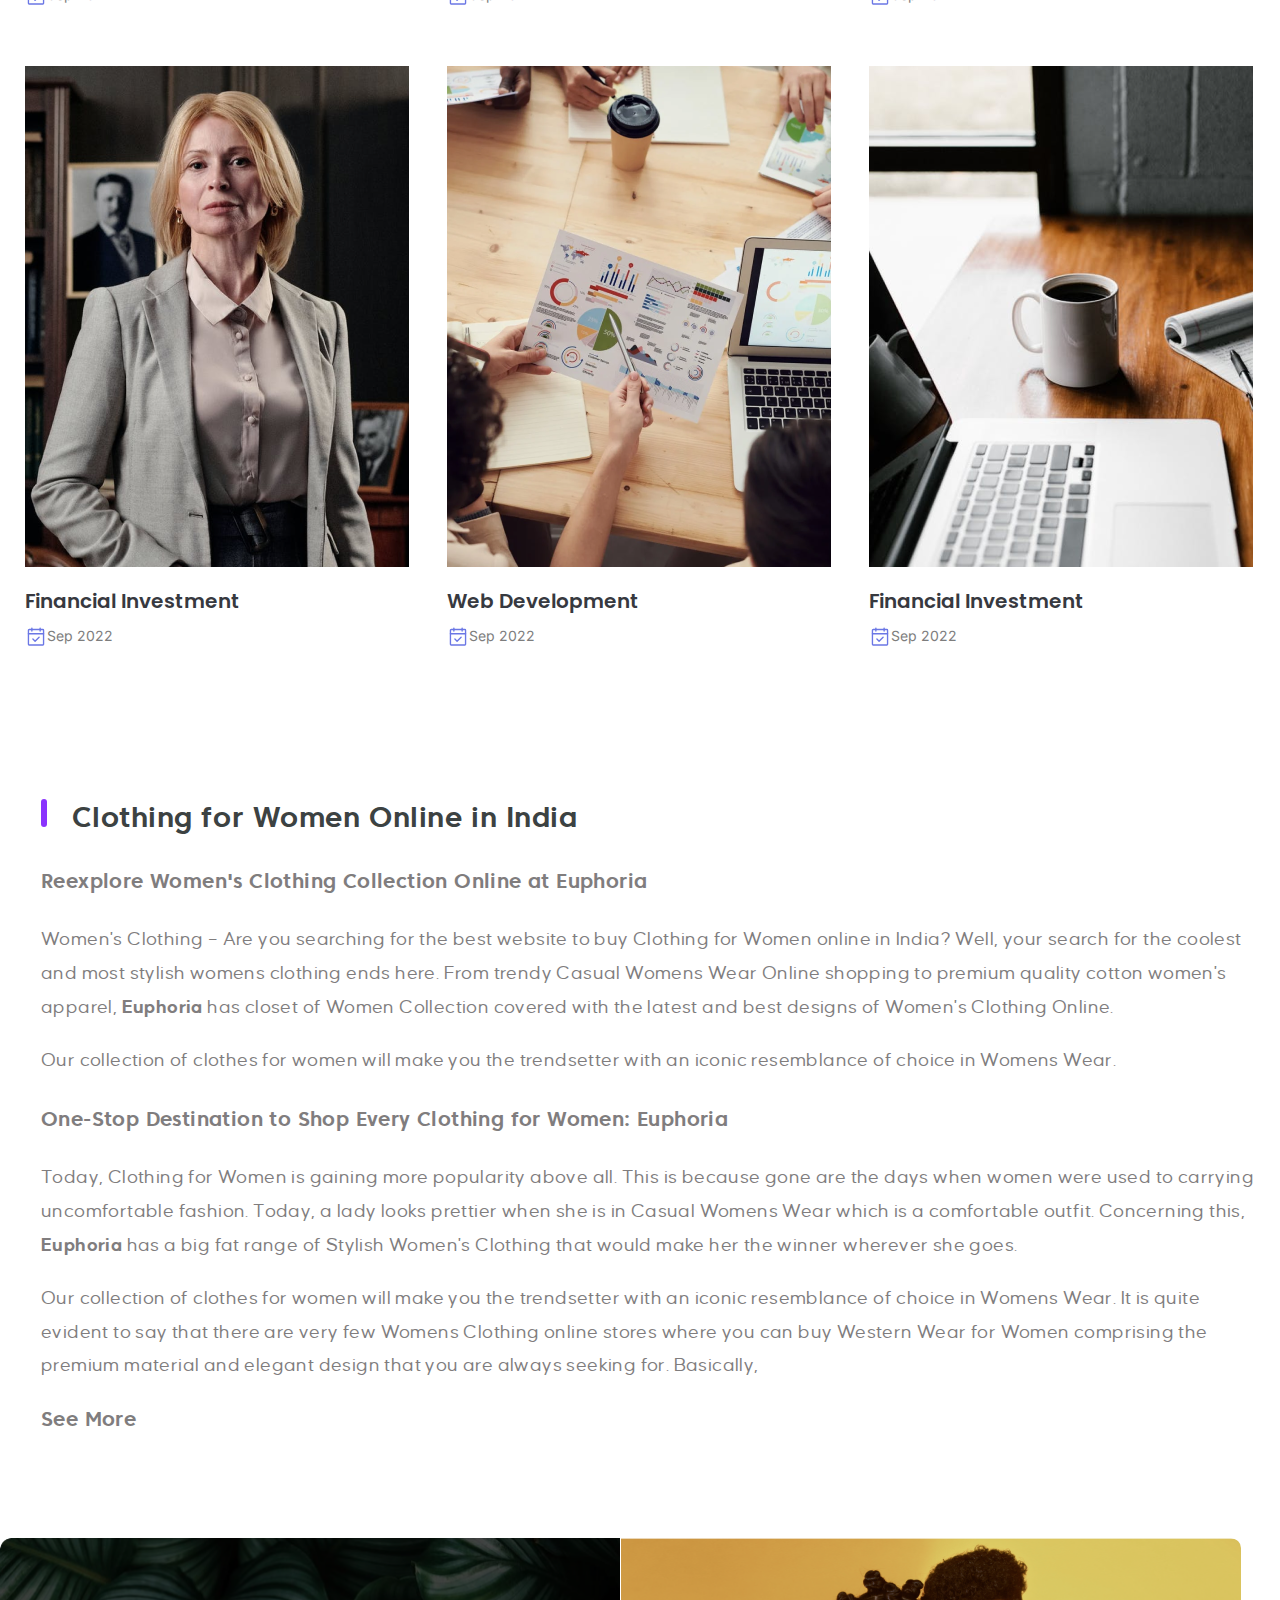
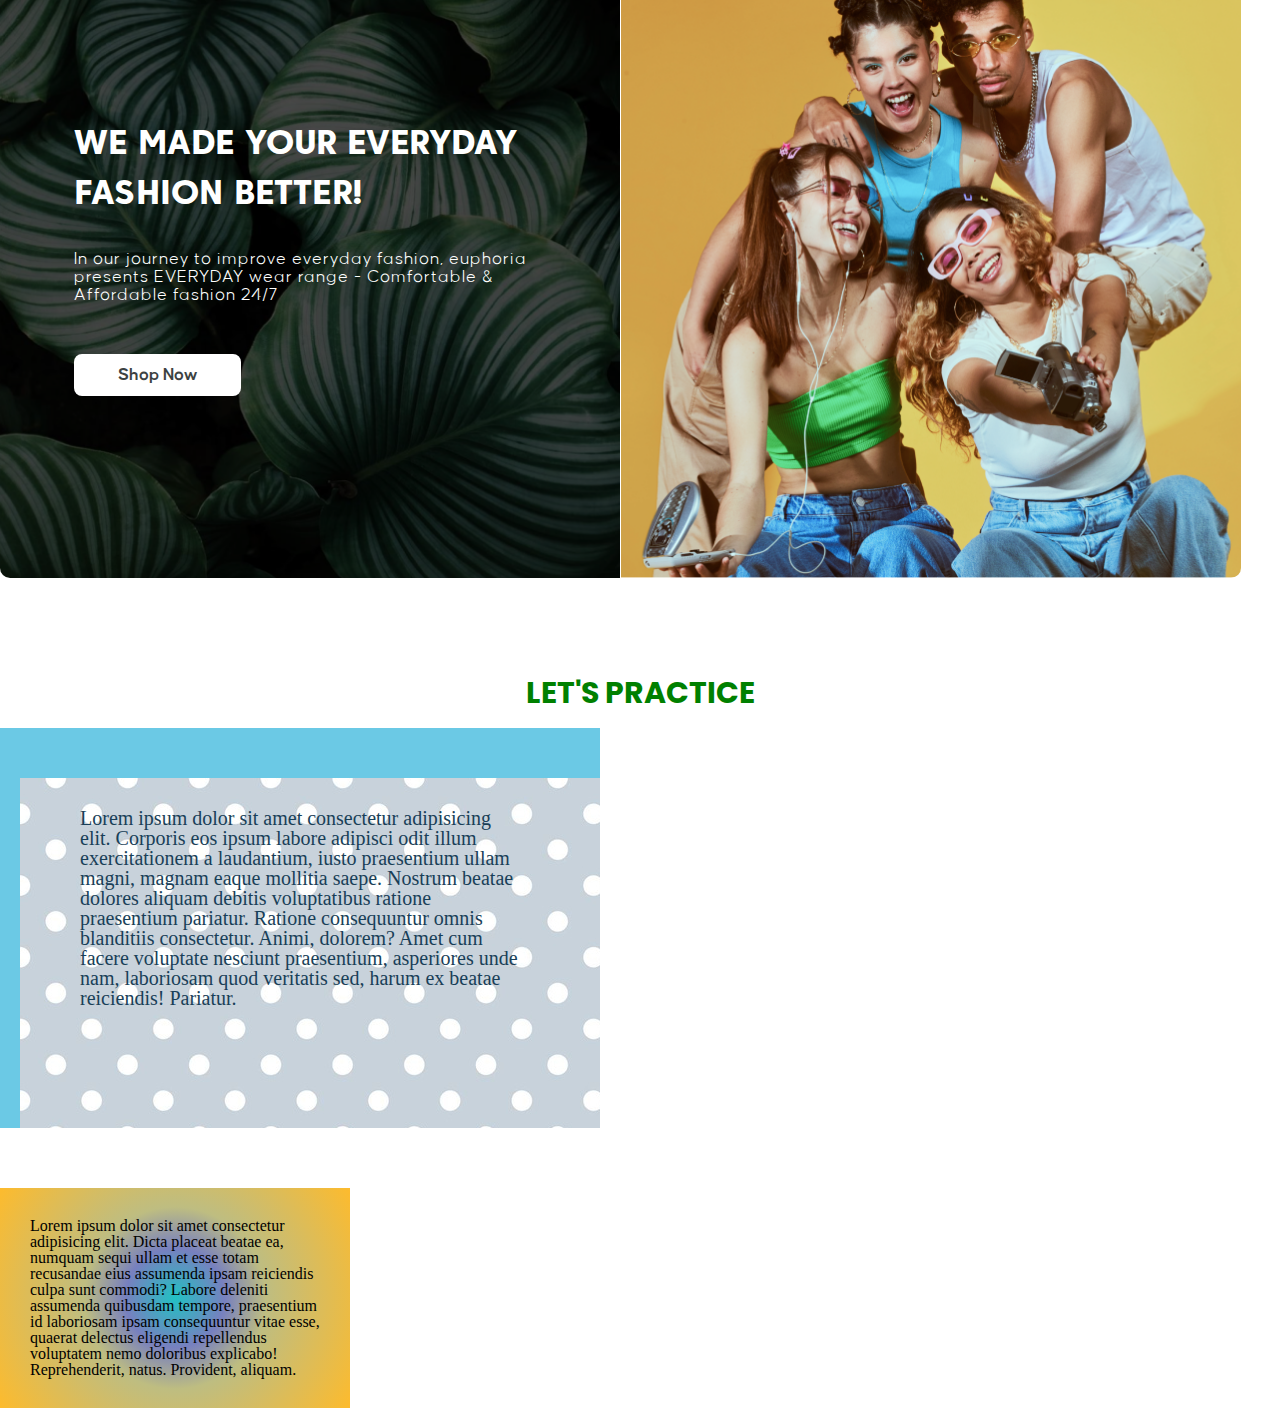
<file: lesson_8/index.html>
<!DOCTYPE html>
<html lang="en">

<head>
   <meta charset="UTF-8">
   <meta name="viewport" content="width=device-width, initial-scale=1.0">
   <link rel="stylesheet" href="css/style.css">
   <title>Lesson 8</title>
</head>

<body>
   <header>
      <h1 class="title">HOME WORK</h1>
   </header>
   <main>
      <div class="consulting">
         <div class="welcome">
            Welcome Whitecollar
         </div>
         <div class="main-title">
            <h2>
               We Care About Your Business Plan.
            </h2>
         </div>
         <div class="text-consulting">
            <p>
               Leverage agile frameworks to provide a robust synopsis for high level overviews.Iterative approaches to
               corporate strategy foster collaborative thinking to further the overal.
            </p>
            <p>
               Leverage agile frameworks to provide a robust synopsis for high level overviews.Iterative approaches to
               corporate strategy
            </p>
         </div>
         <div class="list-block">
            <ul class="list">
               <li class="list-item">Components of a Business Strategy</li>
               <li class="list-item">Business Consulting</li>
            </ul>
         </div>
         <div class="advantages">
            <div class="experience">
               <div class="exprience-block">
                  <h3 class="title-experience">Experience</h3>
                  <p>
                     Leverage frameworks toprovidee werment.
                  </p>
               </div>
            </div>
            <div class="awards">
               <div class="awards-block">
                  <h3 class="title-awards">Awards Winner</h3>
                  <p>
                     Leverage frameworks toprovidee werment.
                  </p>
               </div>
            </div>
         </div>
         <div class="more">
            <a href="#" class="link-more">More About Us</a>
         </div>
      </div>
      <div class="latest-projects">
         <div class="text-before-pictures">
            <p class="sub-text">
               Latest Projects
            </p>
            <h2 class="main-title-projects">
               Discover our latest client projects
            </h2>
            <p class="text-block">
               Leverage agile frameworks to provide a robust synopsis for high level overviews.Iterative approaches to
               corporate strategy foster collaborative thinking to further the overal.
            </p>
         </div>
         <div class="first-block">
            <div class="card-box-left">
               <div class="fin-invest-1"></div>
               <h4 class="tittle-card">Financial Investment</h4>
               <div class="date">
                  Sep 2022
               </div>
            </div>
            <div class="card-box-center">
               <div class="mark-strategy"></div>
               <h4 class="tittle-card">Marketing Strategy</h4>
               <div class="date">
                  Sep 2022
               </div>
            </div>
            <div class="card-box-right">
               <div class="business-consult"></div>
               <h4 class="tittle-card">Business Consulting</h4>
               <div class="date">
                  Sep 2022
               </div>
            </div>
         </div>
         <div class="second-block">
            <div class="card-box-left">
               <div class="fin-invest-2"></div>
               <h4 class="tittle-card">Financial Investment</h4>
               <div class="date">
                  Sep 2022
               </div>
            </div>
            <div class="card-box-center">
               <div class="web-develop"></div>
               <h4 class="tittle-card">Web Development</h4>
               <div class="date">
                  Sep 2022
               </div>
            </div>
            <div class="card-box-right">
               <div class="fin-invest-3"></div>
               <h4 class="tittle-card">Financial Investment</h4>
               <div class="date">
                  Sep 2022
               </div>
            </div>
         </div>
      </div>
      <div class="euphoria">
         <div class="decoration"></div>
         <h2 class="titile-euphoria">
            Clothing for Women Online in India
         </h2>
         <div class="part-1">
            <h3 class="sub-title-euphoria">
               Reexplore Women's Clothing Collection Online at Euphoria
            </h3>
            <div class="text-euphoria">
               <p>
                  Women's Clothing – Are you searching for the best website to buy Clothing for Women online in India?
                  Well, your search for the coolest and most stylish womens clothing ends here. From trendy Casual
                  Womens Wear Online shopping to premium quality cotton women's apparel, <span>Euphoria</span> has
                  closet of Women
                  Collection covered with the latest and best designs of Women's Clothing Online.
               </p>
               <p>
                  Our collection of clothes for women will make you the trendsetter with an iconic resemblance of choice
                  in Womens Wear.
               </p>
            </div>
         </div>
         <div class="part-2">
            <h3 class="sub-title-euphoria">
               One-Stop Destination to Shop Every Clothing for Women: Euphoria
            </h3>
            <div class="text-euphoria">
               <p>
                  Today, Clothing for Women is gaining more popularity above all. This is because gone are the days when
                  women were used to carrying uncomfortable fashion. Today, a lady looks prettier when she is in Casual
                  Womens Wear which is a comfortable outfit. Concerning this, <span>Euphoria</span> has a big fat range
                  of Stylish
                  Women's Clothing that would make her the winner wherever she goes.
               </p>
               <p>
                  Our collection of clothes for women will make you the trendsetter with an iconic resemblance of choice
                  in Womens Wear. It is quite evident to say that there are very few Womens Clothing online stores where
                  you can buy Western Wear for Women comprising the premium material and elegant design that you are
                  always seeking for. Basically,
               </p>
            </div>
         </div>
         <div>
            <a href="#" class="link-euphoria">See More</a>
         </div>
      </div>
      <div class="euphoria-2">
         <div class="block-euphoria-2">
            <div class="leaves">
               <div class="text-leaves">
                  <h2 class="title-euphoria-2">
                     WE MADE YOUR EVERYDAY FASHION BETTER!
                  </h2>
                  <p class="text-euphoria-2">In our journey to improve everyday fashion, euphoria presents EVERYDAY wear range - Comfortable & Affordable fashion 24/7</p>
                  <h3 class="link-euphoria-2"><a href="#">Shop Now</a></h3>
               </div>
            </div>
            <div class="youth"></div>
         </div>
      </div>
      <h2 class="practice-title">
         LET'S PRACTICE
      </h2>
      <div class="practice">
         <div class="box-1">
            <p class="text-practice">
               Lorem ipsum dolor sit amet consectetur adipisicing elit. Corporis eos ipsum labore adipisci odit illum
               exercitationem a laudantium, iusto praesentium ullam magni, magnam eaque mollitia saepe. Nostrum beatae
               dolores aliquam debitis voluptatibus ratione praesentium pariatur. Ratione consequuntur omnis blanditiis
               consectetur. Animi, dolorem? Amet cum facere voluptate nesciunt praesentium, asperiores unde nam, laboriosam
               quod veritatis sed, harum ex beatae reiciendis! Pariatur.
            </p>
         </div>
         <div class="box-2">
            Lorem ipsum dolor sit amet consectetur adipisicing elit. Dicta placeat beatae ea, numquam sequi ullam et
            esse totam recusandae eius assumenda ipsam reiciendis culpa sunt commodi? Labore deleniti assumenda
            quibusdam tempore, praesentium id laboriosam ipsam consequuntur vitae esse, quaerat delectus eligendi
            repellendus voluptatem nemo doloribus explicabo! Reprehenderit, natus. Provident, aliquam.
         </div>
      </div>

   </main>
   <footer></footer>

</body>

</html>
</file>
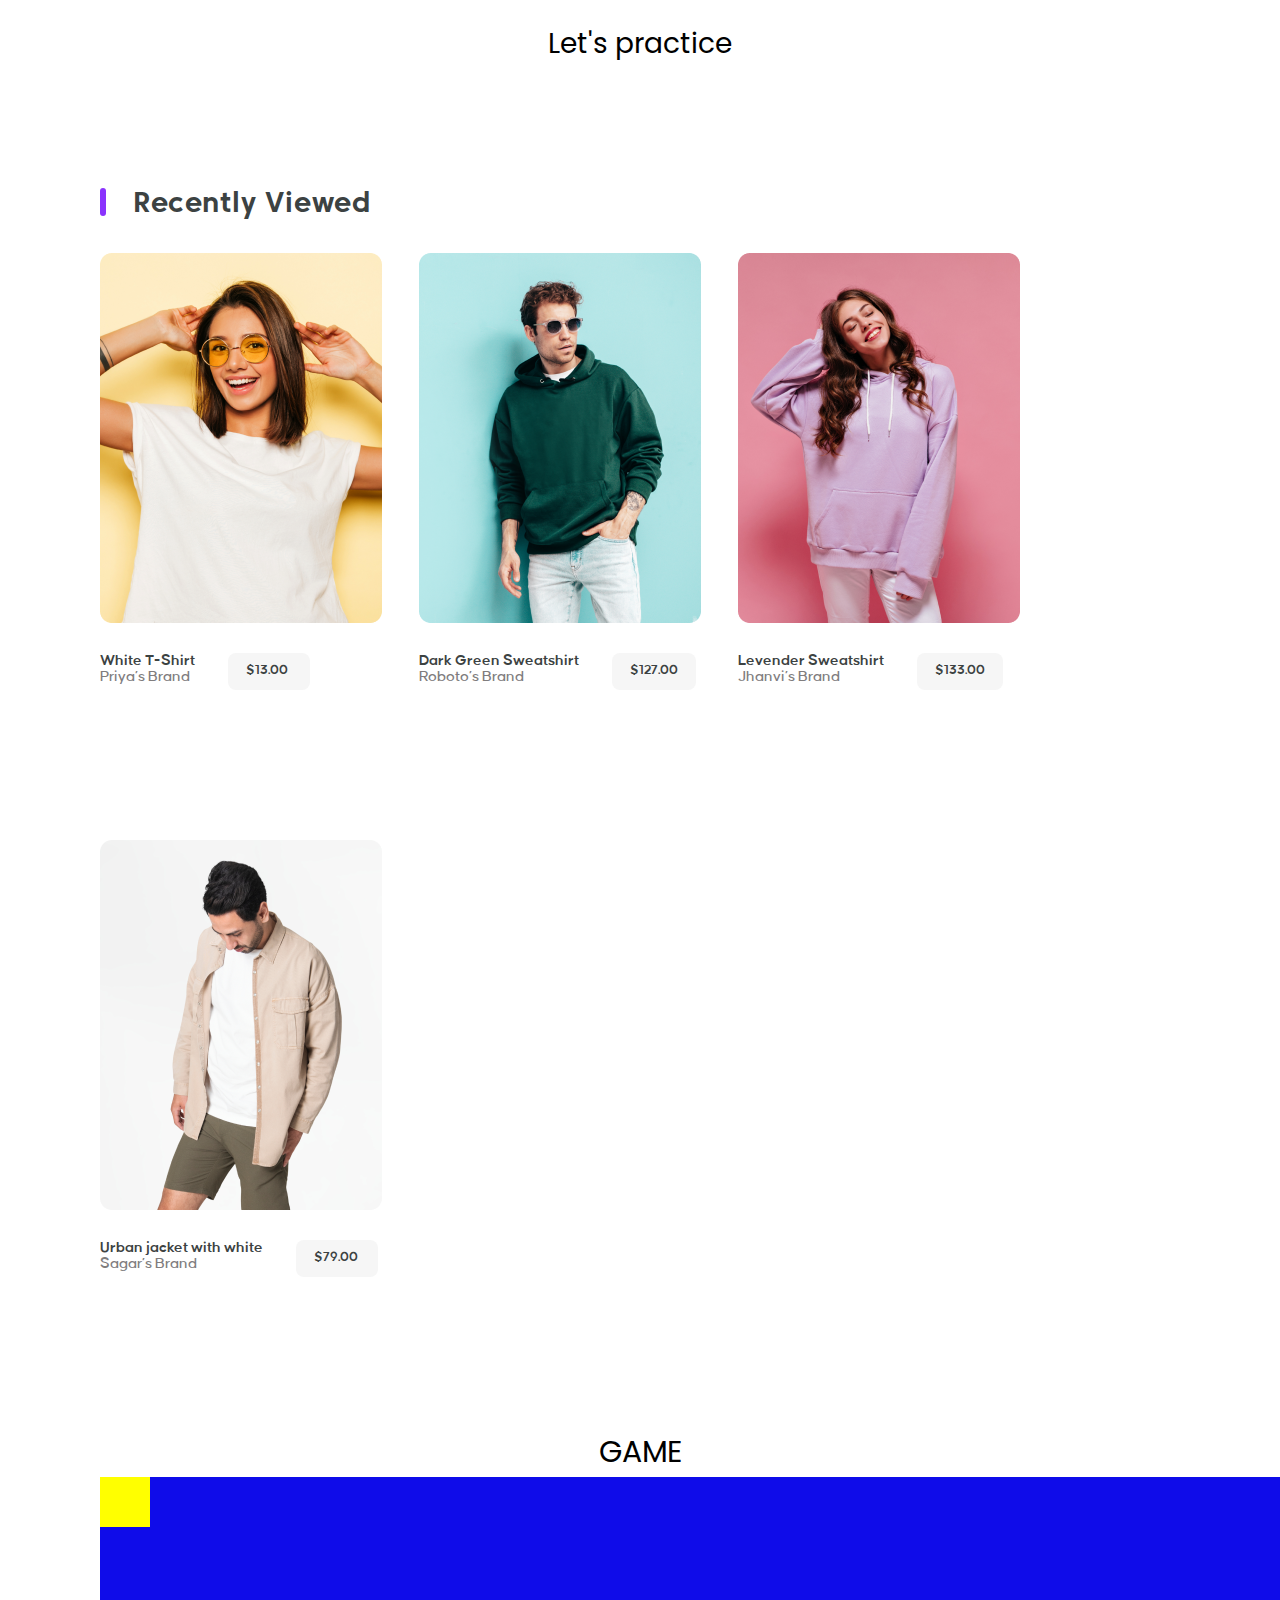
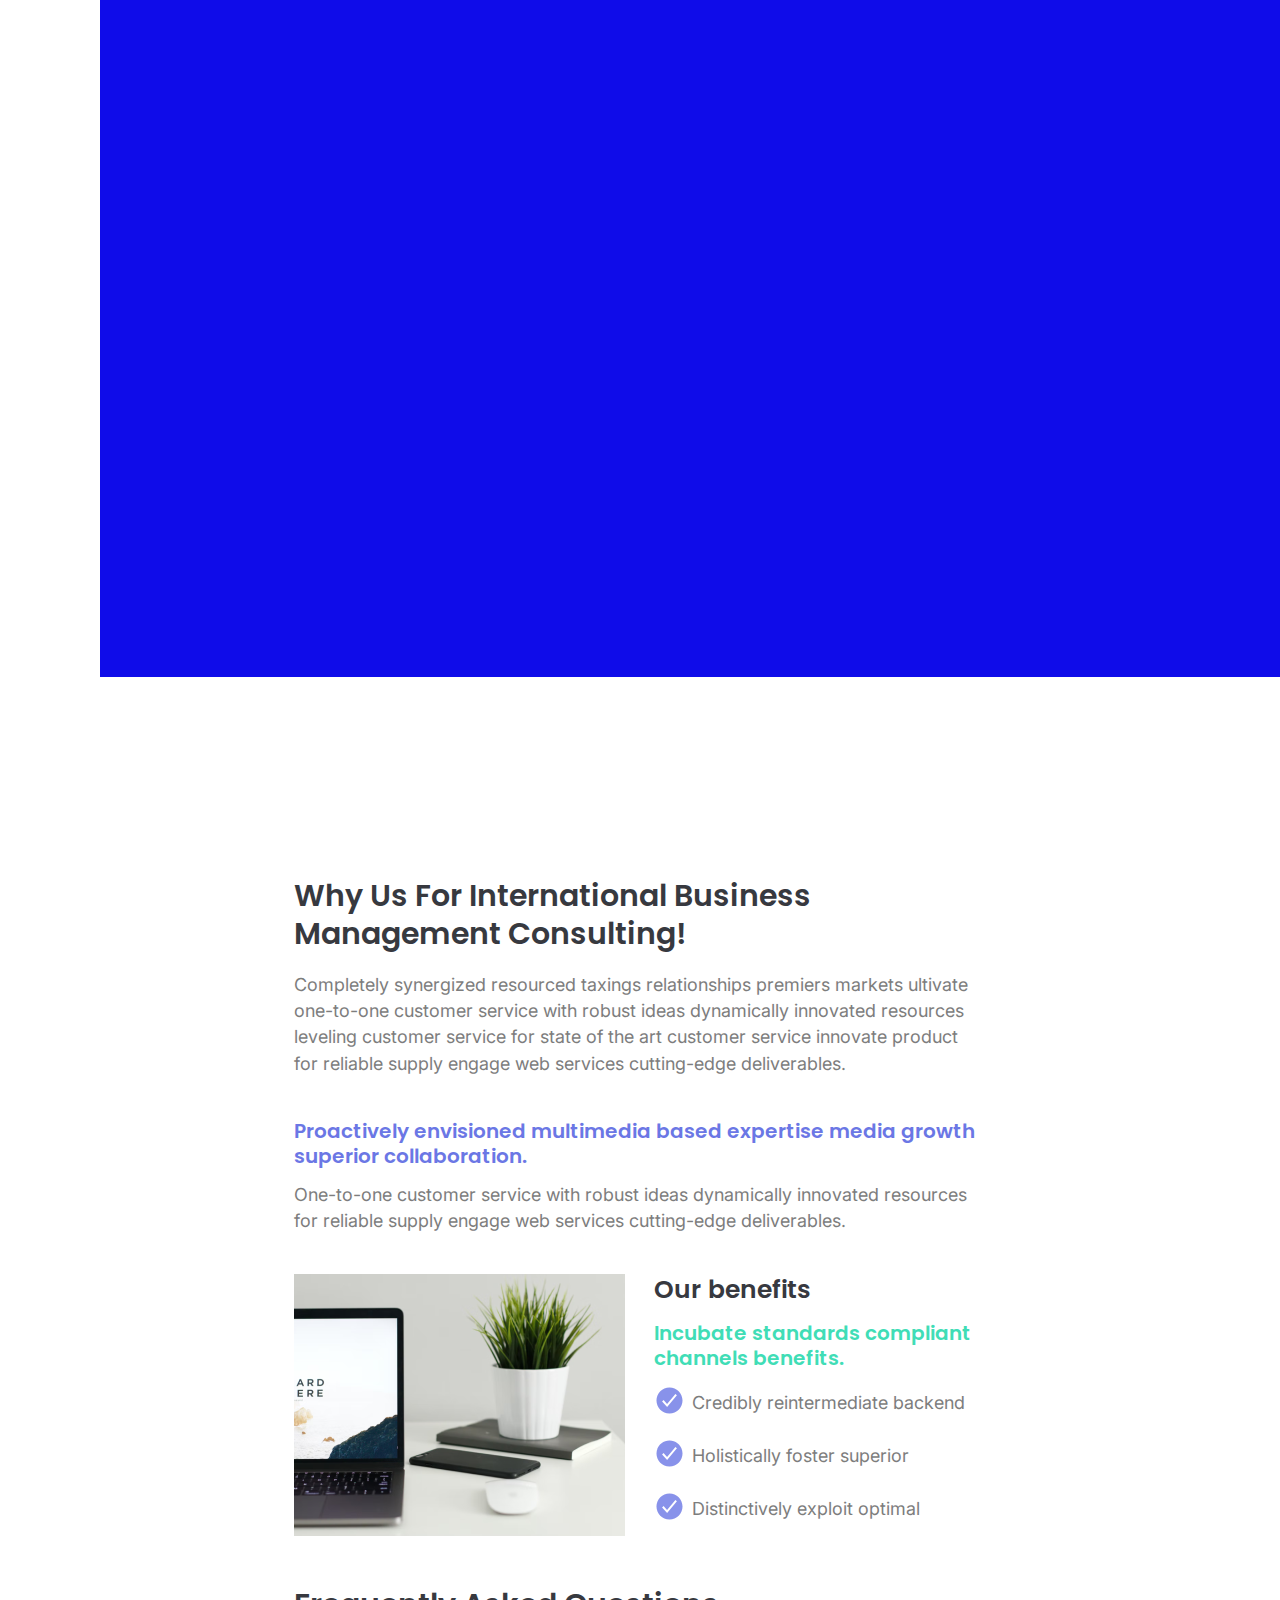
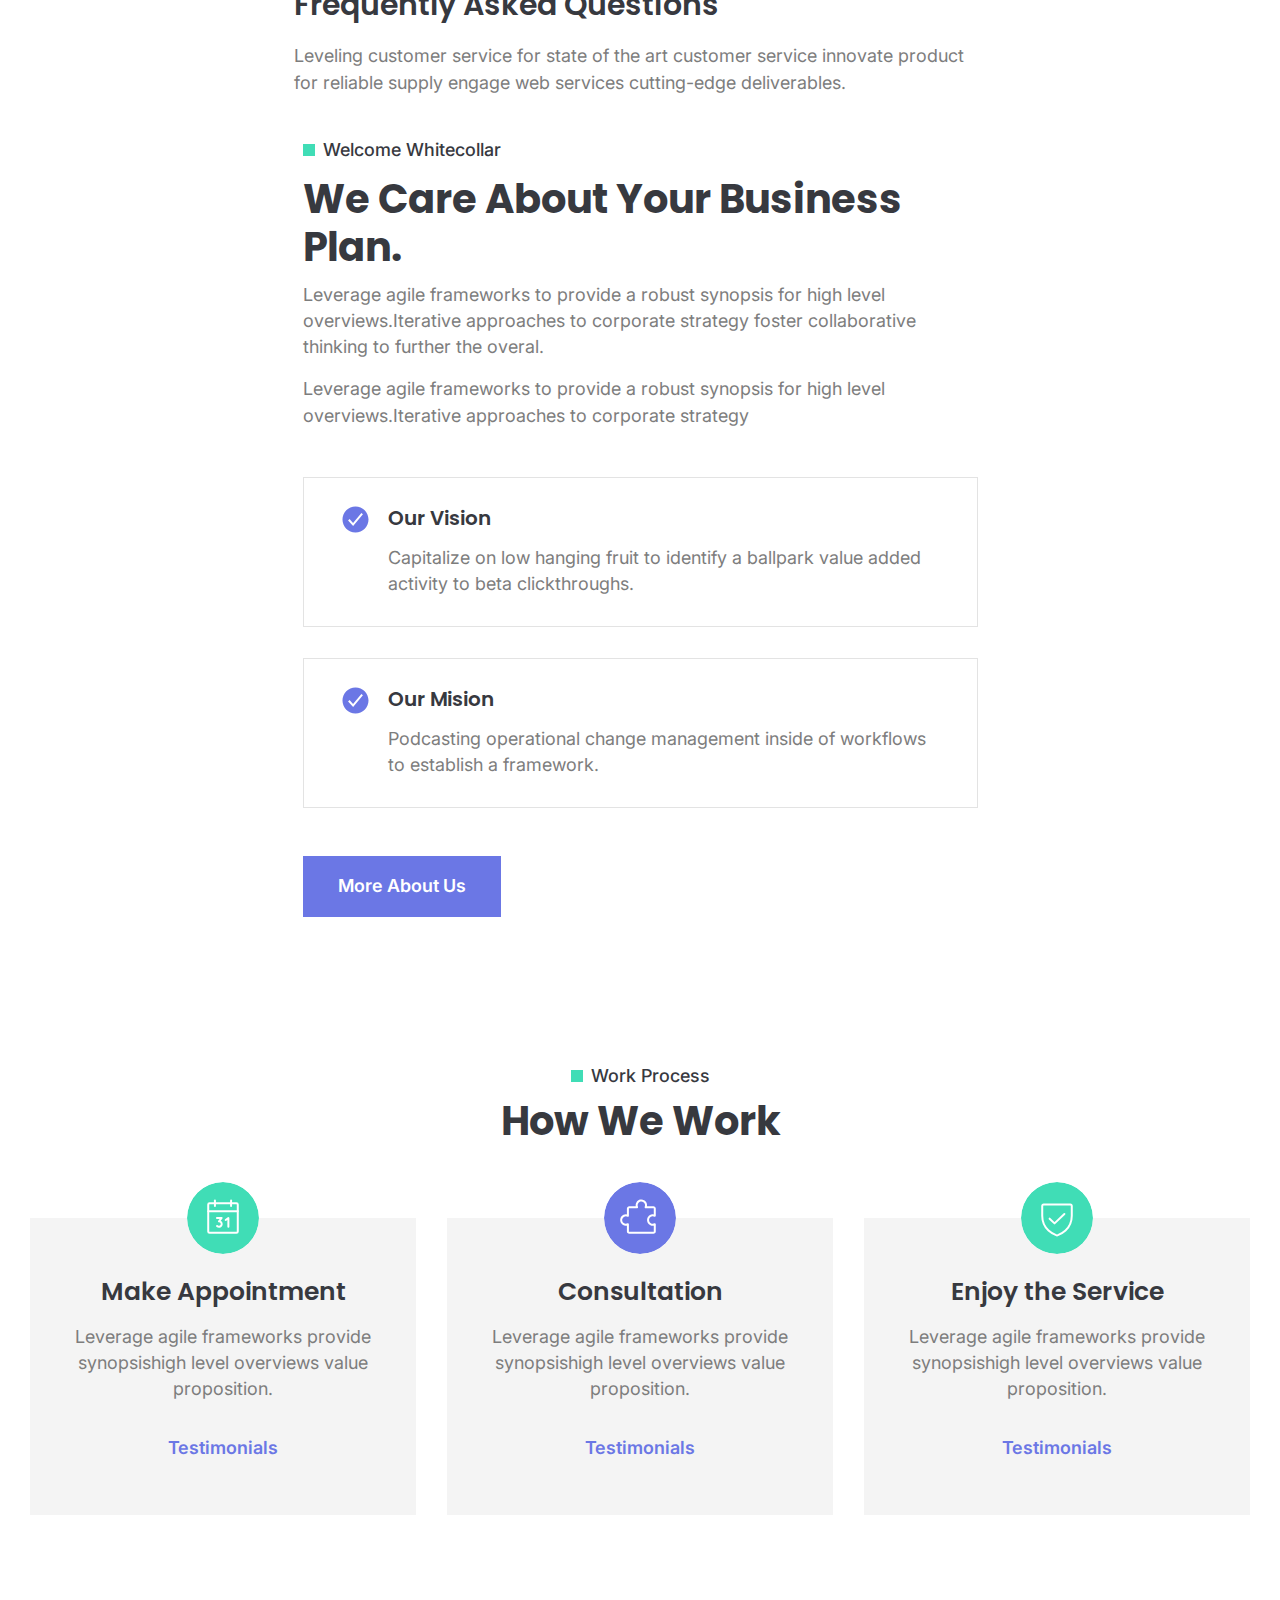
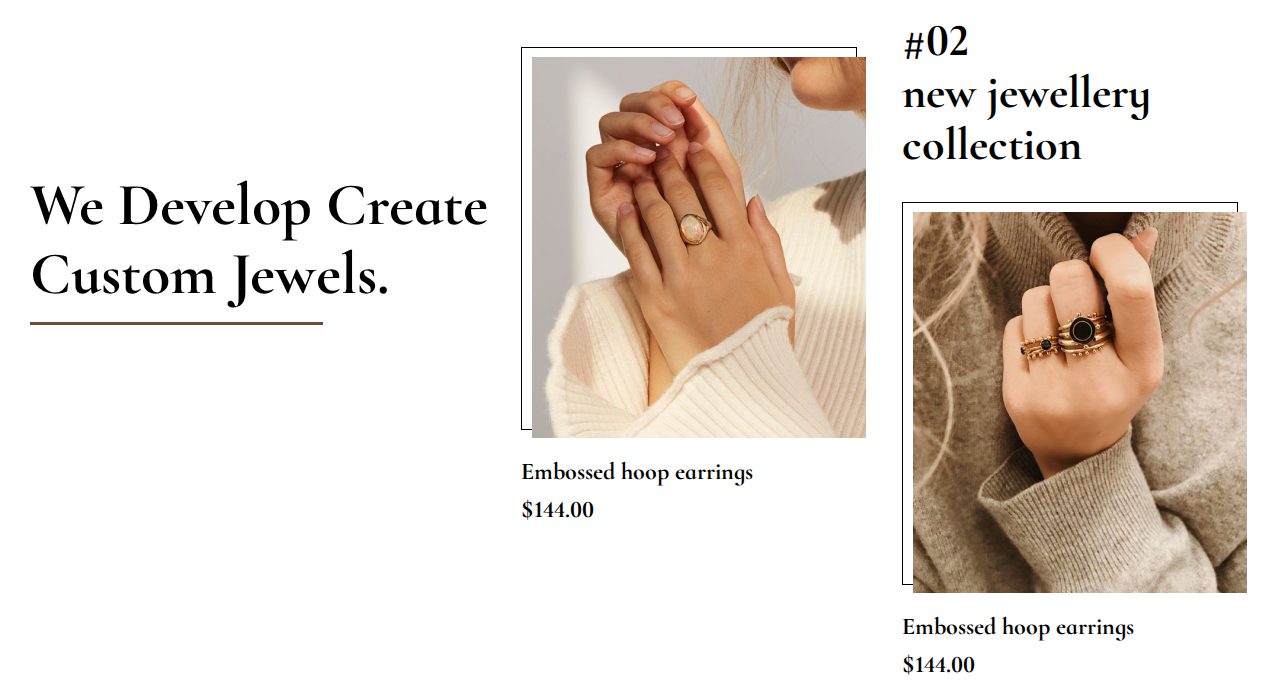
<file: lesson_9/index.html>
<!DOCTYPE html>
<html lang="en">

<head>
	<meta charset="UTF-8">
	<meta name="viewport" content="width=device-width, initial-scale=1.0">
	<link rel="stylesheet" href="css/style.css">
	<title>Lesson 9</title>
</head>

<body>
	<header></header>
	<main>
		<h1 class="title-practice">Let's practice</h1>
		<div class="practice">
			<div class="recently-viewed">
				<h2 class="title-viewed">Recently Viewed</h2>
				<div class="block-viewed">
					<div class="viewed-product">
						<a class="link-product" href="#"><img src="img/white_t_shirt.png" alt="Білий светр"></a>
						<div class="product-title">
							<h4><a class="link-product-title" href="#">White T-Shirt</a></h4>
							<a href="#" class="link-brand-name">Priya’s Brand</a>
						</div>
						<a href="#" class="link-price">$13.00</a>
					</div>
					<div class="viewed-product">
						<a class="link-product" href="#"><img src="img/green_sweatshirt.png" alt="Зелений светр"></a>
						<div class="product-title">
							<h4><a class="link-product-title" href="#">Dark Green Sweatshirt</a></h4>
							<a href="#" class="link-brand-name">Roboto’s Brand</a>
						</div>
						<a href="#" class="link-price">$127.00</a>
					</div>
					<div class="viewed-product">
						<a class="link-product" href="#"><img src="img/levender_sweatshirt.png" alt="Бузковий светр"></a>
						<div class="product-title">
							<h4><a class="link-product-title" href="#">Levender Sweatshirt</a></h4>
							<a href="#" class="link-brand-name">Jhanvi’s Brand</a>
						</div>
						<a href="#" class="link-price">$133.00</a>
					</div>
					<div class="viewed-product">
						<a class="link-product" href="#"><img src="img/urban_jacket.png" alt="Бузковий светр"></a>
						<div class="product-title">
							<h4><a class="link-product-title" href="#">Urban jacket with white</a></h4>
							<a href="#" class="link-brand-name">Sagar’s Brand</a>
						</div>
						<a href="#" class="link-price">$79.00</a>
					</div>
				</div>
			</div>
			<h3 class="game-title">GAME</h3>
			<div class="game">
				<div class="game-box-1"></div>
				<div class="game-box-2"></div>
				<div class="game-line-1"></div>
				<div class="game-box-3"></div>
				<div class="game-line-2"></div>
				<div class="game-box-4"></div>
				<div class="game-line-3"></div>
				<div class="game-box-5"></div>	
				<div class="text-game">Слава Україні!</div>			
			</div>
		</div>
		<div class="services-single">
			<h2 class="title-1">Why Us For International Business Management Consulting!</h2>
			<div class="text-consulting-1">
				<p>Completely synergized resourced taxings relationships premiers markets ultivate one-to-one customer
					service with robust ideas dynamically innovated resources leveling customer service for state of the art
					customer service innovate product for reliable supply engage web services cutting-edge deliverables.
				</p>
				<h4 class="sub-title">
					Proactively envisioned multimedia based expertise media growth superior collaboration.
				</h4>
				<p>
					One-to-one customer service with robust ideas dynamically innovated resources for reliable supply engage
					web services cutting-edge deliverables.
				</p>
			</div>
			<div class="block-benefits">
				<img src="img/laptop.png" alt="Робоча атмосфера" class="laptop">
				<div class="benefits">
					<h3 class="title-benefits">Our benefits</h3>
					<h4 class="sub-title-benefits">Incubate standards compliant channels benefits.</h4>
					<ul class="list-benefits">
						<li class="list-item">Credibly reintermediate backend</li>
						<li class="list-item">Holistically foster superior</li>
						<li class="list-item">Distinctively exploit optimal</li>				
					</ul>
				</div>
			</div>
			<h2 class="title-1">Frequently Asked Questions</h2>
			<div class="text-consulting-1">
				<p>
					Leveling customer service for state of the art customer service innovate product for reliable supply
					engage web services cutting-edge deliverables.
				</p>
			</div>
		</div>
		<div class="about-us">
			<p class="text-green-icon">Welcome Whitecollar</p>
			<h2 class="title-2">We Care About Your Business Plan.</h2>
			<div class="text-consulting-2">
				<p>
					Leverage agile frameworks to provide a robust synopsis for high level overviews.Iterative approaches to
					corporate strategy foster collaborative thinking to further the overal.
				</p>
				<p>
					Leverage agile frameworks to provide a robust synopsis for high level overviews.Iterative approaches to
					corporate strategy
				</p>
			</div>
			<div class="vision">
				<h3 class="title-box">Our Vision</h3>
				<div class="text-consulting-3">
					Capitalize on low hanging fruit to identify a ballpark value added activity to beta clickthroughs.
				</div>
			</div>
			<div class="mision">
				<h3 class="title-box">Our Mision</h3>
				<div class="text-consulting-3">
					Podcasting operational change management inside of workflows to establish a framework.
				</div>
			</div>
			<a href="#" class="link-more-about-us">More About Us</a>
		</div>
		<div class="how-we-work">
			<p class="green-text-icon">Work Process</p>
			<h2 class="title-work">How We Work</h2>
			<div class="how-we-work-box1">
				<h4 class="title-box-2">Make Appointment</h4>
				<div class="text-consulting">
					Leverage agile frameworks provide synopsishigh level overviews value proposition.
				</div>
				<a href="#" class="link-violet">Testimonials</a>
			</div>
			<div class="how-we-work-box2">
				<h4 class="title-box-2">Consultation</h4>
				<div class="text-consulting">
					Leverage agile frameworks provide synopsishigh level overviews value proposition.
				</div>
				<a href="#" class="link-violet">Testimonials</a>
			</div>
			<div class="how-we-work-box3">
				<h4 class="title-box-2">Enjoy the Service</h4>
				<div class="text-consulting">
					Leverage agile frameworks provide synopsishigh level overviews value proposition.
				</div>
				<a href="#" class="link-violet">Testimonials</a>
			</div>
		</div>
		<div class="jewellery">
			<h2 class="title-jew">We Develop Create Custom Jewels.</h2>
			<div class="box-1">
				<div class="jew-box-1">
					<img src="img/jew_1.png" alt="Перстень на руці" class="jew-pic-1">
				</div>
				<a href="#" class="text-jew">Embossed hoop earrings</a>
				<a href="#" class="price-jew">$144.00</a>
			</div>
			<div class="box-2">
				<h3 class="title-jew-2">#02 <br> new jewellery collection</h3>
				<div class="jew-box-2">
					<img src="img/jew_2.png" alt="Декілька перстнів на руці" class="jew-pic-2">
				</div>
				<a href="#" class="text-jew">Embossed hoop earrings</a>
				<a href="#" class="price-jew">$144.00</a>
			</div>

		</div>

	</main>
	<footer></footer>

</body>

</html>
</file>
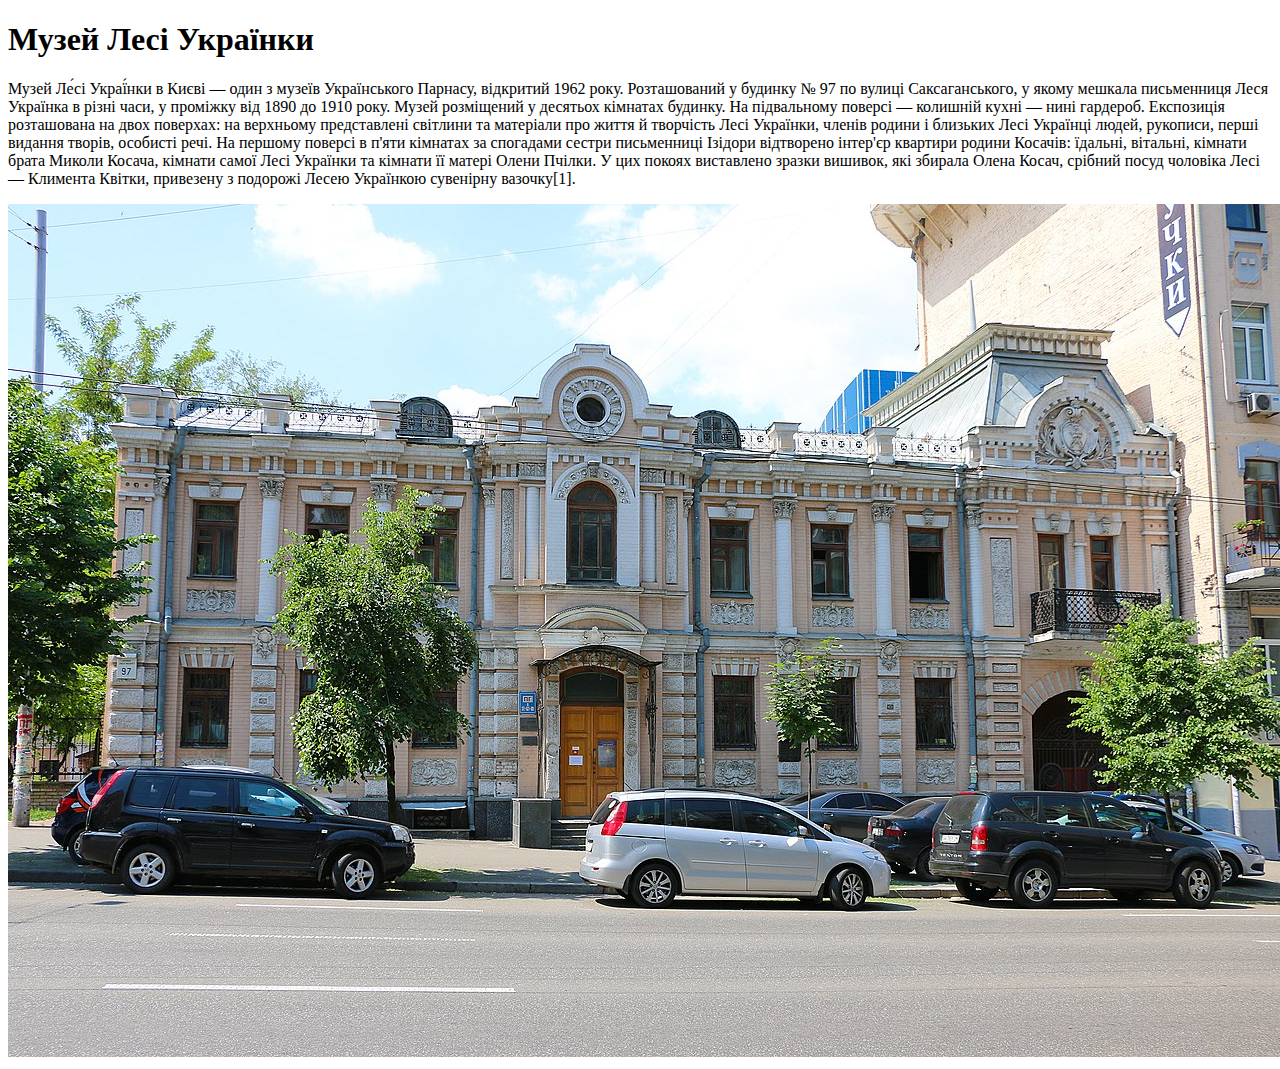
<file: lesson_2/museum.html>
<!DOCTYPE html>
<html lang="uk">
<head>
   <meta charset="UTF-8">
   <meta name="viewport" content="width=device-width, initial-scale=1.0">
   <title>Музей Лесі Українки</title>
</head>
<body>
   <header>
      <h1>Музей Лесі Українки</h1>
   </header>
   <main>
      <p>
         Музей Ле́сі Украї́нки в Києві — один з музеїв Українського Парнасу, відкритий 1962 року. Розташований у будинку № 97 по вулиці Саксаганського, у якому мешкала письменниця Леся Українка в різні часи, у проміжку від 1890 до 1910 року.

         Музей розміщений у десятьох кімнатах будинку. На підвальному поверсі — колишній кухні — нині гардероб.
         
         Експозиція розташована на двох поверхах: на верхньому представлені світлини та матеріали про життя й творчість Лесі Українки, членів родини і близьких Лесі Українці людей, рукописи, перші видання творів, особисті речі.
         
         На першому поверсі в п'яти кімнатах за спогадами сестри письменниці Ізідори відтворено інтер'єр квартири родини Косачів: їдальні, вітальні, кімнати брата Миколи Косача, кімнати самої Лесі Українки та кімнати її матері Олени Пчілки. У цих покоях виставлено зразки вишивок, які збирала Олена Косач, срібний посуд чоловіка Лесі — Климента Квітки, привезену з подорожі Лесею Українкою сувенірну вазочку[1].
      </p>
      <img src="img/museum.jfif" alt="Музей Лесі Українки">      
   </main>
   <footer></footer>
</body>
</html>
</file>
<file: lesson_5/css/style.css>
/*Підключення шрифтів*/

/*Через плагін*/
@import url("https://fonts.googleapis.com/css?family=Inter:regular,500,600,700&display=swap");
@import url("https://fonts.googleapis.com/css?family=Poppins:300,regular,600,700&display=swap");

@import url("https://fonts.googleapis.com/css?family=Onest&display=swap");




/*Через сайт Google Fonts*/
@import url('https://fonts.googleapis.com/css2?family=Open+Sans:ital,wght@0,300;0,400;0,700;1,400&display=swap');

/*Скидання стилів*/
@import url(reset.css);

/*Підключення шрифтів вручну*/

@font-face {
   font-family: "Causten";
   src: url("../fonts/Causten-Semi-Bold.woff2") format("woff2"),
   url("../fonts/Causten-Semi-Bold.woff") format("woff");
   font-weight: 600;
   font-style: normal;
   font-display: swap;
}

/*Стилізація статті*/
body{
   font-family: "Open Sans", sans-serif;
   font-size: 18px;
   line-height: 1.5;
   font-weight: 400;
   color: rgb(61, 4, 97);

}

.text{
   text-align: center;
   line-height: 2;
   letter-spacing: 2px;
   
}

.list{
   font-family: "Causten", sans-serif;
   font-weight: 600;
   color: blue;
   text-decoration: underline;
}

.title{
   font-size: 30px;
   color: black;
   text-align: center;
   text-shadow: 5px 5px 5px rgba(61, 14, 170, 0.863);
   font-weight: 700;
}

.sub-title{
   font-size: 20px;
   color: rgba(182, 18, 182, 0.822);
   text-align: center;
   text-shadow: -5px 5px 5px rgba(199, 218, 31, 0.623), 9px -8px 6px rgba(48, 202, 207, 0.712);
   font-weight: 700;
}

h4,h5{
   color: #7D7D7D;
   font-size: 15px;
}

div.image{
   text-align: center;
}

.ditext > p{
   color: green;
   font-style: italic;
}

.ditext{
   word-spacing: 10px;
}


/*Стилізація макету з Consulting*/
.hwtext,
.hwlist{
   font-family: "Inter", sans-serif;
   font-size: 18px;
   color:#7D7D7D;
   line-height: 1.46;
}

.hwtitle,
.hw-sub-title1,
.hw-sub-title2{
   font-family: "Poppins", sans-serif;
   color: #37393F;
   line-height: 1.27;
}

.hwlist{
   font-weight: 500;
}

.hwtitle{
   font-weight: 600;
   text-transform:capitalize;
   font-size: 30px;
}

.hw-sub-title1{
   font-weight: 600;
   font-size: 20px;
   color: #6B77E5;

}

.hw-sub-title2{
   font-weight: 700;
   font-size: 40px;
}
</file>
<file: lesson_10/css/style.css>
@import url(reset.css);

main{
	background-color: beige;
}

.title{
	font-size: 50px;
	text-align: center;
	font-weight: 600;
	margin-bottom: 30px;
}

.sub-title{
	font-size: 30px;
	text-align: center;
	font-weight: 600;
	margin-bottom: 30px;
}

.icon-vector{
	margin-bottom: 100px;
}

.icon-vector p{
	display: inline-block;
	padding: 10px;	
}


.content-vector p{
	display: inline-block;
	padding: 15px;
}

.content-rast p{
	margin-bottom: 20px;
}
</file>
<file: lesson_11/css/style.css>
@import url(reset.css);
</file>
<file: lesson_3/css/style.css>
@import url("reset.css");
</file>
<file: lesson_4/css/style.css>
@import url("reset.css");


/* селектор * робить запит до всіх об'єктів на сторінці
*{
   color: blue;
}
*/

/*селектор тегу*/
a{
   color: red;
}
li{
   color:green
}
/*селектор класу*/
.title{
   color: aqua;
}
/*селектор id*/
#main-title{
   color: darkorchid;
}
/*усі теги mark тільки в середині об'єктів з класом lesson (рівень вкладеності значення немає*/
.lesson mark{
   color: orange;
}
/*усі теги лише з класами lilesson та lijunior*/
.lilesson.lijunior{
   color: deeppink;
}
/*усі об'єкти з класом lijunior в середині об'єктів з класом litext*/
.litext .lijunior{
   color: gold;
}
/*усі теги P першого рівня в середині об'єктів з класом ditext*/
.ditext>p{
   color: yellow;
}
/*усі об'єкти в середині об'єктів з класом textdi*/
.textdi *{
   color: blue;
}
/*усі теги p які знаходяться далі по коду після об'єктів з класом ptext та мають той самий рівень вкладеності*/
.ptext ~ p {
   color:greenyellow
}
</file>
<file: lesson_6/css/style.css>
@import url(fonts.css);
@import url(reset.css);


body{
   font-family: "Inter", sans-serif;
   color: #7D7D7D;
}

.header{
   font-size: 60px;
   text-align: center;

}
.consulting{
   max-width: 695px;
   margin: 0 auto;
   margin-bottom: 50px;
}
h1,
h2,
h3{
   font-family: "Poppins", sans-serif;
   font-weight: 600;
   line-height: 1.27; 
}
h1{
   text-transform: capitalize;
   font-size: 30px;
   color:#37393F; 
   margin-bottom: 3px;    
}
.imagemenag{
   margin-bottom: 37px;
   max-width: 100%;
}
.part-1{
   margin-bottom: 42px;
}
.part-2{
margin-bottom: 40px;
}
.image{
   display: inline-block;
   vertical-align: top;
   margin-right: 27px;
   
}
.part-3{
   max-width: 332px;
   display: inline-block;
   vertical-align: top;

}
h3{
   font-size: 20px;
   color: #6B77E5;
   margin-bottom: 12px;
}
h2.title{
font-size: 25px;
margin-bottom: 15px;
color: #37393F;
}
h3.titlebenefits{
   color: #40DDB6;
   margin-bottom: 21px;
}
.listcons li{
   margin-bottom: 30px;
}
.text1,
.text2,
.list{
   font-family: "Inter", sans-serif;
   font-size: 18px;
}

.jewellery{
   max-width: 1175px;
   margin: 0 auto;
   margin-bottom: 50px;
}

.partjew{
   max-width: 563px;
   display: inline-block;
   padding-top: 21px;
}

h3.titledo{
   color:#D06B00;
   font-family: "Inter", sans-serif;
   text-transform: uppercase;
   font-size: 28px;
}

h2.titlejew{
   font-family: "DM Serif Text", sans-serif;
   text-transform: capitalize;
   font-size: 59px;
   color: #0E333D;
   line-height: 1.47;
   min-width: 526px;   
}
.textjew{
   font-family: "Inter", sans-serif;
   font-size: 20px;
   color: #474747;
   line-height: 1.80;
   min-width: 563px;
   margin-right: 38px
}

.imagear1,
.imagwar2{
   width: 273px;
   height: 518px;
   max-width: 100%;
   vertical-align: top;
}
.imagear1{
   margin-right: 22px;
}

/*Practice*/
.practice1,
.practice2,
.practice3,
.practice4{
   color: black;
}

.practice1{
   background-color: #d5f1f5;
   padding: 30px 40px;
   margin-bottom: 30px;
}
a{
   color: blue;
   padding: 5px;
   display: inline-block;
   margin-bottom: 30px;
}
.practice1 p{
   margin-bottom: 30px;;
}

.imagesyr{
   margin-left: 50px;

}
.imagesyr2{
   margin-top: -50px;
   margin-left: 300px;
   margin-bottom: 50px;
}        
.practice2{
   background-color: antiquewhite;
   max-width: 400px;
   height: 130px;
   overflow: hidden;
   display: inline-block;
   margin-right: 23px;
}
.practice3{
   max-width: 400px;
   height: 130px;
   overflow: scroll;
   display: inline-block;
}

.practice4{
   background-color: rgb(229, 236, 164);
   padding: 20px 50px 10px;
   max-width: 800px;
   max-height: 120px;
}
</file>
<file: lesson_7/css/style.css>
@import url(fonts.css);
@import url(reset.css);

body{
   font-family:"Inter", sans-serif;
   color: #7D7D7D;
   font-size: 18px;
   line-height: 1.46;
}
h1{
   font-weight: 700;
   font-size: 50px;
   text-align: center;
}

#list-content{
   text-align: center;
   font-size: 30px;
   color: #8A33FD;
}

#consulting,
#euphoria,
#jewellery,
#practice
{
   color: #8A33FD;
   font-weight: 700;
   font-size: 30px;
   text-decoration: underline;
   margin: 50px;
}

/*CONSULTING*/
.licening,
.project-information{
   max-width: 1218px;
   margin: 0 auto;
}

.maintitle{
   max-width: 296px;
   margin: 0 auto;
}

.green-icon{
   display: inline-block;
   width: 12px;
   height: 12px;
   background-color: #40DDB6;
   vertical-align: middle;
}

.template-text {
   display: inline-block;
   vertical-align: middle;
   font-weight: 500;
   margin-bottom: 16px;
   color: #37393F;
}

.title-licencing {
   font-family: "Poppins", sans-serif;
   font-weight: 700;
   text-align: center;
   font-size: 60px;
   color: #37393F;
   margin-bottom: 70px;
}
.sub-title-licening-main {
   font-family: "Poppins", sans-serif;
   font-weight: 700;
   font-size: 40px;
   color: #37393F;
   line-height: 1.21;
   margin-bottom: 11px;
}

.icons-graphics p{
   margin-bottom: 32px;
}

.photography p{
   margin-bottom: 24px;
}

.icons-graphics,
.photography{
   margin-bottom: 100px;
}

.sub-title-licening{
   font-family: "Poppins", sans-serif;
   font-weight: 700;
   font-size: 30px;
   color: #37393F;
}

.green-text,
.green-title{
   color: #40DDB6;
}

.green-title {
   font-weight: 400;
}  

.fonts{
   margin-bottom: 150.5px;
}
.project-information{
   max-width: 830px;
}

.title-project-information {
   font-family: "Poppins", sans-serif;
   font-weight: 700;
   font-size: 40px;
   line-height: 1.27;
   color: #37393F;
   margin-bottom: 13px;
}

.list-project-information{
   font-weight: 500;
   padding-left: 16px;
}

.text-project-information p {
   margin-bottom: 35px;
}
.list-project-information li {
   margin-bottom: 30px;
}

/*EUPHORIA*/
.euphoria {
   max-width: 1240px;
   margin: 0 auto;
   padding: 0 21px;
}
.title-euphoria,
.sub-title-euphoria,
.link {
   font-family: "Core Sans C", sans-serif;
   font-weight: 700;
   font-size: 20px;
   letter-spacing: 0.02;
}

.violet{
   width: 6px;
   height: 28px;
   display: inline-block;
   vertical-align: middle;
   border-radius: 10px;
   background-color: #8A33FD;
   margin-right: 15px;
}

.title-euphoria {
   font-size: 28px;
   margin-bottom: 30px;
   color: #3C4242;
}

h2{
   display: inline-block;
   vertical-align: middle;
}
.sub-title-euphoria {
   margin-bottom: 25px;
}
.text-euphoria{
   font-family: "Causten", sans-serif;
   font-weight: 400;
   font-size: 20px;
   margin-bottom: 24px;
}

.text-euphoria p {
   margin-bottom: 21px;
}

/*JEWELLERY*/

.jewellery{
   max-width: 1103px;
   margin: 0 auto;
   font-family: "Cormorant Infant", serif;
   font-weight: 700;
}

.jew{
   display: inline-block;
   max-width: 503px;
   margin-right: 75px;
   padding-top: 70px;
}

.sub-title-jewellery{
   font-size: 20px;
   color: #D58417;
   text-transform: capitalize;
   margin-bottom: 27px;
   max-width: 128px;
}
.title-jewellery{
   font-size: 64px;
   color: #000000;
   text-transform: capitalize;
   max-width: 503px;
   margin-bottom: 31px;
}

.text-jewellery{
   font-size: 30px;
   line-height: 1.4;
   max-width: 489px;
   color: #606060;
   display: inline-block;
   }

.fotos{
   display: inline-block;
   vertical-align: top;
}

.necklace{
   max-width: 187px;
   max-height: 350px;
   border: 1px solid #502203;
   display: inline-block;
   border-radius: 235px;
   margin:85px 20px 85px 0;

}

.image-foto-1{
   max-width: 177px;
   max-height: 336px;
   vertical-align: middle;
   margin: 14px 10px -10px -14px;
}

.earrings
{
max-width: 318px;
max-height: 519px;
border: 1px solid #502203;
display: inline-block;
border-radius: 235px;

}

.image-foto-2{
   max-width: 307px;
   max-height: 500px;
   margin: 19px 11px 19px -11px;
   vertical-align: middle;   
}

/*PRACTICE*/
.practice-1{
   padding: 20px;
   margin: 30px;
   background-color: antiquewhite;
   max-width: 530px;
   border-left: 5px solid #D58417;
   border-right: 10px dotted #c94001;
   border-top: 10px dashed rgb(164, 201, 1);
   border-bottom: 8px double #8A33FD;
   outline: 20px dotted #50033d;
}

.practice{
   margin-bottom: 20px;
}
.practice p{
   margin-bottom: 100px;
}

.practice-2{
   border: 10px dotted #40DDB6;
   line-height: 1.5;
   background-color: rgb(218, 221, 64);
   outline:5px solid #2098dd;
}

.practice-3{
   margin: 50px;
   padding: 20px;
   width: 400px;
   background-color: chartreuse;
   border-radius: 10px;
   box-shadow: 5px 5px 20px 5px #000000,
   inset 0px 0px 20px 5px #14299e;
}

.circle{
   background-color: #2098dd;
   width: 300px;
   height: 300px;
   border-radius: 50%;
   margin-bottom: 50px;
}

.shadowbox{
   box-shadow: 5px 5px 20px 5px rgb(0, 155, 65) ;
   line-height: 2;
}

.arrow-right{
   display: inline-block;
   margin-left: 20px;
   width: 0;
   height: 0;
   border-top: 50px solid transparent;
   border-left: 100px solid rgb(192, 30, 197);
   border-bottom: 50px solid transparent;
}

.arrow-top{
   display: inline-block;
   margin-left: 20px;
   width: 0;
   height: 0;
   border-left: 50px solid transparent;
   border-right: 50px solid transparent;
   border-bottom: 100px solid #D58417;
}

.arrow-left{
   display: inline-block;
   margin-left: 20px;
   width: 0;
   height: 0;
   border-right: 100px solid #2098dd;
   border-bottom: 50px solid transparent;
   border-top: 50px solid transparent;
}
.arrow-bottom{
   display: inline-block;
   margin-left: 20px;
   width: 0;
   height: 0;
   border-top: 100px solid rgb(24, 141, 77);
   border-left: 50px solid transparent;
   border-right: 50px solid transparent;
}
</file>
<file: lesson_8/css/style.css>
@import url(fonts.css);
@import url(reset.css);

.consulting {
   font-family:"Inter", serif;
   font-size: 18px;
   max-width: 673px;
   color: #7D7D7D;
   padding: 20px;
   margin: 0 auto;
}
.welcome {
   font-weight: 600;
   text-transform: capitalize;
   color: #37393F;
   background: url("../img/green_icon.png") 0 2.5px no-repeat;
   padding-left: 17px;
   min-height: 22px;
   margin-bottom: 16px;
}
.main-title {
   font-family: "Poppins", sans-serif;
   font-weight: 700;
   font-size: 40px;
   line-height: 1.21;
   color: #37393F;
   text-transform: capitalize;
   padding: 9px 0 10px 0;
   margin-bottom: 20px;
}
.text-consulting {
   line-height: 1.46;
   margin-bottom: 20px;
}

.text-consulting p{
   margin-bottom: 15px;
}
.list-block {
   font-family: "Poppins", sans-serif;
   font-weight: 400;
   font-size: 20px;
   color: #37393F;
   margin-bottom: 43px;
}
.list-item {
   margin-bottom: 23px;
   background: url("../img/list_icon.svg") 0 3px / 27px 27px no-repeat;
   line-height: 1.65;
   padding-left: 35px;
}

.advantages{
   margin-bottom: 37px;   
}

.awards,
.experience{
   display: inline-block;
   max-width: 295px;
   border: 1px solid #E3E3E3;
}

.experience{
   max-width: 296px;
   background: url("../img/experience.svg") 32px 31px / 39px 38.9px no-repeat;
   padding: 31px 32px 32px 32px;
   margin-right: 21px;
}

.awards{
   background: url("../img/awards.svg") 37px 31px / 39.5px 38.2px no-repeat;
   padding: 31px 37px 32px 37px;
}
.exprience-block{
   line-height: 1.35;
   padding-left: 58px;
   font-size: 16px;
}

.awards-block{
   line-height: 1.35;
   padding-left: 55px;
   font-size: 16px;
}

.title-awards,
.title-experience{
   padding-bottom: 3px;
}

.title-experience,
.title-awards{
   font-family: "Poppins", sans-serif;
   font-weight: 600;
   font-size: 20px;
   color: #37393F;
   text-transform: capitalize;
   margin-bottom: 3px;
}


.link-more{
   display: inline-block;
   font-weight: 600;
   text-transform: capitalize;
   color: #FFFFFF;
   background-color: #6B77E5;
   padding: 21px 27px 22px 27px;
   max-width: 184px;
   margin-bottom: 30px;
}


/*Макет №2*/
.latest-projects {
   width: 1230px;
   margin: 0 auto;
   font-family: "Inter", sans-serif;
   font-weight: normal;
   font-size: 18px;
   margin-bottom: 150px;
}
.text-before-pictures {
   text-align: center;
   max-width: 852px;
   margin: 0 auto;
}
.sub-text{
   font-weight: 500;
   margin-bottom: 15px;
   color: #37393F;
   background: url("../img/green_icon.png") 345px 2.5px no-repeat;
}

.main-title-projects {
   font-family: "Poppins", sans-serif;
   font-weight: 700;
   font-size: 40px;
   color: #37393F;
   line-height: 1.21;
   text-transform: capitalize;
   margin-bottom: 14px;
}

.text-block{
   color: #7D7D7D;
   text-align: center;
   line-height: 1.46;
   margin-bottom: 46px;
}

.first-block {
   margin-bottom: 58px;
}
.card-box-left,
.card-box-center
{
   display: inline-block;
   margin-right: 34px;
   vertical-align: top;
   width: 383px;
   min-height: 583px;
}

.card-box-right{
   display: inline-block;
   vertical-align: top;
   width: 383px;
   min-height: 583px;  
}

.fin-invest-1 {
   background: url("../img/financial_investmnet.png") center / cover no-repeat ;
   width: 384px;
   height: 501px;
   margin-bottom: 24px;
}
.tittle-card {
   font-family: "Poppins", sans-serif;
   font-size: 20px;
   font-weight: 600;
   margin-bottom: 14.9px;
   color: #37393F;
   text-transform: capitalize;

}
.date {
   background: url("../img/calendar_icon.svg") no-repeat;
   padding-left: 22px;
   font-size: 14px;
   color: #7D7D7D;
   line-height: 1.46;
}

.mark-strategy {
   vertical-align: top;
   background: url("../img/marketing_strategy.png") center / cover no-repeat;
   width: 384px;
   height: 501px;
   margin-bottom: 24px;
}

.business-consult {
   display: inline-block;
   vertical-align: top;
   background: url("../img/business_consulting.png") center / cover no-repeat;
   width: 384px;
   height: 501px;
   margin-bottom: 24px;
}

.fin-invest-2 {
   display: inline-block;
   vertical-align: top;
   background: url("../img/financial_investmnet_woman.png") center / cover no-repeat;
   width: 384px;
   height: 501px;
   margin-bottom: 24px;
}

.web-develop {
   display: inline-block;
   vertical-align: top;
   background: url("../img/web_development.png") center / cover no-repeat;
   width: 384px;
   height: 501px;
   margin-bottom: 24px;
}

.fin-invest-3 {
   display: inline-block;
   vertical-align: top;
   background: url("../img/financial_investmnet_6.png") center / cover no-repeat;
   width: 384px;
   height: 501px;
   margin-bottom: 24px;
}

/* Макет №3 */
.euphoria {
   max-width: 1240px;
   padding-left: 21px;
   margin: 0 auto;
   font-family: "Causten", sans-serif;
   font-weight: 400;
   font-size: 20px;
   letter-spacing: 0.4px;
   color: #807D7E;
   line-height: 1.68;
   margin-bottom: 100px;
}

.decoration{
   display: inline-block;
   width: 6px;
   height: 28px;
   border-radius: 10px;
   background: #8A33FD;
}
.titile-euphoria {
   display: inline-block;
   font-family: "Core Sans C", sans-serif;
   font-weight: 700;
   font-size: 28px;
   color: #3C4242;
   line-height: 1.20;
   margin-bottom: 30px;
   letter-spacing: 0.56px;
   padding-left: 21px;
   text-align: center;
}

.part-1 {
   margin-bottom: 25px;
}

.part-1 p,
.part-2 p {
   margin-bottom: 20px;
}

.sub-title-euphoria {
   font-family: Core Sans C;
   font-weight: 600;
   margin-bottom: 25px;
}

.part-2 {
   margin-bottom: 20px;
}
.link-euphoria {
   font-family: "Core Sans C", sans-serif;
   font-weight: 600;
   text-transform: capitalize;
}

span{
   font-weight: 700;
}

/* Макет №4 */
.euphoria-2 {
   font-family:"Causten", sans-serif;
   font-weight: 300;
   font-size: 20px;
   color: #FFF;
   letter-spacing: 1px; 
   max-width: 1440px;
   margin: 0 auto;
}
.block-euphoria-2{
   display: inline-block;
   font-size: 0;
   margin-bottom: 100px;
}
.leaves {
   display: inline-block;
   width: 620px;
   min-height:640px;
   background: url(../img/background_leaves.png);
   border-radius: 10px 0 0 10px;
   background-repeat: no-repeat;
   background-size: cover;
   vertical-align: middle;
   padding: 183px 74px 175px;
}

.youth{
   display: inline-block;
   width: 620px;
   min-height: 640px;
   background-image: url("../img/young_people.png");
   background-repeat: no-repeat;
   border-radius: 0 10px 10px 0;
   vertical-align: middle;
   background-position: center;
   background-size: cover;
}

.text-leaves{
   max-width: 466px;
}
.title-euphoria-2 {
   font-family: "Core Sans C", sans-serif;
   font-size: 34px;
   font-weight: 800;
   line-height: 1.47;
   letter-spacing: 0.208px;
   text-transform: uppercase;
   text-align: left;
   color:#FFFFFF;
   margin-bottom: 30px;
}

.text-euphoria-2{
   color:#FFF;
   font-size: 18px;
   margin-bottom: 50px;
}

.link-euphoria-2 {
   font-size: 18px;
   font-weight: 600;
   display: inline-block;
   color: #3C4242;
}

.title-euphoria-2 {
   font-family: "Core Sans C", sans-serif;
   font-size: 34px;
   font-weight: 800;
   line-height: 1.47;
   letter-spacing: 0.208px;
   text-transform: uppercase;
   text-align: left;
   color:#FFFFFF;
   margin-bottom: 30px;
}

.link-euphoria-2{
   max-width: 168px;
   background-color: #FFF;
   border-radius: 8px;
   padding: 12px 44px;
   letter-spacing: 0;
}

/* Practice */
.box-1, 
.box-2{
   padding: 30px;
}
.practice-title, 
.title{
   margin-bottom: 20px;
   color: green;
   font-family: "Poppins", sans-serif;
   font-weight: 700;
   font-size: 30px;
   text-align: center;
}

.box-1{
   color: #193f58;
   width: 600px;
   height: 400px;
   background-color: rgb(107, 201, 229);
   background-image: url("../img/background_dots.jfif");
   background-repeat: no-repeat;
   background-position: 20px 50px;
   margin-bottom: 60px;
}
.text-practice{
   margin: 50px;
   font-size: 20px;
}

.box-2{
   width: 350px;
   background-image: radial-gradient(circle, rgba(34,193,195,1) 0%, rgba(119,128,191,1) 24%, rgba(190,189,129,1) 44%, rgba(253,187,45,1) 100%);
}
</file>
<file: lesson_9/css/style.css>
@import url("fonts.css");
@import url("reset.css");


/*Let's practice*/

.practice {
   max-width: 1440px;
   padding: 100px;
   margin: 0 auto;
	font-size: 0px;
}
.recently-viewed {
   max-width: 1239px;
}

.title-practice {
   font-size: 28px;
	text-align: center;
	font-family: "Poppins", sans-serif;
	padding: 30px;
}

.title-viewed{
   font-size: 28px;
   font-family: "Core Sans C", sans-serif;
   font-weight: 600;
   line-height: 1.20;
   letter-spacing: 0.56px;
   color: #3C4242;
	margin-bottom: 30px;
   }

.title-viewed::before{
   background-color: #8A33FD;
   width: 6px;
   height: 28px;
   display: inline-block;
   border-radius: 10px;
   margin-right: 27px;
   content: "";
   margin-bottom: -4px;
}

.viewed-product {
   max-width: 282px;
   margin-right: 37px;
   display: inline-block;
}

.link-product:focus{
	outline: 10px dotted rgb(19, 30, 197);
}

.link-product{
   max-width: 282px;
   min-height: 370px;
   margin-bottom: 30px;
   border-radius: 12px;
	display: inline-block;
}

.link-product:hover{
	box-shadow: 5px 5px 20px 5px rgb(167, 172, 169);
}

.recently-viewed div:last-child{
   margin-right: 0;
}

.product-text{
	max-width:166px;
	overflow: hidden;
}
.product-title{
	display: inline-block;
	margin-right: 33px;	
}

.link-product-title{
   font-family: "Causten", sans-serif;
   font-weight: 600;
   color: #3C4242;
   font-size: 16px;
   margin-bottom: 5px;
}

.link-product-title:visited{
	color: #894dd8;
}

.link-brand-name {
   font-family: "Causten", sans-serif;
   font-weight: 500;
   color: #807D7E;
   font-size: 16px;
   display: inline-block;
}

.link-brand-name:hover{
	color: aquamarine;
}

.link-price {
   font-family: "Causten", sans-serif;
   font-weight: 700;
   color: #3C4242;
   font-size: 14px;
   display: inline-block;
	min-width: 82px;
	height: 37px;
	border-radius: 8px;
	background-color: #F6F6F6;
	padding: 10px 18px;
	vertical-align: top;
	margin-bottom: 150px;
}

.link-price:active{
	color: red;
}

/*game*/

.game{
	width: 1200px;
	height: 800px;
	font-size: 0;
	margin: 0 auto;
	margin-bottom: 100px;
	background-color: rgb(15, 12, 233);
}

.game-title{
	font-family: "Poppins", sans-serif;
	font-size: 30px;
	padding: 10px;
	text-align: center;
}

.game-box-1{
	width: 50px;
	height: 50px;
	background-color: yellow;
}

.game-box-2{
	width: 50px;
	height: 50px;
	background-color: yellow;
	display: inline-block;
	opacity: 0;
}

.game-box-1:hover ~ .game-box-2,
.game-box-2:hover,
.game-box-2:hover ~ .game-line-1,
.game-line-1:hover,
.game-line-1:hover ~ .game-box-3,
.game-box-3:hover,
.game-box-3:hover ~ .game-line-2,
.game-line-2:hover,
.game-line-2:hover ~ .game-box-4,
.game-box-4:hover,
.game-box-4:hover ~ .game-line-3,
.game-line-3:hover,
.game-line-3:hover ~ .game-box-5,
.game-box-5:hover,
.game-box-5:hover ~ .text-game,
.text-game:hover {
	opacity: 1;
}

.game-line-1 {
	display: inline-block;
	width: 800px;
	height: 50px;
	background-color: yellow;
	opacity: 0;

}
.game-box-3 {
	width: 40px;
	height: 100px;
	background-color: yellow;
	margin-left: 810px;
	opacity: 0;
}

.game-line-2 {
	width: 300px;
	height: 30px;
	background-color: yellow;
	margin-left: 550px;
	opacity: 0;

}
.game-box-4 {
	width: 30px;
	height: 150px;
	background-color: yellow;
	margin-left: 550px;
	opacity: 0;
}

.game-line-3{
	background-color: yellow;
	width: 200px;
	height: 30px;
	margin-left: 550px;
	opacity: 0;
}
.game-box-5 {
	background-color: yellow;
	width: 20px;
	height: 120px;
	margin-left: 730px;
	margin-bottom: 30px;
	opacity: 0;
}

.text-game{
	color: yellow;
	font-family: "Poppins", sans-serif;
	font-size: 80px;
	text-align: center;
	opacity: 0;

}

/* services single */
.services-single {
	max-width: 692px;
	margin: 0 auto;
	margin-bottom: 45px;
	font-size: 0;
}

.text-consulting-1,
.text-consulting-2,
.text-consulting-3
{
	font-family: "Inter", sans-serif;
	font-size: 18px;
	color: #7D7D7D;
	font-weight: 400;
	line-height: 1.46;
}


.title-1 {
	font-family: "Poppins", sans-serif;
	font-size: 30px;
	font-weight: 600;
	color: #37393F;
	line-height: 1.27;
	text-transform: capitalize;
	margin-bottom: 19px;
}
.text-consulting-1 p:first-child {
	margin-bottom: 42px;
}
.sub-title {
	font-family: "Poppins", sans-serif;
	font-size: 20px;
	font-weight: 600;
	line-height: 1.27;
	color: #6B77E5;
	margin-bottom:12px ;
}

.text-consulting-1 p:last-child{
	margin-bottom: 40px;
}

.block-benefits{
	margin-bottom: 50px;
}
.laptop {
	max-width: 331px;
	margin-right: 29px;
}
.benefits{
	display: inline-block;
	max-width: 332px;
}
.title-benefits {
	font-family: "Poppins",sans-serif;
	font-weight: 600;
	font-size: 25px;
	color: #37393F;
	line-height: 1.27;
	margin-bottom: 15px;
}
.sub-title-benefits {
	font-family: "Poppins", sans-serif;
	font-size: 20px;
	font-weight: 600;
	color:#40DDB6 ;
	line-height: 1.27;
	margin-bottom: 21px;
}
.list-benefits {
	font-family: "Inter", sans-serif;
	font-size: 18px;
	color: #7D7D7D;
	font-weight: 400;
}

.list-item{
	margin-bottom: 30px;
	vertical-align: middle;
}

.list-item:last-child{
	margin-bottom: 0;
}

.list-item::before {
	content: "";
	background: url("../img/vector.svg") center / 27px 27px no-repeat;
	width: 30px;
	height: 30px;
	display: inline-block;
	opacity: 0.8 ;
	margin-right: 8px;
	margin-top: -7px;
	vertical-align: middle;
}

.list-item:hover::before {
	opacity: 1;
}

/* about us*/

.about-us {
	max-width: 675px;
	margin: 0 auto;
}
.text-green-icon {
	font-family: "Inter", sans-serif;
	color: #37393F;
	font-size: 18px;
	font-weight: 500;
	margin-bottom: 16px;
}

.text-green-icon::before{
	content: "";
	background: url(../img/green_icon.png) center / 12px 12px no-repeat;
	width: 12px;
	height: 12px;
	display: inline-block;
	margin-right: 8px;
}


.title-2 {
	font-family: "Poppins", sans-serif;
	font-size: 40px;
	font-weight: 700;
	color: #37393F;
	line-height: 1.21;
	text-transform: capitalize;
	margin-bottom: 10px;
}
.text-consulting-2 p:first-of-type {
	margin-bottom:16px ;
}

.text-consulting-2 p:last-of-type{
	margin-bottom: 48px;
}
.vision,
.mision {
	max-width: 675px;
	min-height: 150px;
	padding: 28px 41px 28px 38px;
	border: 1px solid #E3E3E3;
}

.vision{
	margin-bottom: 31px;
}

.mision{
	margin-bottom: 48px;
}


.title-box {
	color: #37393F;
	font-family: "Poppins", sans-serif;
	font-size: 20px;
	font-weight: 600;
	margin-bottom: 12px;
}

.title-box::before{
	content: "";
	display: inline-block;
	background: url("../img/vector.svg") center / 27px 27px no-repeat;
	width: 27px;
	height: 27px;
	margin-right: 19px;
	vertical-align: middle;
}

.link-more-about-us {
	display: inline-block;
	padding: 21px 35px 22px 35px;
	background-color: #6B77E5;
	color: #FFF;
	text-align: center;
	font-family: "Inter", sans-serif;
	font-size: 18px;
	font-weight: 600;
	text-transform: capitalize;
	margin-bottom: 150px ;

}

.text-consulting-3{
	margin-left: 46px;
}


/*how we work*/

.how-we-work {
	max-width: 1220px;
	margin: 0 auto;
	font-size: 0;
	margin-bottom: 100px;
}
.green-text-icon {
	font-family: "Inter", sans-serif;
	color: #37393F;
	font-size: 18px;
	font-weight: 500;
	margin-bottom: 16px;
	text-align: center;
}

.green-text-icon::before{
	content: "";
	background: url(../img/green_icon.png) center / 12px 12px no-repeat;
	width: 12px;
	height: 12px;
	display: inline-block;
	margin-right: 8px;
	text-align: center;
}

.title-work {
	font-family: "Poppins", sans-serif;
	color: #37393F;
	text-align: center;
	font-size: 40px;
	text-transform: capitalize;
	font-weight: 700;
	margin-bottom: 41px;
}
.how-we-work-box1,
.how-we-work-box2,
.how-we-work-box3 {
	display: inline-block;
	max-width: 386px;
	min-height: 185px;
	padding: 58px 43px;
	margin-top: 36px;
	background-color: #F4F4F4;
}

.how-we-work-box1,
.how-we-work-box2{
	margin-right: 31px;
}

.how-we-work:last-child{
	margin-right: 0;
}

.title-box-2 {
	font-family: "Poppins", sans-serif;
	text-align: center;
	font-size: 25px;
	font-weight: 600;
	line-height: 1.27;
	margin-bottom: 16px;
	color: #37393F;
}
.text-consulting {
	font-family: "Inter", sans-serif;
	font-size: 18px;
	font-weight: 400;
	line-height: 1.46;
	text-align: center;
	color: #7D7D7D;
	margin-bottom: 37px;
}
.link-violet {
	display: block;
	font-family: "Inter", sans-serif;
	font-size: 18px;
	font-weight: 600;
	text-transform: capitalize;
	color: #6B77E5;
	text-align: center;
	
}
.link-violet:hover{
	text-decoration: underline;
}

.how-we-work-box1::before{
	display: block;
	content: "";
	background: url("../img/make_appointment.svg") center / 72px 72px no-repeat;
	width: 72px;
	height: 72px;
	border-radius: 50%;
	margin:-94px auto 22px;
}

.how-we-work-box2::before{
	display: block;
	content: "";
	background: url("../img/consultation.svg") center / 72px 72px no-repeat;
	width: 72px;
	height: 72px;
	border-radius: 50%;
	margin:-94px auto 22px;
}

.how-we-work-box3::before{
	display: block;
	content: "";
	background: url("../img/enjoy_the_service.svg") center / 72px 72px no-repeat;
	width: 72px;
	height: 72px;
	border-radius: 50%;
	margin:-94px auto 22px;
}


/*jewellery*/

.jewellery {
	max-width: 1214px;
	min-height: 674px;
	margin: 0 auto;
	font-size: 0;
}
.title-jew {
	max-width: 488px;
	font-family: "Cormorant Infant", serif;
	color: #000;
	font-size: 60px;
	font-weight: 700;
	line-height: 1.15;
	display: inline-block;
	margin-top: 156px;
	margin-right:3px;
	margin-left: -3px;
	vertical-align: top;
}

.title-jew::after{
	content: "";
	display: block;
	width: 60%;
	height: 3px;
	background: #78473B;
	margin-top: 13px;

}

.box-1{
	display: inline-block;
	margin-top: 32px;
	vertical-align: top;
}

.jew-box-1 {
	display: inline-block;
	margin-bottom: 25px;
	margin-right: 45px;
	border: 1px solid #000;
}
.jew-pic-1 {
	max-width: 334px;	
	margin: 9px -10px -9px 10px;

}

.jew-pic-1:hover{
	box-shadow: 5px 5px 20px 5px rgb(167, 172, 169);
}
.jew-pic-2:hover{
	box-shadow: 5px 5px 20px 5px rgb(167, 172, 169);
}

.text-jew,
.price-jew {
	font-family: "Cormorant Infant", serif;
	font-size: 24px;
	font-weight: 700;
	line-height: 1.4;
	color: #000;
	margin-bottom: 4px;
	display: block;
}

.text-jew:hover{
	color: #894dd8;
}

.price-jew:hover{
	text-decoration: underline;
}

.box-2{
	display: inline-block;
	max-width: 344px;
}

.title-jew-2 {
	font-family: "Cormorant Infant", serif;
	font-size: 46px;
	font-weight: 700;
	line-height: 1.13;
	margin-bottom: 31px;
	display: inline-block;
	max-width: 339px;
}
.jew-box-2 {
	display: inline-block;
	border: 1px solid #000;
	margin-bottom: 25px;
}

.jew-pic-2 {
	max-width: 334px;
	margin: 9px -10px -9px 10px;
}
</file>
